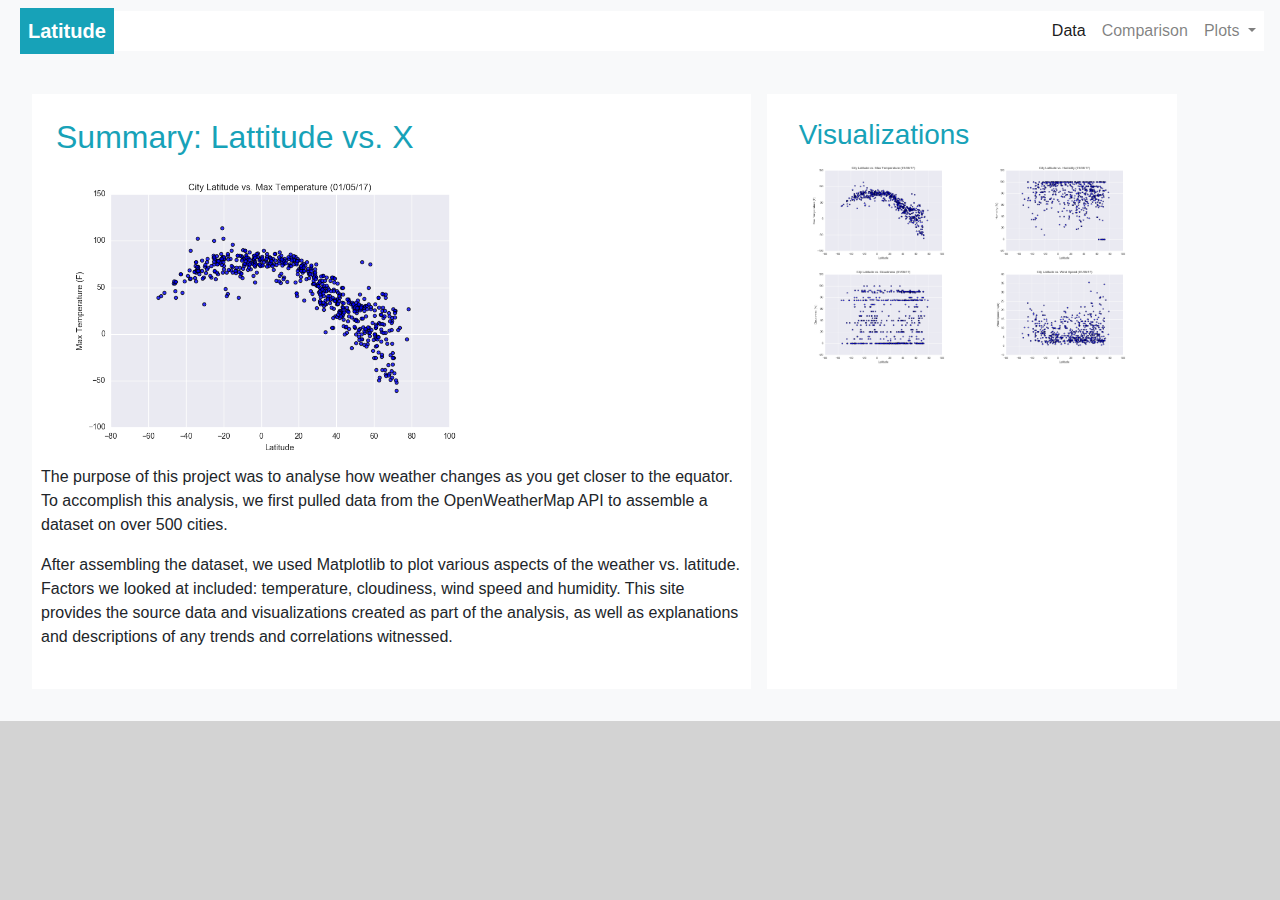
<file: index.html>
<!DOCTYPE html>
<html lang="en">
<head>
    <meta charset="UTF-8">
    <meta name="viewport" content="width=device-width, initial-scale=1.0">
    <meta http-equiv="X-UA-Compatible" content="ie=edge">
    <title>Latitude Visuals</title>
    <link rel="stylesheet" href="https://stackpath.bootstrapcdn.com/bootstrap/4.3.1/css/bootstrap.min.css" integrity="sha384-ggOyR0iXCbMQv3Xipma34MD+dH/1fQ784/j6cY/iJTQUOhcWr7x9JvoRxT2MZw1T" crossorigin="anonymous">
    <link rel="stylesheet" href="style.css">

    <script src="https://code.jquery.com/jquery-3.3.1.slim.min.js" integrity="sha384-q8i/X+965DzO0rT7abK41JStQIAqVgRVzpbzo5smXKp4YfRvH+8abtTE1Pi6jizo" crossorigin="anonymous"></script>
    <script src="https://cdnjs.cloudflare.com/ajax/libs/popper.js/1.14.7/umd/popper.min.js" integrity="sha384-UO2eT0CpHqdSJQ6hJty5KVphtPhzWj9WO1clHTMGa3JDZwrnQq4sF86dIHNDz0W1" crossorigin="anonymous"></script>
    <script src="https://stackpath.bootstrapcdn.com/bootstrap/4.3.1/js/bootstrap.min.js" integrity="sha384-JjSmVgyd0p3pXB1rRibZUAYoIIy6OrQ6VrjIEaFf/nJGzIxFDsf4x0xIM+B07jRM" crossorigin="anonymous"></script>
</head>
<body>
    <nav class="navbar navbar-expand-lg navbar-light bg-light">
        <a class="navbar-brand bg-info text-white ml-1 font-weight-bold p-2" href="index.html">Latitude</a>
        <button class="navbar-toggler" type="button" data-toggle="collapse" data-target="#navbarSupportedContent" aria-controls="navbarSupportedContent" aria-expanded="false" aria-label="Toggle navigation">
          <span class="navbar-toggler-icon"></span>
        </button>
    
        <div class="collapse navbar-collapse" id="navbarSupportedContent">
          <ul class="navbar-nav ml-auto">
            <li class="nav-item active ">
              <a class="nav-link" href="data.html">Data <span class="sr-only">(current)</span></a>
            </li>
            <li class="nav-item">
              <a class="nav-link" href="comparative.html">Comparison</a>
            </li>
            <li class="nav-item dropdown">
              <a class="nav-link dropdown-toggle" href="#" id="navbarDropdown" role="button" data-toggle="dropdown" aria-haspopup="true" aria-expanded="false">
                Plots
              </a>
              <div class="dropdown-menu" aria-labelledby="navbarDropdown">
                <a class="dropdown-item" href="cloudiness.html">cloudiness</a>
                <a class="dropdown-item" href="humidity.html">humidity</a>
                <a class="dropdown-item" href="wind_speed.html">wind Speed</a>
                <a class="dropdown-item" href="temperature.html">temperature</a>
              </div>
            </li>
          </ul>
        </div>
      </nav>
      <div class="container-fluid">
        <div class="row p-4 bg-light">
          <div class="col-sm-12 col-md-7 m-2 p-4">
            <h2 class="text-info">Summary: Lattitude vs. X</h2>
            <div class="row">
              <span class="col-sm-12 col-md-8">
                <a href="temperature.html"><img class="img-fluid width:10% height:10% float-left"
                    src="Resources/assets/images/Fig1.png" alt="Responsive image"></a>
              </span>
              
              <p>The purpose of this project was to analyse how weather changes as you get closer to the equator. To
                accomplish this analysis, we first pulled data from the OpenWeatherMap API to assemble a dataset on over
                500 cities.</p>
              <p>After assembling the dataset, we used Matplotlib to plot various aspects of the weather vs. latitude.
                Factors we looked at included: temperature, cloudiness, wind speed and humidity. This site provides the
                source data and visualizations created as part of the analysis, as well as explanations and descriptions
                of any trends and correlations witnessed.</p>
              
            </div>
          </div>
          <div class="col-sm-12 col-md-4 m-2 p-4">
            <h3 class="text-info ml-2">Visualizations</h3>
            <div class="container">
              <div class="row">
                
                <div class="col-12 col-sm-6 col-md-6">
                  <a href="temperature.html"><img class="img-fluid width:10% height:20%" src="Resources/assets/images/Fig1.png"
                      alt="Responsive image"></a>
                </div>
                <div class="col-12 col-sm-6 col-md-6">
                  <a href="humidity.html"><img class="img-fluid width:10% height:20%" src="Resources/assets/images/Fig2.png"
                      alt="Responsive image"></a>
                </div>
                <div class="col-12 col-sm-6 col-md-6">
                  <a href="cloudiness.html"><img class="img-fluid width:10% height:20%" src="Resources/assets/images/Fig3.png"
                      alt="Responsive image"></a>
                </div>
                <div class="col-12 col-sm-6 col-md-6">
                  <a href="wind_speed.html"><img class="img-fluid width:10% height:20%" src="Resources/assets/images/Fig4.png"
                      alt="Responsive image"></a>
                </div>
              </div>
            </div>
          </div>
        </div>
      </div>
</body>
</html>
</file>
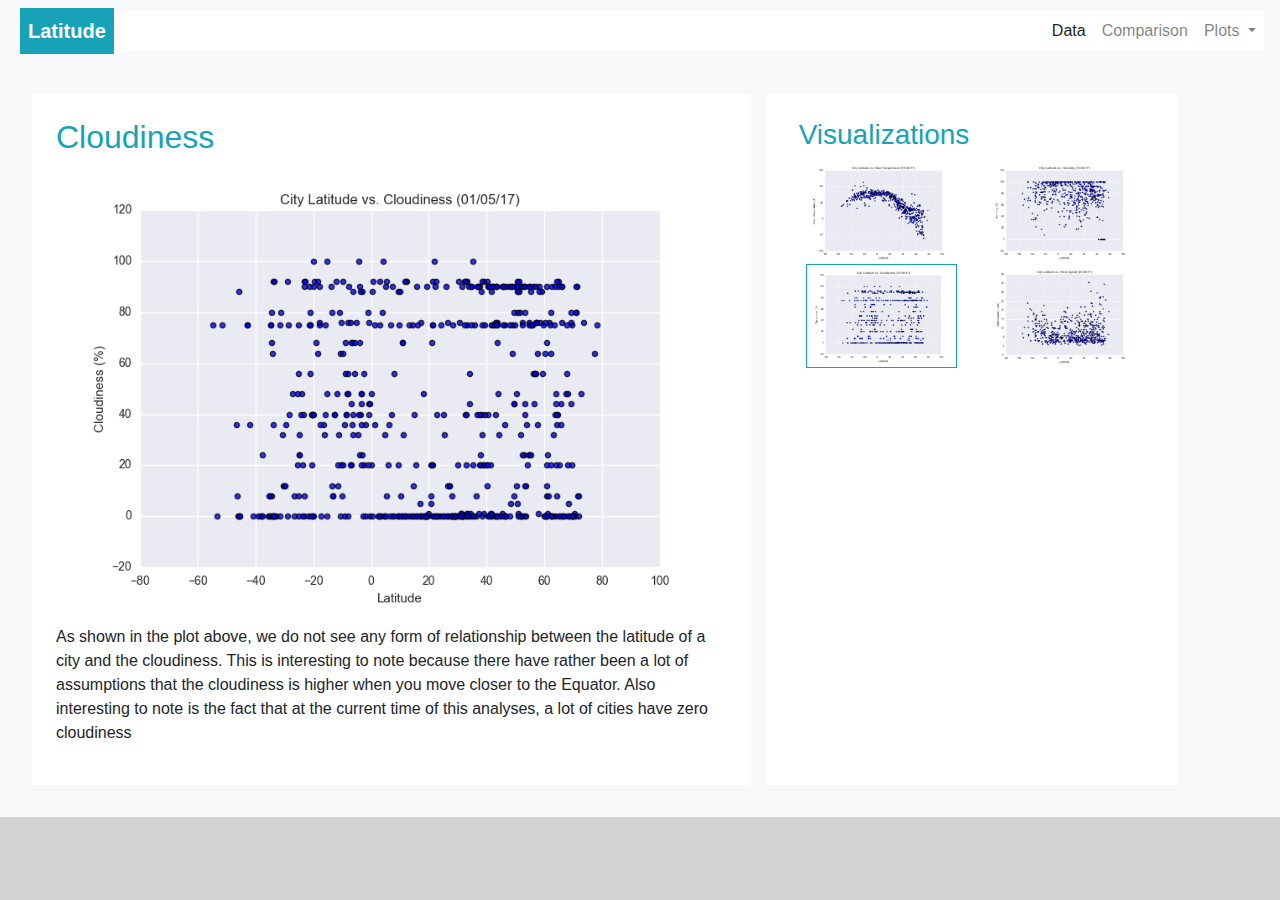
<file: cloudiness.html>
<!DOCTYPE html>
<html lang="en">
<head>
    <meta charset="UTF-8">
    <meta name="viewport" content="width=device-width, initial-scale=1.0">
    <meta http-equiv="X-UA-Compatible" content="ie=edge">
    <title>Latitude Visuals</title>
    <link rel="stylesheet" href="https://stackpath.bootstrapcdn.com/bootstrap/4.3.1/css/bootstrap.min.css" integrity="sha384-ggOyR0iXCbMQv3Xipma34MD+dH/1fQ784/j6cY/iJTQUOhcWr7x9JvoRxT2MZw1T" crossorigin="anonymous">
    <link rel="stylesheet" href="style.css">

    <script src="https://code.jquery.com/jquery-3.3.1.slim.min.js" integrity="sha384-q8i/X+965DzO0rT7abK41JStQIAqVgRVzpbzo5smXKp4YfRvH+8abtTE1Pi6jizo" crossorigin="anonymous"></script>
    <script src="https://cdnjs.cloudflare.com/ajax/libs/popper.js/1.14.7/umd/popper.min.js" integrity="sha384-UO2eT0CpHqdSJQ6hJty5KVphtPhzWj9WO1clHTMGa3JDZwrnQq4sF86dIHNDz0W1" crossorigin="anonymous"></script>
    <script src="https://stackpath.bootstrapcdn.com/bootstrap/4.3.1/js/bootstrap.min.js" integrity="sha384-JjSmVgyd0p3pXB1rRibZUAYoIIy6OrQ6VrjIEaFf/nJGzIxFDsf4x0xIM+B07jRM" crossorigin="anonymous"></script>
</head>
<body>
    <nav class="navbar navbar-expand-lg navbar-light bg-light">
        <a class="navbar-brand bg-info text-white ml-1 font-weight-bold p-2" href="index.html">Latitude</a>
        <button class="navbar-toggler" type="button" data-toggle="collapse" data-target="#navbarSupportedContent" aria-controls="navbarSupportedContent" aria-expanded="false" aria-label="Toggle navigation">
          <span class="navbar-toggler-icon"></span>
        </button>
    
        <div class="collapse navbar-collapse" id="navbarSupportedContent">
          <ul class="navbar-nav ml-auto">
            <li class="nav-item active ">
              <a class="nav-link" href="data.html">Data <span class="sr-only">(current)</span></a>
            </li>
            <li class="nav-item">
              <a class="nav-link" href="comparative.html">Comparison</a>
            </li>
            <li class="nav-item dropdown">
              <a class="nav-link dropdown-toggle" href="#" id="navbarDropdown" role="button" data-toggle="dropdown" aria-haspopup="true" aria-expanded="false">
                Plots
              </a>
              <div class="dropdown-menu" aria-labelledby="navbarDropdown">
                <a class="dropdown-item" href="cloudiness.html">cloudiness</a>
                <a class="dropdown-item" href="humidity.html">humidity</a>
                <a class="dropdown-item" href="wind_speed.html">wind Speed</a>
                <a class="dropdown-item" href="temperature.html">temperature</a>
              </div>
            </li>
          </ul>
        </div>
      </nav>
      <div class="container-fluid">
        <div class="row p-4 bg-light">
          <div class="col-sm-12 col-md-7 m-2 p-4">
            <h2 class="text-info">Cloudiness</h2>
            <div class="row">
              <div class="col-sm-12 col-md-12">
                <a href="cloudiness.html"><img class="img-fluid width:10% height:10% float-left"
                    src="Resources/assets/images/Fig3.png" alt="Responsive image"></a>
              </div>
              <div class="col-sm-12 col-md-12">
                <p>As shown in the plot above, we do not see any form of relationship between the latitude of 
                    a city and the cloudiness. This is interesting to note because there have rather been a lot of 
                    assumptions that the cloudiness is higher when you move closer to the Equator. Also interesting to
                    note is the fact that at the current time of this analyses, a lot of cities have zero cloudiness
                </p>
              </div>
            </div>
          </div>
          <div class="col-sm-12 col-md-4 m-2 p-4">
            <h3 class="text-info ml-2">Visualizations</h3>
            <div class="container">
              <div class="row">
                <div class="col-12 col-sm-6 col-md-6">
                  <a href="temperature.html"><img class="img-fluid width:10% height:20%" src="Resources/assets/images/Fig1.png"
                      alt="Responsive image"></a>
                </div>
                <div class="col-12 col-sm-6 col-md-6">
                  <a href="humidity.html"><img class="img-fluid width:10% height:20%" src="Resources/assets/images/Fig2.png"
                      alt="Responsive image"></a>
                </div>
                <div class="col-12 col-sm-6 col-md-6">
                  <a href="cloudiness.html"><img class="img-fluid width:10% height:20% border border-info" src="Resources/assets/images/Fig3.png"
                      alt="Responsive image"></a>
                </div>
                <div class="col-12 col-sm-6 col-md-6">
                  <a href="wind_speed.html"><img class="img-fluid width:10% height:20%" src="Resources/assets/images/Fig4.png"
                      alt="Responsive image"></a>
                </div>
              </div>
            </div>
          </div>
        </div>
      </div>
</body>
</html>
</file>
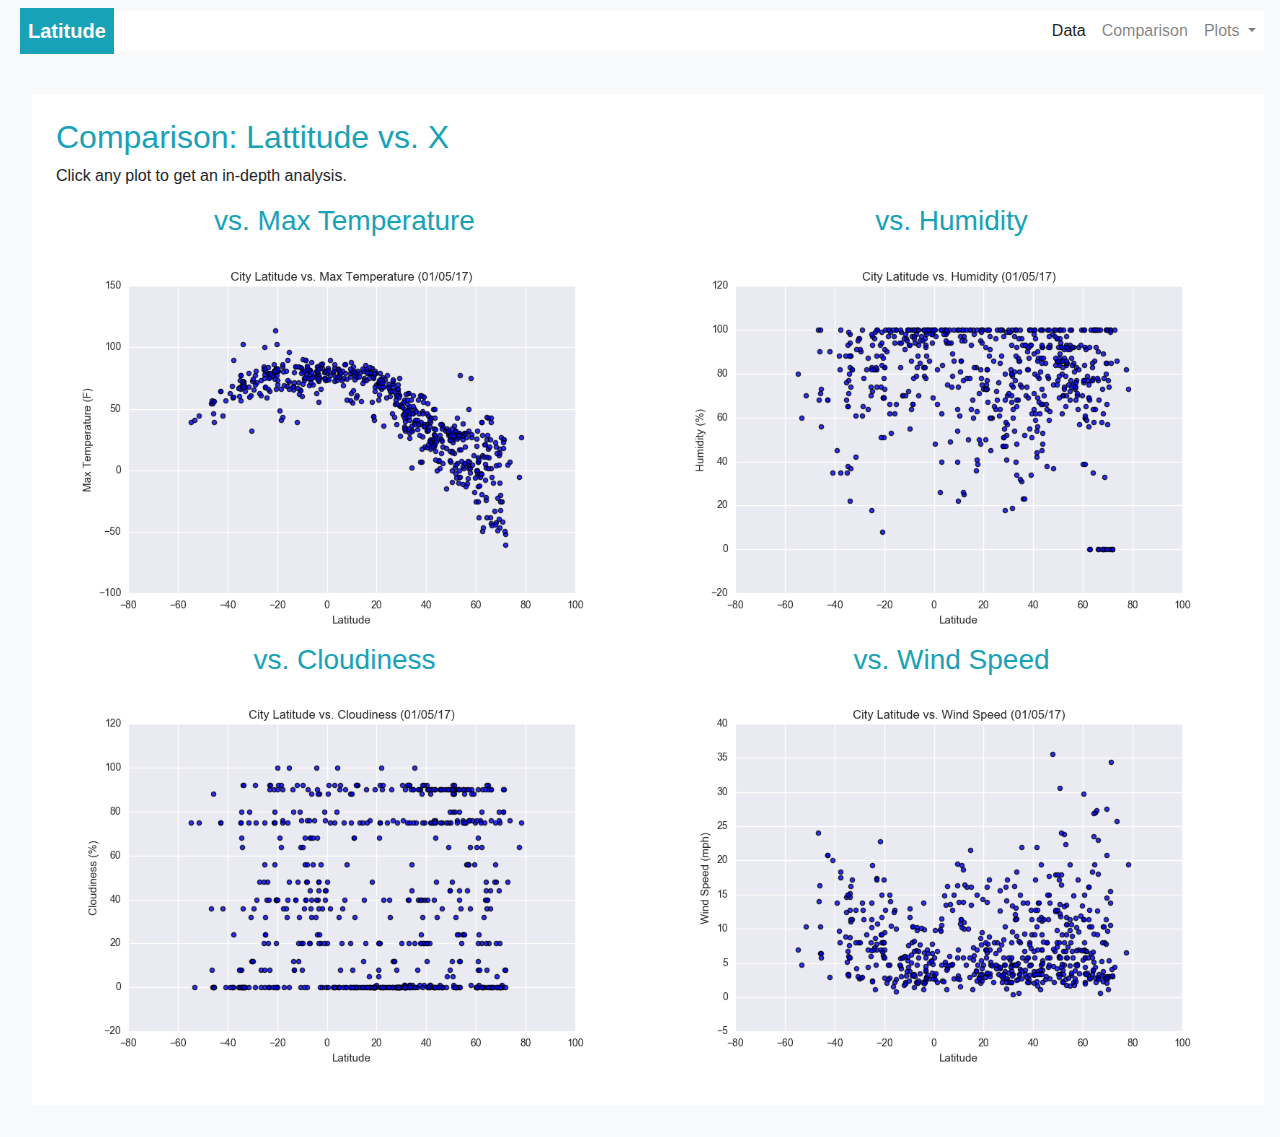
<file: comparative.html>
<!DOCTYPE html>
<html lang="en">
<head>
    <meta charset="UTF-8">
    <meta name="viewport" content="width=device-width, initial-scale=1.0">
    <meta http-equiv="X-UA-Compatible" content="ie=edge">
    <title>Latitude Visuals</title>
    <link rel="stylesheet" href="https://stackpath.bootstrapcdn.com/bootstrap/4.3.1/css/bootstrap.min.css" integrity="sha384-ggOyR0iXCbMQv3Xipma34MD+dH/1fQ784/j6cY/iJTQUOhcWr7x9JvoRxT2MZw1T" crossorigin="anonymous">
    <link rel="stylesheet" href="style.css">

    <script src="https://code.jquery.com/jquery-3.3.1.slim.min.js" integrity="sha384-q8i/X+965DzO0rT7abK41JStQIAqVgRVzpbzo5smXKp4YfRvH+8abtTE1Pi6jizo" crossorigin="anonymous"></script>
    <script src="https://cdnjs.cloudflare.com/ajax/libs/popper.js/1.14.7/umd/popper.min.js" integrity="sha384-UO2eT0CpHqdSJQ6hJty5KVphtPhzWj9WO1clHTMGa3JDZwrnQq4sF86dIHNDz0W1" crossorigin="anonymous"></script>
    <script src="https://stackpath.bootstrapcdn.com/bootstrap/4.3.1/js/bootstrap.min.js" integrity="sha384-JjSmVgyd0p3pXB1rRibZUAYoIIy6OrQ6VrjIEaFf/nJGzIxFDsf4x0xIM+B07jRM" crossorigin="anonymous"></script>
</head>
<body>
    <nav class="navbar navbar-expand-lg navbar-light bg-light">
        <a class="navbar-brand bg-info text-white ml-1 font-weight-bold p-2" href="index.html">Latitude</a>
        <button class="navbar-toggler" type="button" data-toggle="collapse" data-target="#navbarSupportedContent" aria-controls="navbarSupportedContent" aria-expanded="false" aria-label="Toggle navigation">
          <span class="navbar-toggler-icon"></span>
        </button>
    
        <div class="collapse navbar-collapse" id="navbarSupportedContent">
          <ul class="navbar-nav ml-auto">
            <li class="nav-item active ">
              <a class="nav-link" href="data.html">Data <span class="sr-only">(current)</span></a>
            </li>
            <li class="nav-item">
              <a class="nav-link" href="comparative.html">Comparison</a>
            </li>
            <li class="nav-item dropdown">
              <a class="nav-link dropdown-toggle" href="#" id="navbarDropdown" role="button" data-toggle="dropdown" aria-haspopup="true" aria-expanded="false">
                Plots
              </a>
              <div class="dropdown-menu" aria-labelledby="navbarDropdown">
                <a class="dropdown-item" href="cloudiness.html">cloudiness</a>
                <a class="dropdown-item" href="humidity.html">humidity</a>
                <a class="dropdown-item" href="wind_speed.html">wind Speed</a>
                <a class="dropdown-item" href="temperature.html">temperature</a>
              </div>
            </li>
          </ul>
        </div>
      </nav>
      <body class="bg-light">

        <div class="container-fluid">
          <div class="row p-4 bg-light" >
            <div class="col-sm-12 col-md-12 m-2 p-4">
              <h2 class="text-info">Comparison: Lattitude vs. X</h2>
              <p>Click any plot to get an in-depth analysis.</p>
               <div class="row">
                  <div class="col-12 col-sm-12 col-md-6">
                      <h3 class="text-info text-center">vs. Max Temperature</h3>
                    <a href="temperature.html"><img class="img-fluid width:10% height:20%" src="Resources/assets/images/Fig1.png"
                        alt="Responsive image"></a>
                  </div>
                  <div class="col-12 col-sm-12 col-md-6">
                          <h3 class="text-info text-center">vs. Humidity</h3>
                    <a href="humidity.html"><img class="img-fluid width:10% height:20%" src="Resources/assets/images/Fig2.png"
                        alt="Responsive image"></a>
                  </div>
                  <div class="col-12 col-sm-12 col-md-6">
                          <h3 class="text-info text-center">vs. Cloudiness</h3>
                    <a href="cloudiness.html"><img class="img-fluid width:10% height:20%" src="Resources/assets/images/Fig3.png"
                        alt="Responsive image"></a>
                  </div>
                  <div class="col-12 col-sm-12 col-md-6">
                          <h3 class="text-info text-center">vs. Wind Speed</h3>
                    <a href="wind_speed.html"><img class="img-fluid width:10% height:20%" src="Resources/assets/images/Fig4.png"
                        alt="Responsive image"></a>
                  </div>
                </div>
              </div>
            </div>
          </div>
        </div>
      
      </body>
      
</body>
</html>
</file>
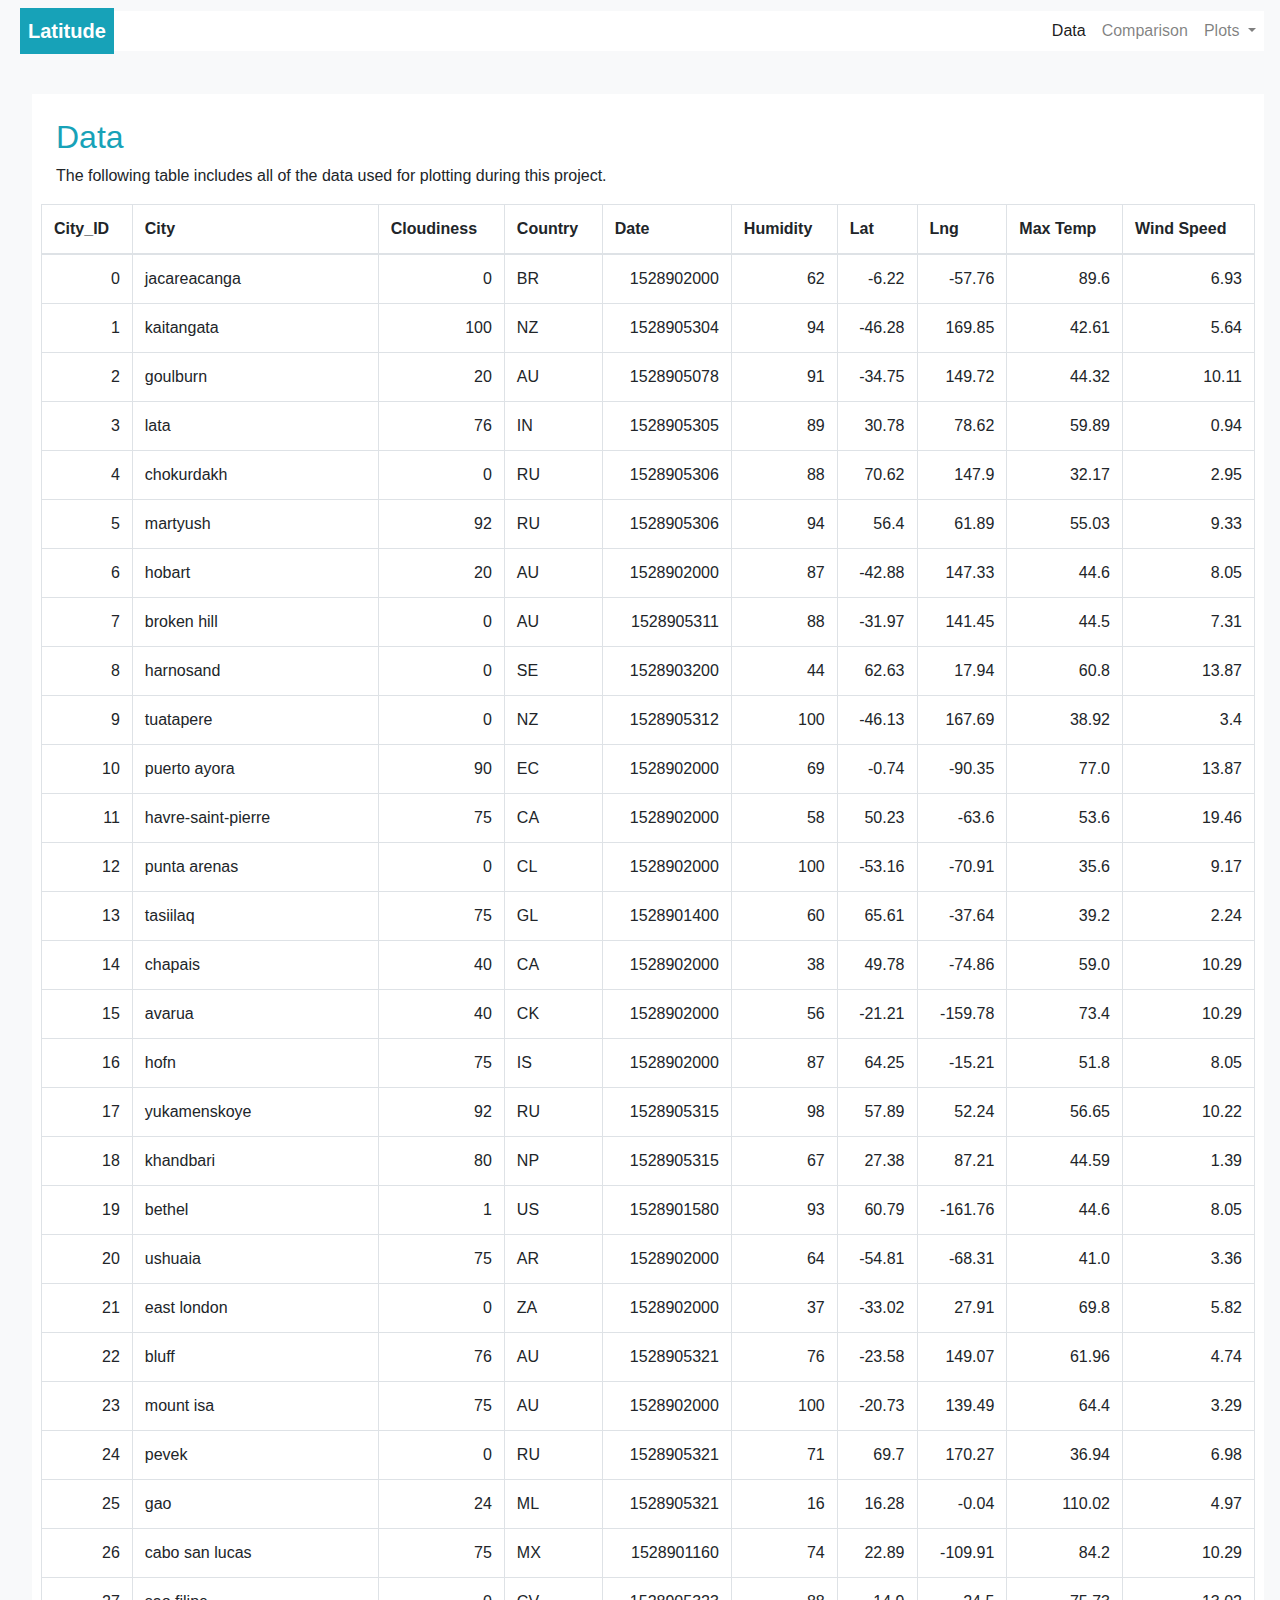
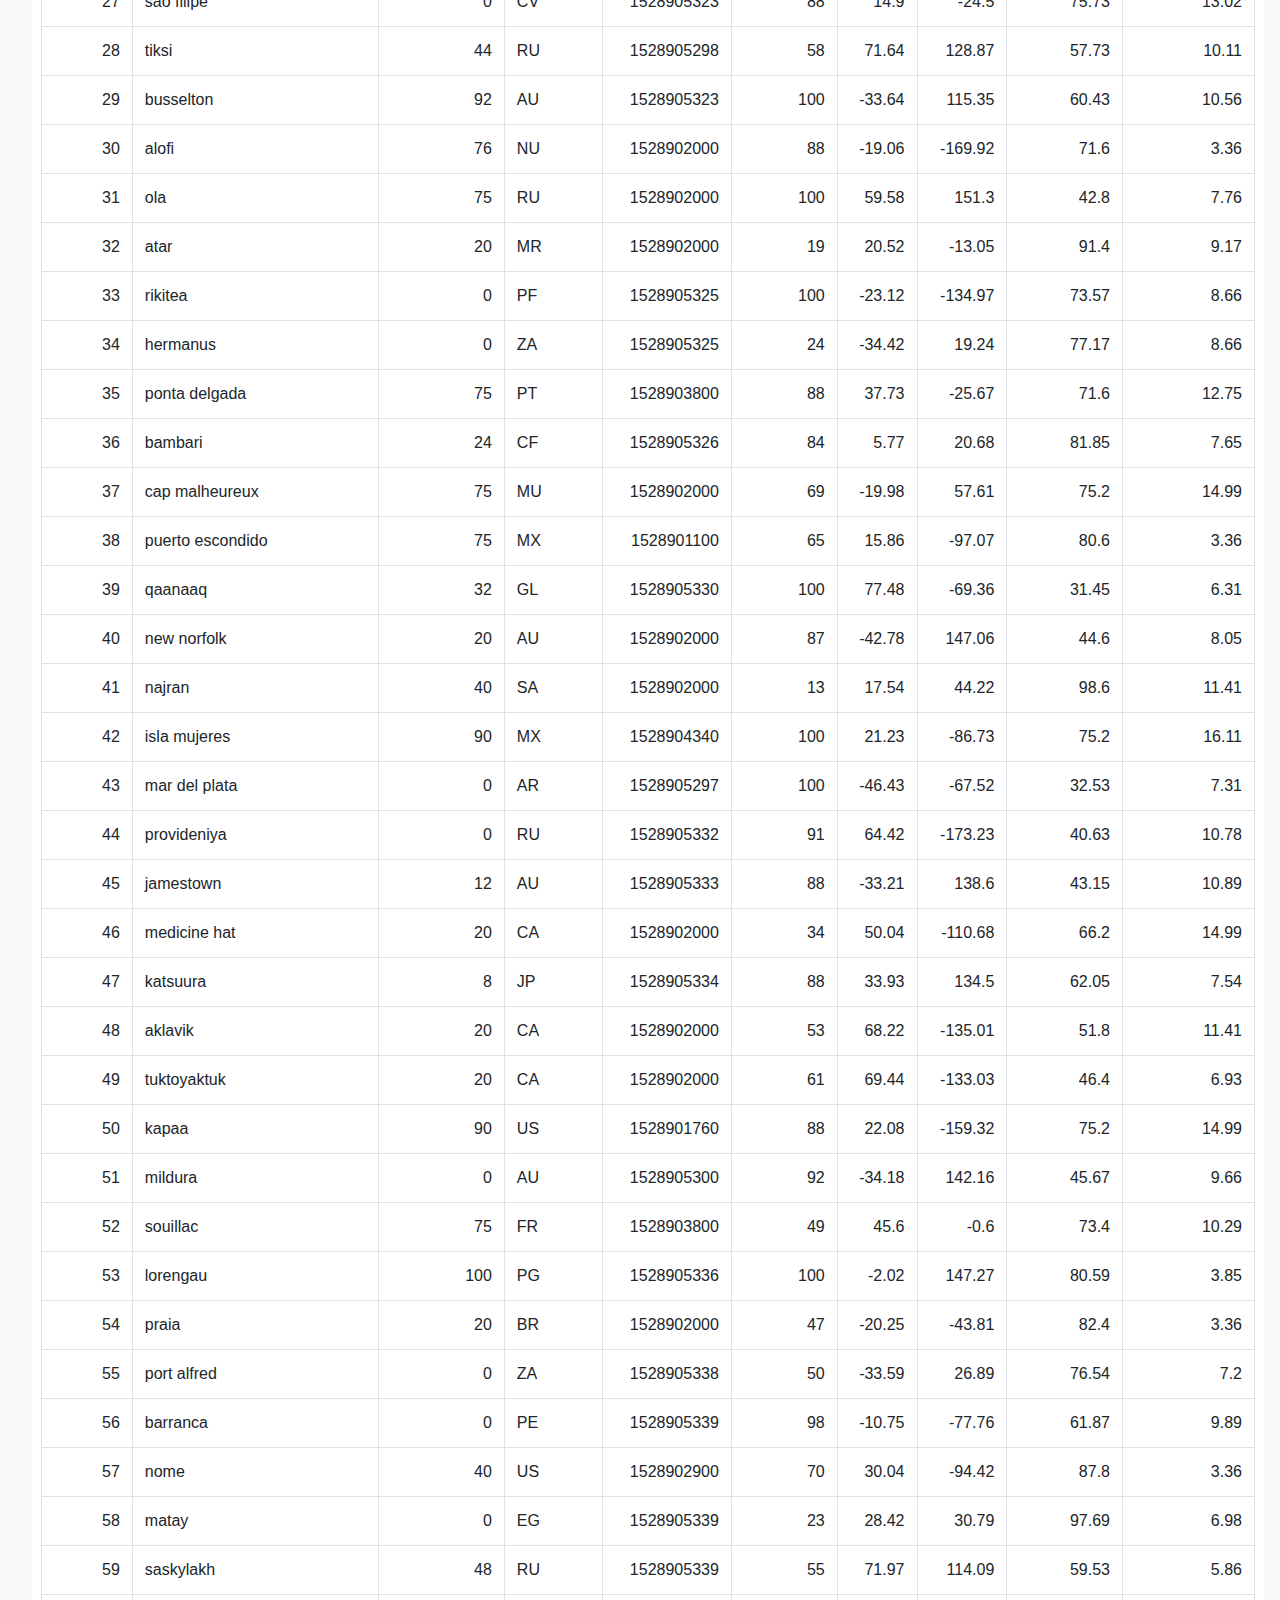
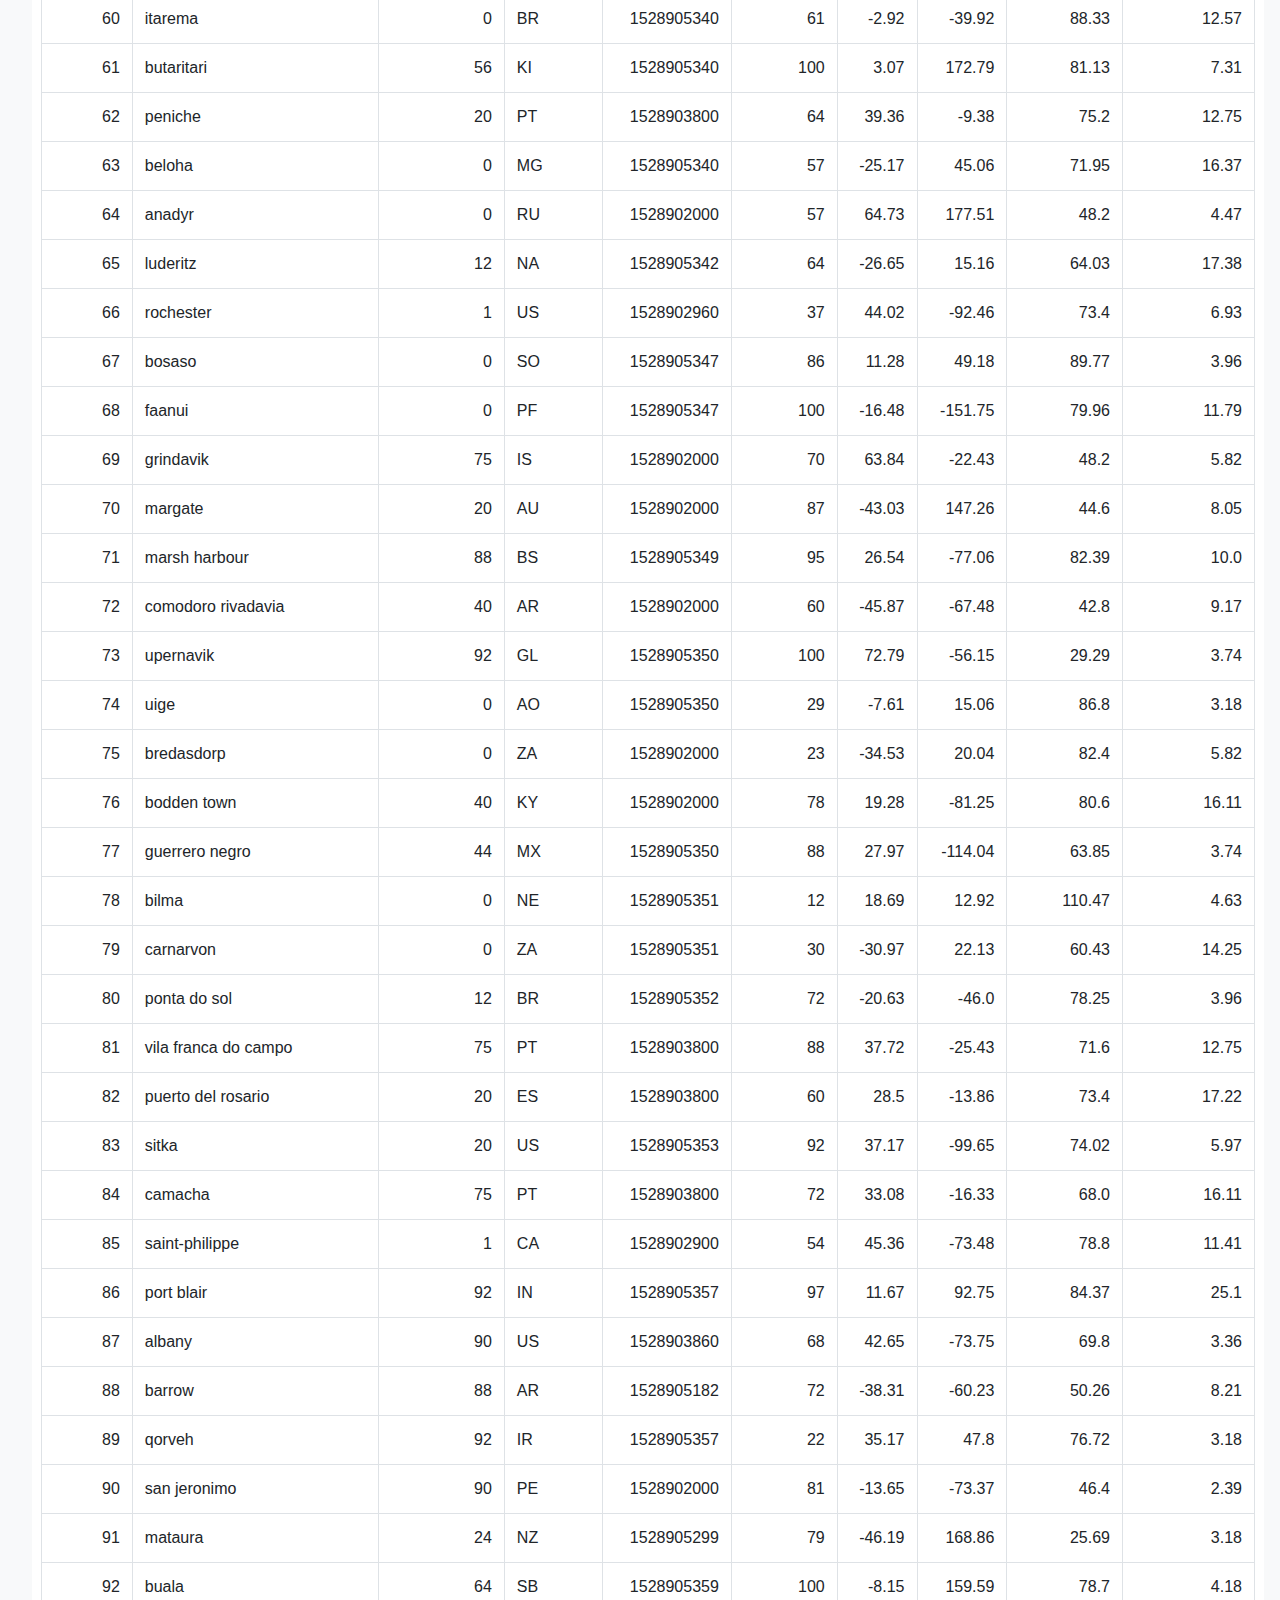
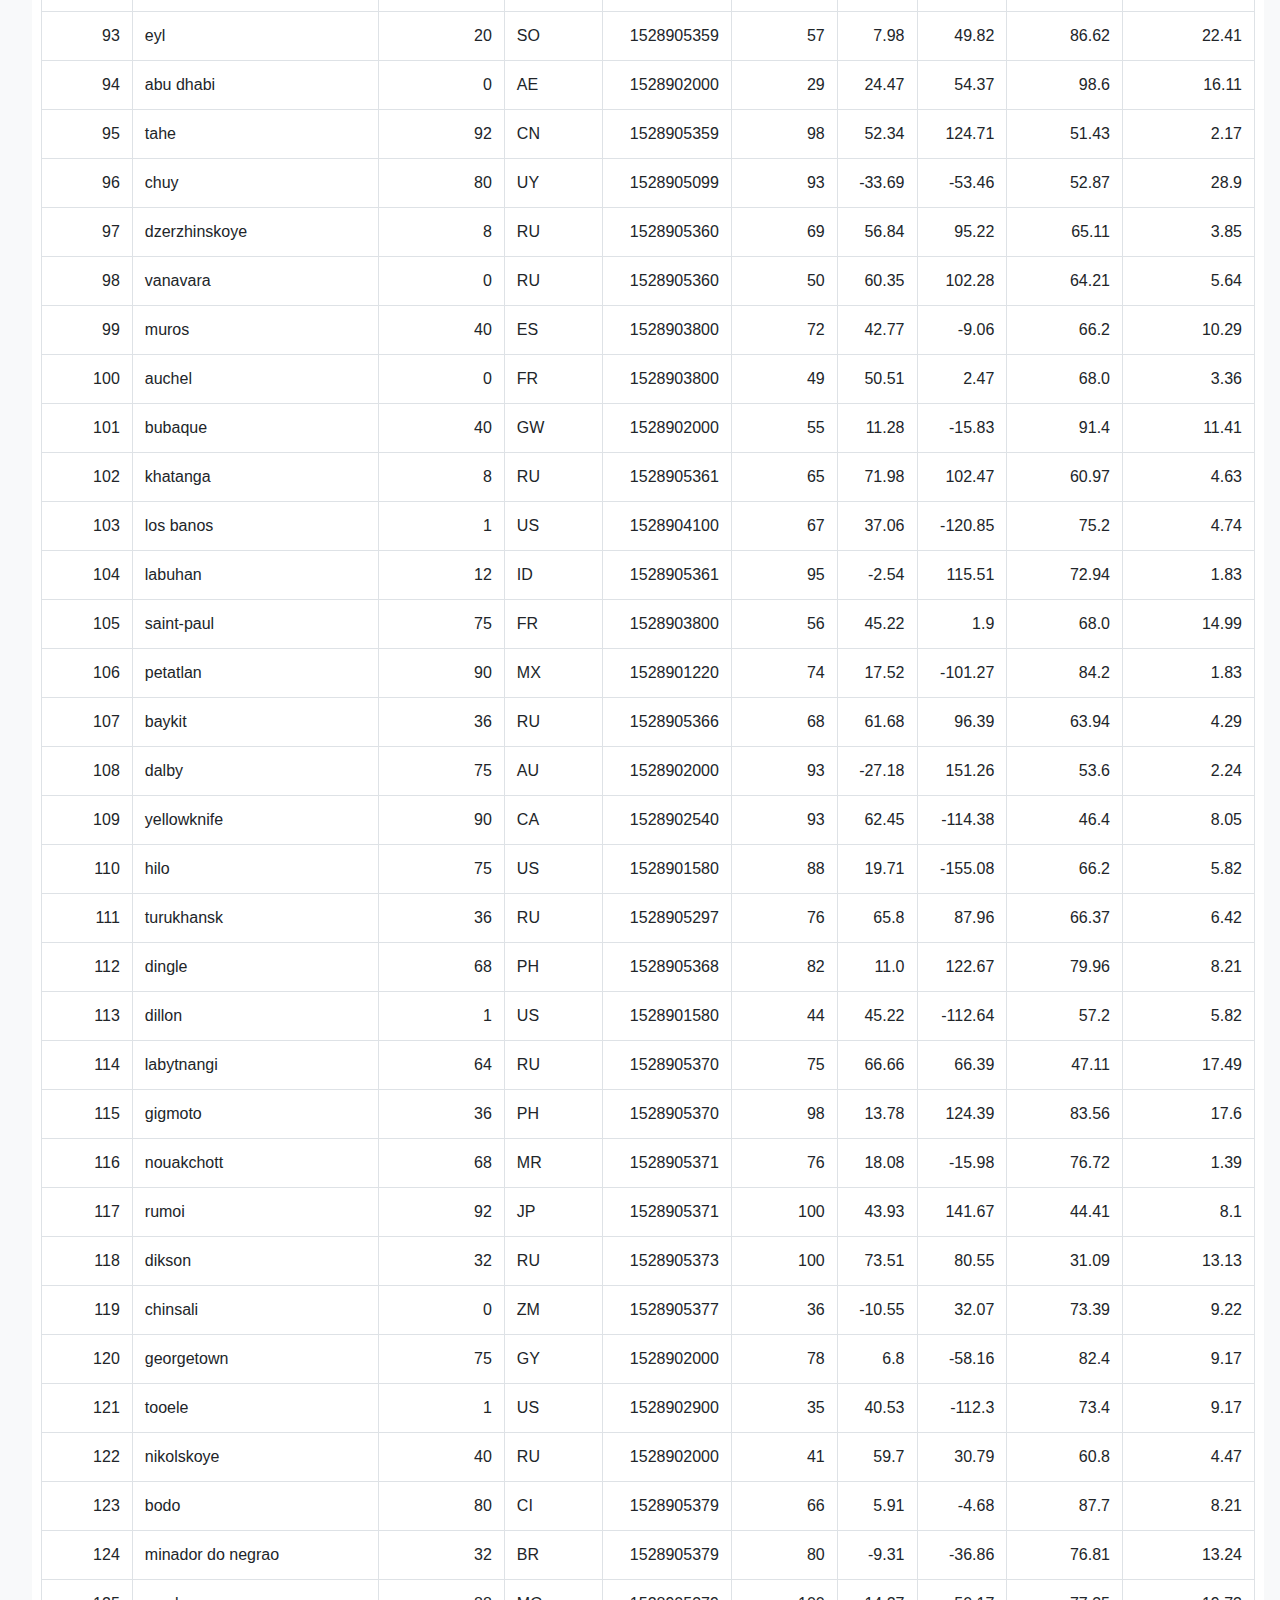
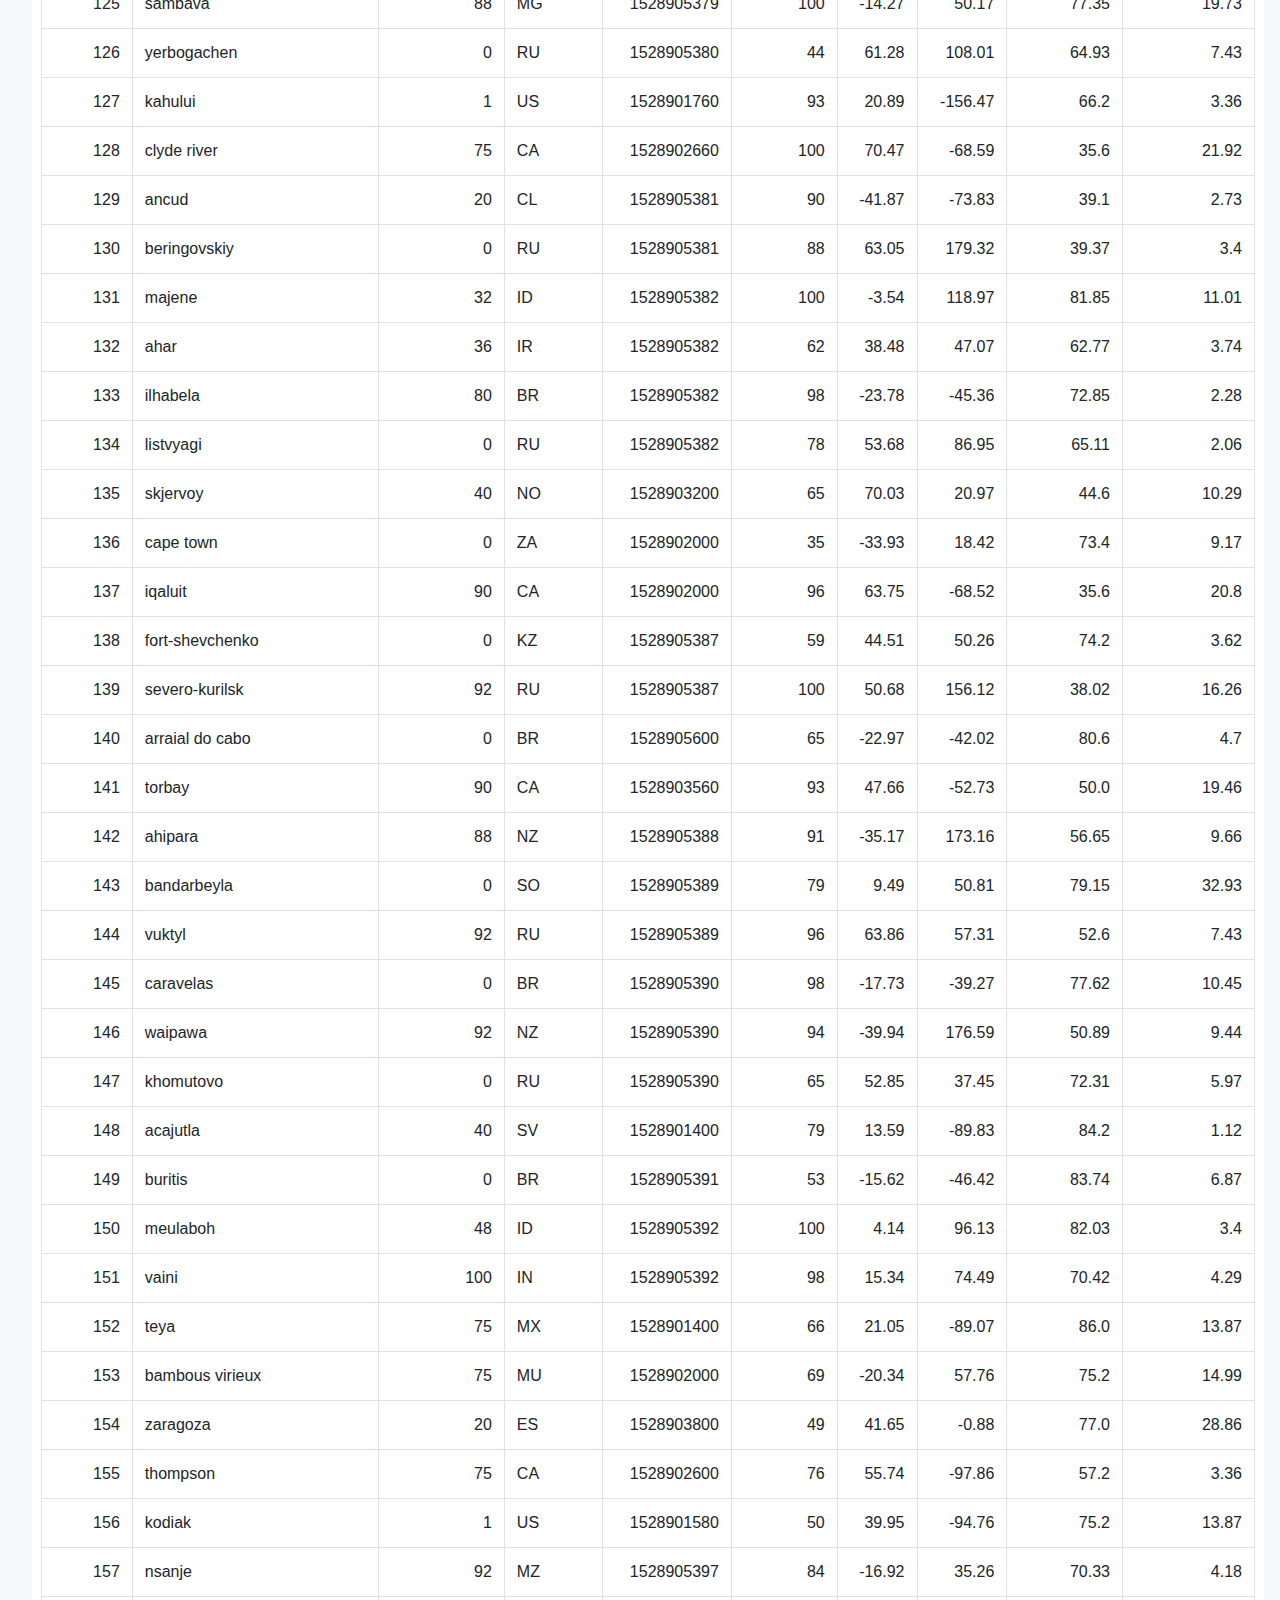
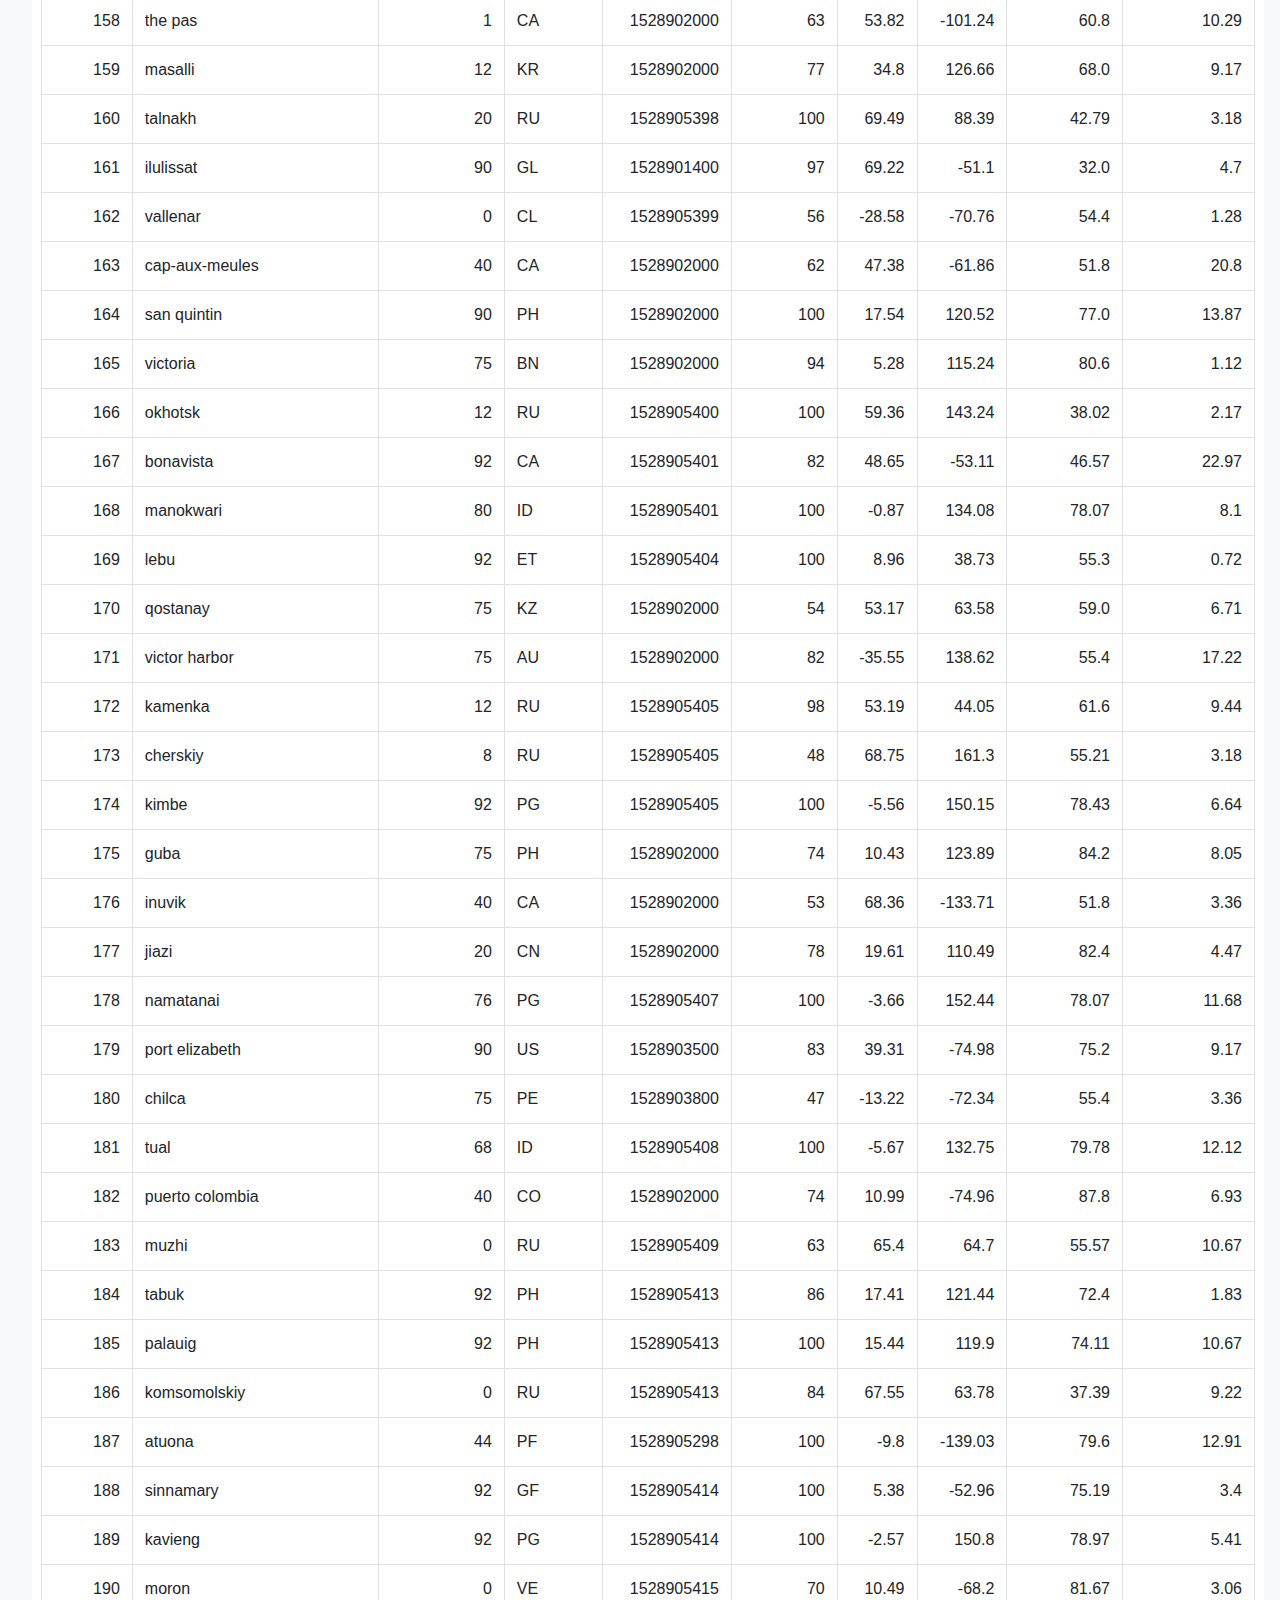
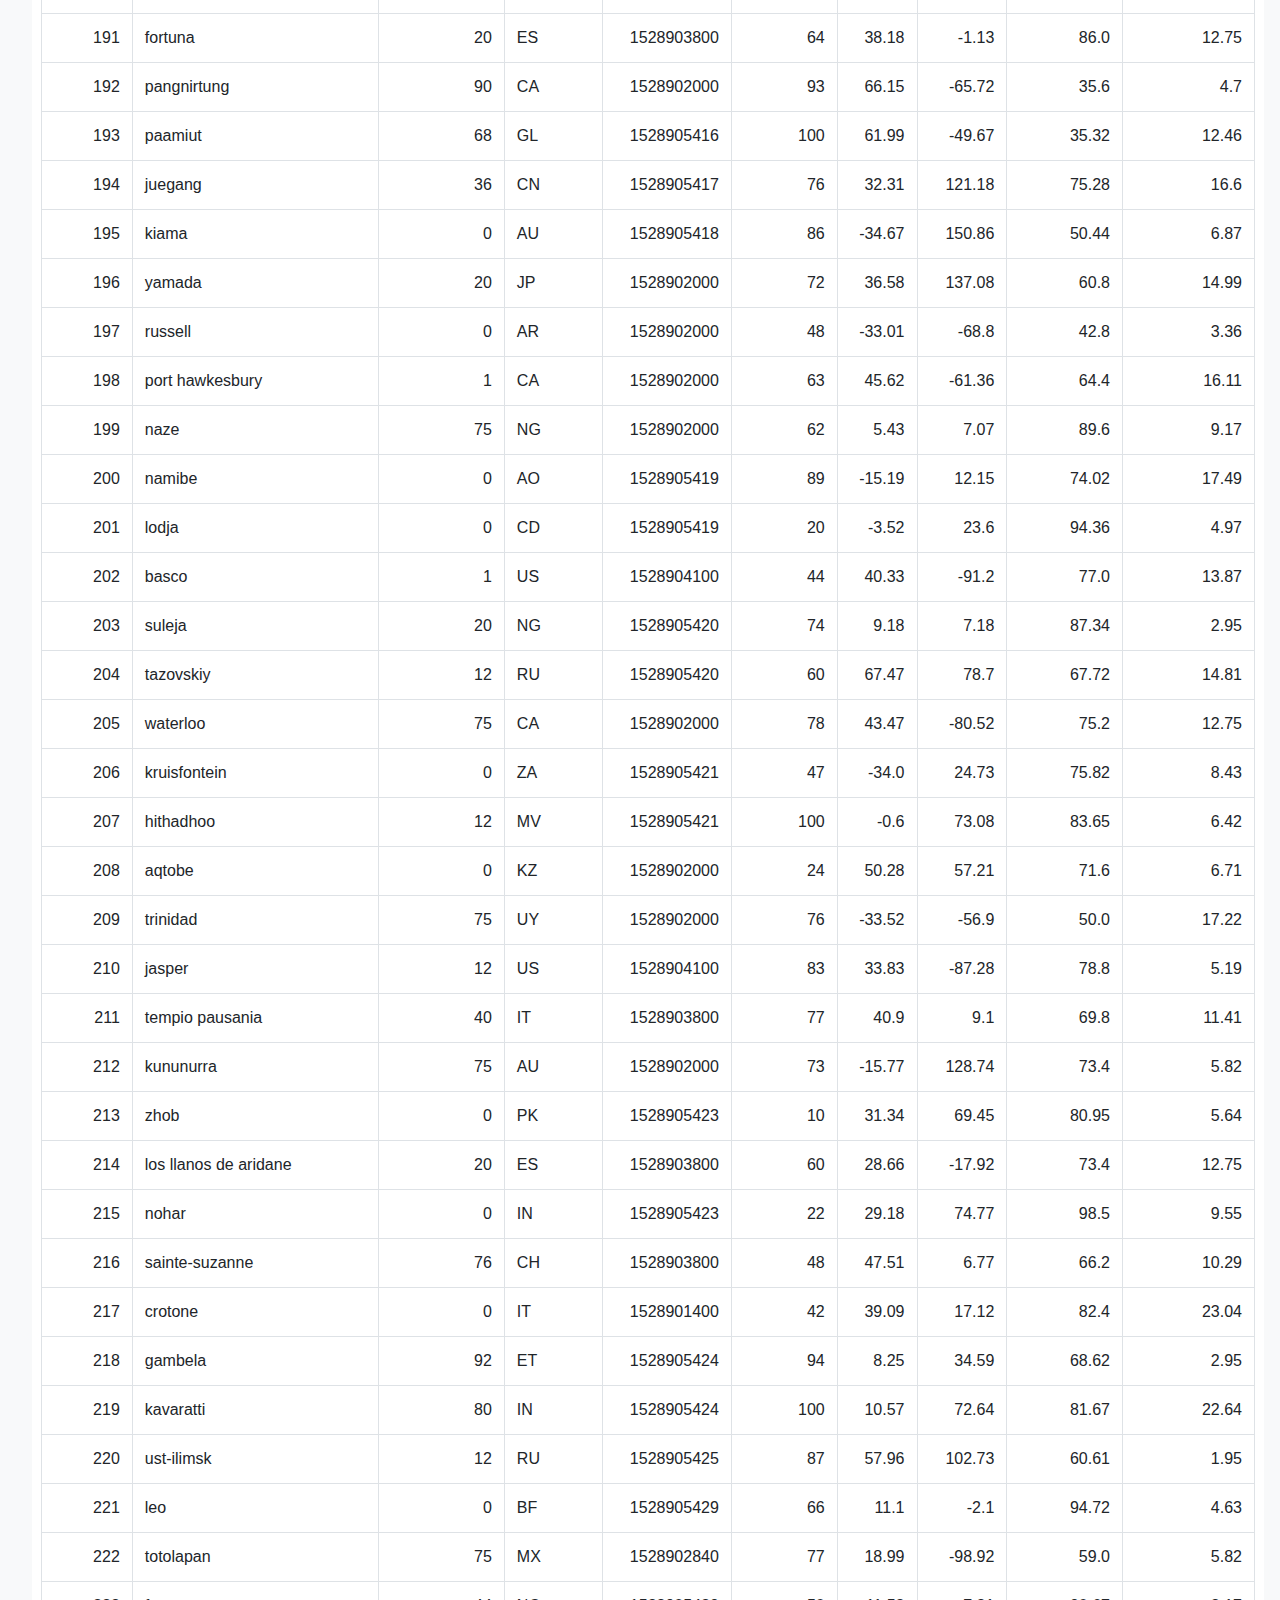
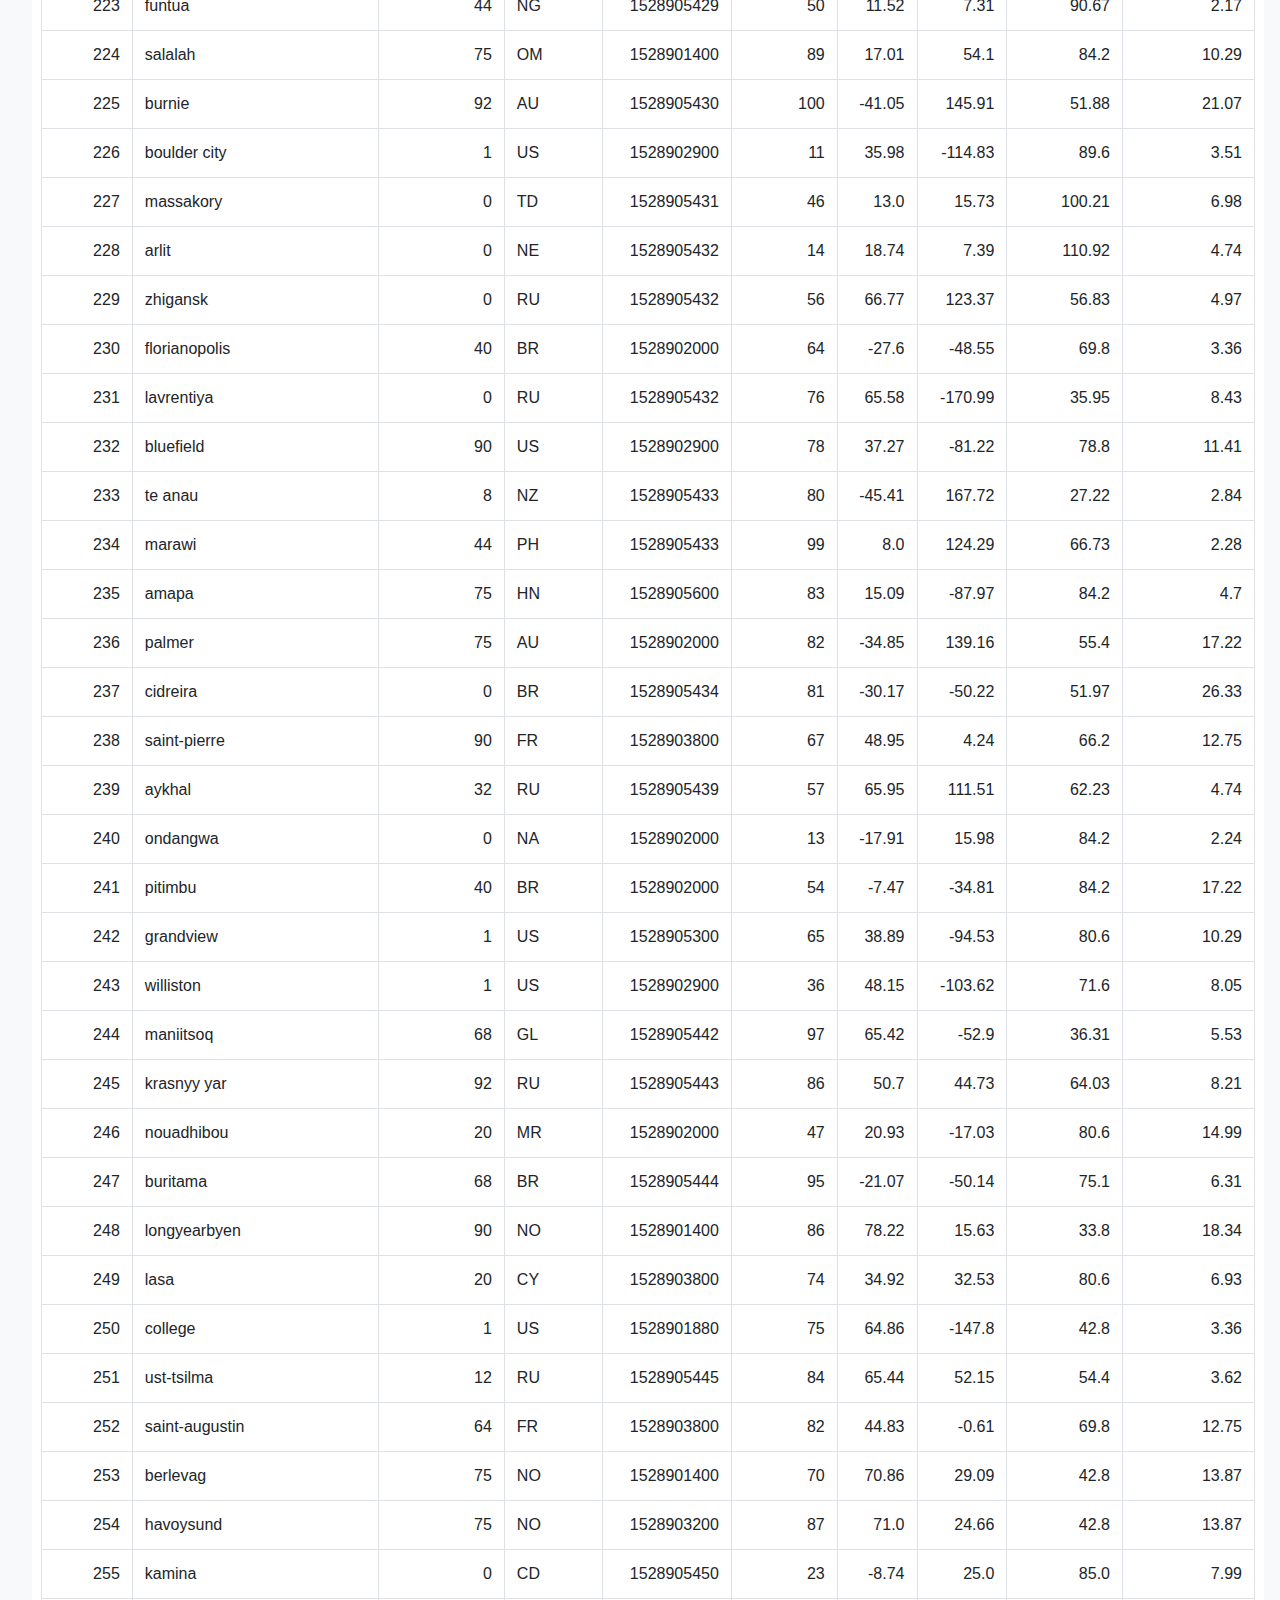
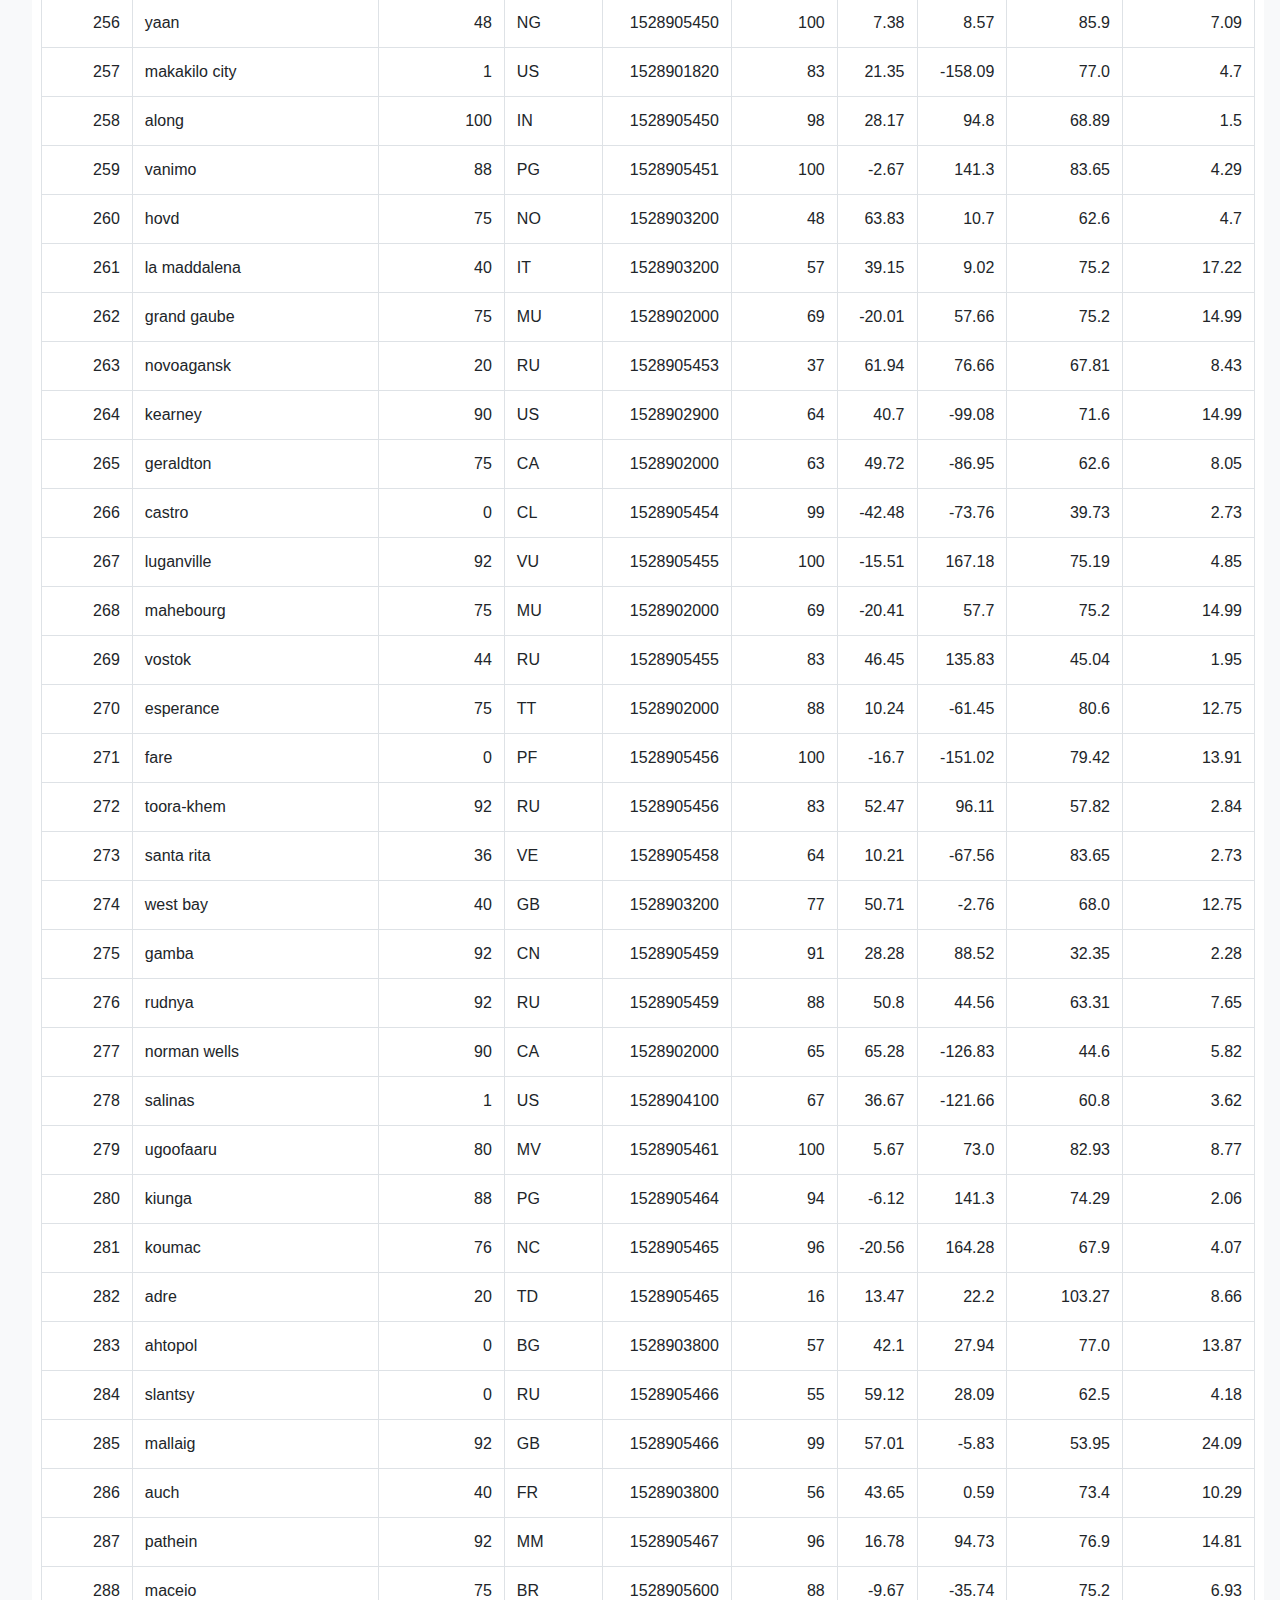
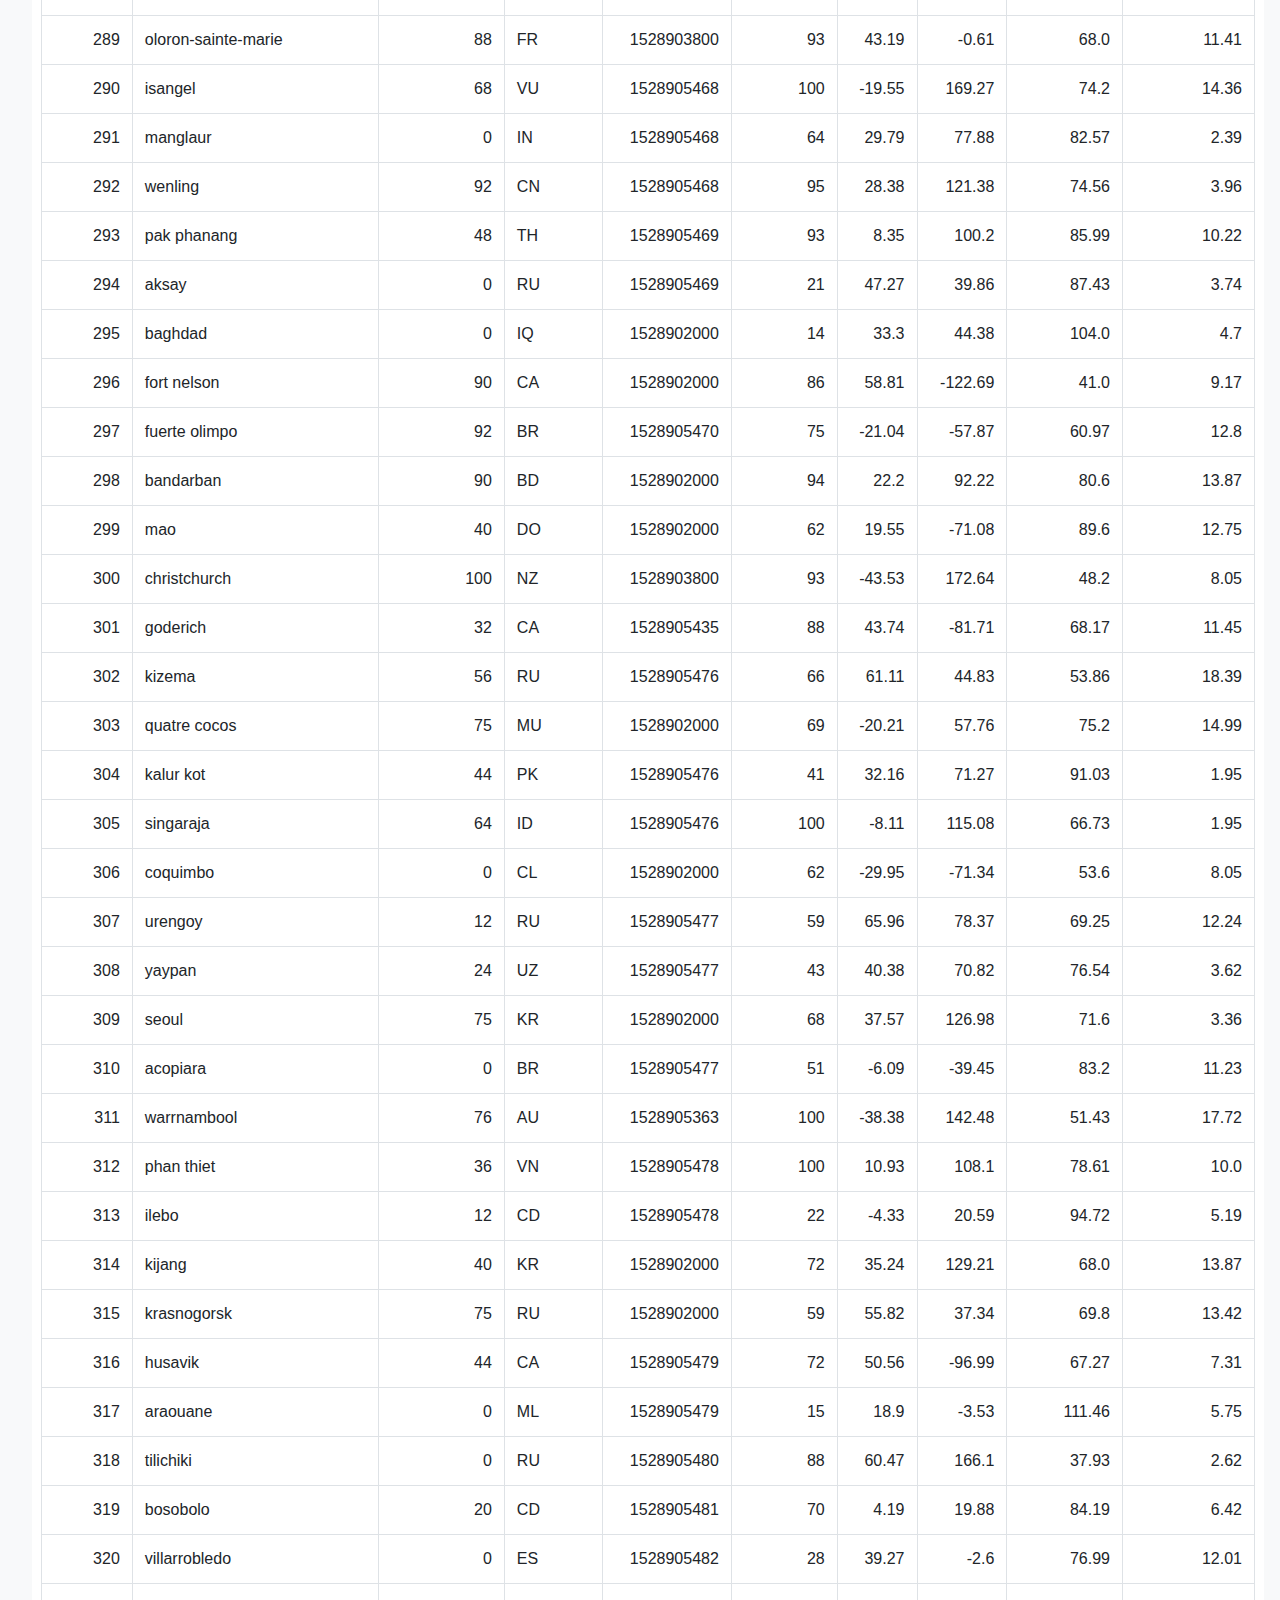
<file: data.html>
<!DOCTYPE html>
<html lang="en">
<head>
    <meta charset="UTF-8">
    <meta name="viewport" content="width=device-width, initial-scale=1.0">
    <meta http-equiv="X-UA-Compatible" content="ie=edge">
    <title>Latitude Visuals</title>
    <link rel="stylesheet" href="https://stackpath.bootstrapcdn.com/bootstrap/4.3.1/css/bootstrap.min.css" integrity="sha384-ggOyR0iXCbMQv3Xipma34MD+dH/1fQ784/j6cY/iJTQUOhcWr7x9JvoRxT2MZw1T" crossorigin="anonymous">
    <link rel="stylesheet" href="style.css">

    <script src="https://code.jquery.com/jquery-3.3.1.slim.min.js" integrity="sha384-q8i/X+965DzO0rT7abK41JStQIAqVgRVzpbzo5smXKp4YfRvH+8abtTE1Pi6jizo" crossorigin="anonymous"></script>
    <script src="https://cdnjs.cloudflare.com/ajax/libs/popper.js/1.14.7/umd/popper.min.js" integrity="sha384-UO2eT0CpHqdSJQ6hJty5KVphtPhzWj9WO1clHTMGa3JDZwrnQq4sF86dIHNDz0W1" crossorigin="anonymous"></script>
    <script src="https://stackpath.bootstrapcdn.com/bootstrap/4.3.1/js/bootstrap.min.js" integrity="sha384-JjSmVgyd0p3pXB1rRibZUAYoIIy6OrQ6VrjIEaFf/nJGzIxFDsf4x0xIM+B07jRM" crossorigin="anonymous"></script>
</head>
<body>
    <nav class="navbar navbar-expand-lg navbar-light bg-light">
        <a class="navbar-brand bg-info text-white ml-1 font-weight-bold p-2" href="index.html">Latitude</a>
        <button class="navbar-toggler" type="button" data-toggle="collapse" data-target="#navbarSupportedContent" aria-controls="navbarSupportedContent" aria-expanded="false" aria-label="Toggle navigation">
          <span class="navbar-toggler-icon"></span>
        </button>
    
        <div class="collapse navbar-collapse" id="navbarSupportedContent">
          <ul class="navbar-nav ml-auto">
            <li class="nav-item active ">
              <a class="nav-link" href="data.html">Data <span class="sr-only">(current)</span></a>
            </li>
            <li class="nav-item">
              <a class="nav-link" href="comparative.html">Comparison</a>
            </li>
            <li class="nav-item dropdown">
              <a class="nav-link dropdown-toggle" href="#" id="navbarDropdown" role="button" data-toggle="dropdown" aria-haspopup="true" aria-expanded="false">
                Plots
              </a>
              <div class="dropdown-menu" aria-labelledby="navbarDropdown">
                <a class="dropdown-item" href="cloudiness.html">cloudiness</a>
                <a class="dropdown-item" href="humidity.html">humidity</a>
                <a class="dropdown-item" href="wind_speed.html">wind Speed</a>
                <a class="dropdown-item" href="temperature.html">temperature</a>
              </div>
            </li>
          </ul>
        </div>
      </nav>
      <div class="container-fluid">
        <div class="row p-4 bg-light">
            <div class="col-sm-12 col-md-12 m-2 p-4">
                <h2 class="text-info">Data</h2>
                <p>The following table includes all of the data used for plotting during this project.</p>
                <div class="row">
                    <table class="table table-bordered table-hover table-condensed">
                        <thead>
                            <tr>
                                <th title="Field #1">City_ID</th>
                                <th title="Field #2">City</th>
                                <th title="Field #3">Cloudiness</th>
                                <th title="Field #4">Country</th>
                                <th title="Field #5">Date</th>
                                <th title="Field #6">Humidity</th>
                                <th title="Field #7">Lat</th>
                                <th title="Field #8">Lng</th>
                                <th title="Field #9">Max Temp</th>
                                <th title="Field #10">Wind Speed</th>
                            </tr>
                        </thead>
                        <tbody>
                            <tr>
                                <td align="right">0</td>
                                <td>jacareacanga</td>
                                <td align="right">0</td>
                                <td>BR</td>
                                <td align="right">1528902000</td>
                                <td align="right">62</td>
                                <td align="right">-6.22</td>
                                <td align="right">-57.76</td>
                                <td align="right">89.6</td>
                                <td align="right">6.93</td>
                            </tr>
                            <tr>
                                <td align="right">1</td>
                                <td>kaitangata</td>
                                <td align="right">100</td>
                                <td>NZ</td>
                                <td align="right">1528905304</td>
                                <td align="right">94</td>
                                <td align="right">-46.28</td>
                                <td align="right">169.85</td>
                                <td align="right">42.61</td>
                                <td align="right">5.64</td>
                            </tr>
                            <tr>
                                <td align="right">2</td>
                                <td>goulburn</td>
                                <td align="right">20</td>
                                <td>AU</td>
                                <td align="right">1528905078</td>
                                <td align="right">91</td>
                                <td align="right">-34.75</td>
                                <td align="right">149.72</td>
                                <td align="right">44.32</td>
                                <td align="right">10.11</td>
                            </tr>
                            <tr>
                                <td align="right">3</td>
                                <td>lata</td>
                                <td align="right">76</td>
                                <td>IN</td>
                                <td align="right">1528905305</td>
                                <td align="right">89</td>
                                <td align="right">30.78</td>
                                <td align="right">78.62</td>
                                <td align="right">59.89</td>
                                <td align="right">0.94</td>
                            </tr>
                            <tr>
                                <td align="right">4</td>
                                <td>chokurdakh</td>
                                <td align="right">0</td>
                                <td>RU</td>
                                <td align="right">1528905306</td>
                                <td align="right">88</td>
                                <td align="right">70.62</td>
                                <td align="right">147.9</td>
                                <td align="right">32.17</td>
                                <td align="right">2.95</td>
                            </tr>
                            <tr>
                                <td align="right">5</td>
                                <td>martyush</td>
                                <td align="right">92</td>
                                <td>RU</td>
                                <td align="right">1528905306</td>
                                <td align="right">94</td>
                                <td align="right">56.4</td>
                                <td align="right">61.89</td>
                                <td align="right">55.03</td>
                                <td align="right">9.33</td>
                            </tr>
                            <tr>
                                <td align="right">6</td>
                                <td>hobart</td>
                                <td align="right">20</td>
                                <td>AU</td>
                                <td align="right">1528902000</td>
                                <td align="right">87</td>
                                <td align="right">-42.88</td>
                                <td align="right">147.33</td>
                                <td align="right">44.6</td>
                                <td align="right">8.05</td>
                            </tr>
                            <tr>
                                <td align="right">7</td>
                                <td>broken hill</td>
                                <td align="right">0</td>
                                <td>AU</td>
                                <td align="right">1528905311</td>
                                <td align="right">88</td>
                                <td align="right">-31.97</td>
                                <td align="right">141.45</td>
                                <td align="right">44.5</td>
                                <td align="right">7.31</td>
                            </tr>
                            <tr>
                                <td align="right">8</td>
                                <td>harnosand</td>
                                <td align="right">0</td>
                                <td>SE</td>
                                <td align="right">1528903200</td>
                                <td align="right">44</td>
                                <td align="right">62.63</td>
                                <td align="right">17.94</td>
                                <td align="right">60.8</td>
                                <td align="right">13.87</td>
                            </tr>
                            <tr>
                                <td align="right">9</td>
                                <td>tuatapere</td>
                                <td align="right">0</td>
                                <td>NZ</td>
                                <td align="right">1528905312</td>
                                <td align="right">100</td>
                                <td align="right">-46.13</td>
                                <td align="right">167.69</td>
                                <td align="right">38.92</td>
                                <td align="right">3.4</td>
                            </tr>
                            <tr>
                                <td align="right">10</td>
                                <td>puerto ayora</td>
                                <td align="right">90</td>
                                <td>EC</td>
                                <td align="right">1528902000</td>
                                <td align="right">69</td>
                                <td align="right">-0.74</td>
                                <td align="right">-90.35</td>
                                <td align="right">77.0</td>
                                <td align="right">13.87</td>
                            </tr>
                            <tr>
                                <td align="right">11</td>
                                <td>havre-saint-pierre</td>
                                <td align="right">75</td>
                                <td>CA</td>
                                <td align="right">1528902000</td>
                                <td align="right">58</td>
                                <td align="right">50.23</td>
                                <td align="right">-63.6</td>
                                <td align="right">53.6</td>
                                <td align="right">19.46</td>
                            </tr>
                            <tr>
                                <td align="right">12</td>
                                <td>punta arenas</td>
                                <td align="right">0</td>
                                <td>CL</td>
                                <td align="right">1528902000</td>
                                <td align="right">100</td>
                                <td align="right">-53.16</td>
                                <td align="right">-70.91</td>
                                <td align="right">35.6</td>
                                <td align="right">9.17</td>
                            </tr>
                            <tr>
                                <td align="right">13</td>
                                <td>tasiilaq</td>
                                <td align="right">75</td>
                                <td>GL</td>
                                <td align="right">1528901400</td>
                                <td align="right">60</td>
                                <td align="right">65.61</td>
                                <td align="right">-37.64</td>
                                <td align="right">39.2</td>
                                <td align="right">2.24</td>
                            </tr>
                            <tr>
                                <td align="right">14</td>
                                <td>chapais</td>
                                <td align="right">40</td>
                                <td>CA</td>
                                <td align="right">1528902000</td>
                                <td align="right">38</td>
                                <td align="right">49.78</td>
                                <td align="right">-74.86</td>
                                <td align="right">59.0</td>
                                <td align="right">10.29</td>
                            </tr>
                            <tr>
                                <td align="right">15</td>
                                <td>avarua</td>
                                <td align="right">40</td>
                                <td>CK</td>
                                <td align="right">1528902000</td>
                                <td align="right">56</td>
                                <td align="right">-21.21</td>
                                <td align="right">-159.78</td>
                                <td align="right">73.4</td>
                                <td align="right">10.29</td>
                            </tr>
                            <tr>
                                <td align="right">16</td>
                                <td>hofn</td>
                                <td align="right">75</td>
                                <td>IS</td>
                                <td align="right">1528902000</td>
                                <td align="right">87</td>
                                <td align="right">64.25</td>
                                <td align="right">-15.21</td>
                                <td align="right">51.8</td>
                                <td align="right">8.05</td>
                            </tr>
                            <tr>
                                <td align="right">17</td>
                                <td>yukamenskoye</td>
                                <td align="right">92</td>
                                <td>RU</td>
                                <td align="right">1528905315</td>
                                <td align="right">98</td>
                                <td align="right">57.89</td>
                                <td align="right">52.24</td>
                                <td align="right">56.65</td>
                                <td align="right">10.22</td>
                            </tr>
                            <tr>
                                <td align="right">18</td>
                                <td>khandbari</td>
                                <td align="right">80</td>
                                <td>NP</td>
                                <td align="right">1528905315</td>
                                <td align="right">67</td>
                                <td align="right">27.38</td>
                                <td align="right">87.21</td>
                                <td align="right">44.59</td>
                                <td align="right">1.39</td>
                            </tr>
                            <tr>
                                <td align="right">19</td>
                                <td>bethel</td>
                                <td align="right">1</td>
                                <td>US</td>
                                <td align="right">1528901580</td>
                                <td align="right">93</td>
                                <td align="right">60.79</td>
                                <td align="right">-161.76</td>
                                <td align="right">44.6</td>
                                <td align="right">8.05</td>
                            </tr>
                            <tr>
                                <td align="right">20</td>
                                <td>ushuaia</td>
                                <td align="right">75</td>
                                <td>AR</td>
                                <td align="right">1528902000</td>
                                <td align="right">64</td>
                                <td align="right">-54.81</td>
                                <td align="right">-68.31</td>
                                <td align="right">41.0</td>
                                <td align="right">3.36</td>
                            </tr>
                            <tr>
                                <td align="right">21</td>
                                <td>east london</td>
                                <td align="right">0</td>
                                <td>ZA</td>
                                <td align="right">1528902000</td>
                                <td align="right">37</td>
                                <td align="right">-33.02</td>
                                <td align="right">27.91</td>
                                <td align="right">69.8</td>
                                <td align="right">5.82</td>
                            </tr>
                            <tr>
                                <td align="right">22</td>
                                <td>bluff</td>
                                <td align="right">76</td>
                                <td>AU</td>
                                <td align="right">1528905321</td>
                                <td align="right">76</td>
                                <td align="right">-23.58</td>
                                <td align="right">149.07</td>
                                <td align="right">61.96</td>
                                <td align="right">4.74</td>
                            </tr>
                            <tr>
                                <td align="right">23</td>
                                <td>mount isa</td>
                                <td align="right">75</td>
                                <td>AU</td>
                                <td align="right">1528902000</td>
                                <td align="right">100</td>
                                <td align="right">-20.73</td>
                                <td align="right">139.49</td>
                                <td align="right">64.4</td>
                                <td align="right">3.29</td>
                            </tr>
                            <tr>
                                <td align="right">24</td>
                                <td>pevek</td>
                                <td align="right">0</td>
                                <td>RU</td>
                                <td align="right">1528905321</td>
                                <td align="right">71</td>
                                <td align="right">69.7</td>
                                <td align="right">170.27</td>
                                <td align="right">36.94</td>
                                <td align="right">6.98</td>
                            </tr>
                            <tr>
                                <td align="right">25</td>
                                <td>gao</td>
                                <td align="right">24</td>
                                <td>ML</td>
                                <td align="right">1528905321</td>
                                <td align="right">16</td>
                                <td align="right">16.28</td>
                                <td align="right">-0.04</td>
                                <td align="right">110.02</td>
                                <td align="right">4.97</td>
                            </tr>
                            <tr>
                                <td align="right">26</td>
                                <td>cabo san lucas</td>
                                <td align="right">75</td>
                                <td>MX</td>
                                <td align="right">1528901160</td>
                                <td align="right">74</td>
                                <td align="right">22.89</td>
                                <td align="right">-109.91</td>
                                <td align="right">84.2</td>
                                <td align="right">10.29</td>
                            </tr>
                            <tr>
                                <td align="right">27</td>
                                <td>sao filipe</td>
                                <td align="right">0</td>
                                <td>CV</td>
                                <td align="right">1528905323</td>
                                <td align="right">88</td>
                                <td align="right">14.9</td>
                                <td align="right">-24.5</td>
                                <td align="right">75.73</td>
                                <td align="right">13.02</td>
                            </tr>
                            <tr>
                                <td align="right">28</td>
                                <td>tiksi</td>
                                <td align="right">44</td>
                                <td>RU</td>
                                <td align="right">1528905298</td>
                                <td align="right">58</td>
                                <td align="right">71.64</td>
                                <td align="right">128.87</td>
                                <td align="right">57.73</td>
                                <td align="right">10.11</td>
                            </tr>
                            <tr>
                                <td align="right">29</td>
                                <td>busselton</td>
                                <td align="right">92</td>
                                <td>AU</td>
                                <td align="right">1528905323</td>
                                <td align="right">100</td>
                                <td align="right">-33.64</td>
                                <td align="right">115.35</td>
                                <td align="right">60.43</td>
                                <td align="right">10.56</td>
                            </tr>
                            <tr>
                                <td align="right">30</td>
                                <td>alofi</td>
                                <td align="right">76</td>
                                <td>NU</td>
                                <td align="right">1528902000</td>
                                <td align="right">88</td>
                                <td align="right">-19.06</td>
                                <td align="right">-169.92</td>
                                <td align="right">71.6</td>
                                <td align="right">3.36</td>
                            </tr>
                            <tr>
                                <td align="right">31</td>
                                <td>ola</td>
                                <td align="right">75</td>
                                <td>RU</td>
                                <td align="right">1528902000</td>
                                <td align="right">100</td>
                                <td align="right">59.58</td>
                                <td align="right">151.3</td>
                                <td align="right">42.8</td>
                                <td align="right">7.76</td>
                            </tr>
                            <tr>
                                <td align="right">32</td>
                                <td>atar</td>
                                <td align="right">20</td>
                                <td>MR</td>
                                <td align="right">1528902000</td>
                                <td align="right">19</td>
                                <td align="right">20.52</td>
                                <td align="right">-13.05</td>
                                <td align="right">91.4</td>
                                <td align="right">9.17</td>
                            </tr>
                            <tr>
                                <td align="right">33</td>
                                <td>rikitea</td>
                                <td align="right">0</td>
                                <td>PF</td>
                                <td align="right">1528905325</td>
                                <td align="right">100</td>
                                <td align="right">-23.12</td>
                                <td align="right">-134.97</td>
                                <td align="right">73.57</td>
                                <td align="right">8.66</td>
                            </tr>
                            <tr>
                                <td align="right">34</td>
                                <td>hermanus</td>
                                <td align="right">0</td>
                                <td>ZA</td>
                                <td align="right">1528905325</td>
                                <td align="right">24</td>
                                <td align="right">-34.42</td>
                                <td align="right">19.24</td>
                                <td align="right">77.17</td>
                                <td align="right">8.66</td>
                            </tr>
                            <tr>
                                <td align="right">35</td>
                                <td>ponta delgada</td>
                                <td align="right">75</td>
                                <td>PT</td>
                                <td align="right">1528903800</td>
                                <td align="right">88</td>
                                <td align="right">37.73</td>
                                <td align="right">-25.67</td>
                                <td align="right">71.6</td>
                                <td align="right">12.75</td>
                            </tr>
                            <tr>
                                <td align="right">36</td>
                                <td>bambari</td>
                                <td align="right">24</td>
                                <td>CF</td>
                                <td align="right">1528905326</td>
                                <td align="right">84</td>
                                <td align="right">5.77</td>
                                <td align="right">20.68</td>
                                <td align="right">81.85</td>
                                <td align="right">7.65</td>
                            </tr>
                            <tr>
                                <td align="right">37</td>
                                <td>cap malheureux</td>
                                <td align="right">75</td>
                                <td>MU</td>
                                <td align="right">1528902000</td>
                                <td align="right">69</td>
                                <td align="right">-19.98</td>
                                <td align="right">57.61</td>
                                <td align="right">75.2</td>
                                <td align="right">14.99</td>
                            </tr>
                            <tr>
                                <td align="right">38</td>
                                <td>puerto escondido</td>
                                <td align="right">75</td>
                                <td>MX</td>
                                <td align="right">1528901100</td>
                                <td align="right">65</td>
                                <td align="right">15.86</td>
                                <td align="right">-97.07</td>
                                <td align="right">80.6</td>
                                <td align="right">3.36</td>
                            </tr>
                            <tr>
                                <td align="right">39</td>
                                <td>qaanaaq</td>
                                <td align="right">32</td>
                                <td>GL</td>
                                <td align="right">1528905330</td>
                                <td align="right">100</td>
                                <td align="right">77.48</td>
                                <td align="right">-69.36</td>
                                <td align="right">31.45</td>
                                <td align="right">6.31</td>
                            </tr>
                            <tr>
                                <td align="right">40</td>
                                <td>new norfolk</td>
                                <td align="right">20</td>
                                <td>AU</td>
                                <td align="right">1528902000</td>
                                <td align="right">87</td>
                                <td align="right">-42.78</td>
                                <td align="right">147.06</td>
                                <td align="right">44.6</td>
                                <td align="right">8.05</td>
                            </tr>
                            <tr>
                                <td align="right">41</td>
                                <td>najran</td>
                                <td align="right">40</td>
                                <td>SA</td>
                                <td align="right">1528902000</td>
                                <td align="right">13</td>
                                <td align="right">17.54</td>
                                <td align="right">44.22</td>
                                <td align="right">98.6</td>
                                <td align="right">11.41</td>
                            </tr>
                            <tr>
                                <td align="right">42</td>
                                <td>isla mujeres</td>
                                <td align="right">90</td>
                                <td>MX</td>
                                <td align="right">1528904340</td>
                                <td align="right">100</td>
                                <td align="right">21.23</td>
                                <td align="right">-86.73</td>
                                <td align="right">75.2</td>
                                <td align="right">16.11</td>
                            </tr>
                            <tr>
                                <td align="right">43</td>
                                <td>mar del plata</td>
                                <td align="right">0</td>
                                <td>AR</td>
                                <td align="right">1528905297</td>
                                <td align="right">100</td>
                                <td align="right">-46.43</td>
                                <td align="right">-67.52</td>
                                <td align="right">32.53</td>
                                <td align="right">7.31</td>
                            </tr>
                            <tr>
                                <td align="right">44</td>
                                <td>provideniya</td>
                                <td align="right">0</td>
                                <td>RU</td>
                                <td align="right">1528905332</td>
                                <td align="right">91</td>
                                <td align="right">64.42</td>
                                <td align="right">-173.23</td>
                                <td align="right">40.63</td>
                                <td align="right">10.78</td>
                            </tr>
                            <tr>
                                <td align="right">45</td>
                                <td>jamestown</td>
                                <td align="right">12</td>
                                <td>AU</td>
                                <td align="right">1528905333</td>
                                <td align="right">88</td>
                                <td align="right">-33.21</td>
                                <td align="right">138.6</td>
                                <td align="right">43.15</td>
                                <td align="right">10.89</td>
                            </tr>
                            <tr>
                                <td align="right">46</td>
                                <td>medicine hat</td>
                                <td align="right">20</td>
                                <td>CA</td>
                                <td align="right">1528902000</td>
                                <td align="right">34</td>
                                <td align="right">50.04</td>
                                <td align="right">-110.68</td>
                                <td align="right">66.2</td>
                                <td align="right">14.99</td>
                            </tr>
                            <tr>
                                <td align="right">47</td>
                                <td>katsuura</td>
                                <td align="right">8</td>
                                <td>JP</td>
                                <td align="right">1528905334</td>
                                <td align="right">88</td>
                                <td align="right">33.93</td>
                                <td align="right">134.5</td>
                                <td align="right">62.05</td>
                                <td align="right">7.54</td>
                            </tr>
                            <tr>
                                <td align="right">48</td>
                                <td>aklavik</td>
                                <td align="right">20</td>
                                <td>CA</td>
                                <td align="right">1528902000</td>
                                <td align="right">53</td>
                                <td align="right">68.22</td>
                                <td align="right">-135.01</td>
                                <td align="right">51.8</td>
                                <td align="right">11.41</td>
                            </tr>
                            <tr>
                                <td align="right">49</td>
                                <td>tuktoyaktuk</td>
                                <td align="right">20</td>
                                <td>CA</td>
                                <td align="right">1528902000</td>
                                <td align="right">61</td>
                                <td align="right">69.44</td>
                                <td align="right">-133.03</td>
                                <td align="right">46.4</td>
                                <td align="right">6.93</td>
                            </tr>
                            <tr>
                                <td align="right">50</td>
                                <td>kapaa</td>
                                <td align="right">90</td>
                                <td>US</td>
                                <td align="right">1528901760</td>
                                <td align="right">88</td>
                                <td align="right">22.08</td>
                                <td align="right">-159.32</td>
                                <td align="right">75.2</td>
                                <td align="right">14.99</td>
                            </tr>
                            <tr>
                                <td align="right">51</td>
                                <td>mildura</td>
                                <td align="right">0</td>
                                <td>AU</td>
                                <td align="right">1528905300</td>
                                <td align="right">92</td>
                                <td align="right">-34.18</td>
                                <td align="right">142.16</td>
                                <td align="right">45.67</td>
                                <td align="right">9.66</td>
                            </tr>
                            <tr>
                                <td align="right">52</td>
                                <td>souillac</td>
                                <td align="right">75</td>
                                <td>FR</td>
                                <td align="right">1528903800</td>
                                <td align="right">49</td>
                                <td align="right">45.6</td>
                                <td align="right">-0.6</td>
                                <td align="right">73.4</td>
                                <td align="right">10.29</td>
                            </tr>
                            <tr>
                                <td align="right">53</td>
                                <td>lorengau</td>
                                <td align="right">100</td>
                                <td>PG</td>
                                <td align="right">1528905336</td>
                                <td align="right">100</td>
                                <td align="right">-2.02</td>
                                <td align="right">147.27</td>
                                <td align="right">80.59</td>
                                <td align="right">3.85</td>
                            </tr>
                            <tr>
                                <td align="right">54</td>
                                <td>praia</td>
                                <td align="right">20</td>
                                <td>BR</td>
                                <td align="right">1528902000</td>
                                <td align="right">47</td>
                                <td align="right">-20.25</td>
                                <td align="right">-43.81</td>
                                <td align="right">82.4</td>
                                <td align="right">3.36</td>
                            </tr>
                            <tr>
                                <td align="right">55</td>
                                <td>port alfred</td>
                                <td align="right">0</td>
                                <td>ZA</td>
                                <td align="right">1528905338</td>
                                <td align="right">50</td>
                                <td align="right">-33.59</td>
                                <td align="right">26.89</td>
                                <td align="right">76.54</td>
                                <td align="right">7.2</td>
                            </tr>
                            <tr>
                                <td align="right">56</td>
                                <td>barranca</td>
                                <td align="right">0</td>
                                <td>PE</td>
                                <td align="right">1528905339</td>
                                <td align="right">98</td>
                                <td align="right">-10.75</td>
                                <td align="right">-77.76</td>
                                <td align="right">61.87</td>
                                <td align="right">9.89</td>
                            </tr>
                            <tr>
                                <td align="right">57</td>
                                <td>nome</td>
                                <td align="right">40</td>
                                <td>US</td>
                                <td align="right">1528902900</td>
                                <td align="right">70</td>
                                <td align="right">30.04</td>
                                <td align="right">-94.42</td>
                                <td align="right">87.8</td>
                                <td align="right">3.36</td>
                            </tr>
                            <tr>
                                <td align="right">58</td>
                                <td>matay</td>
                                <td align="right">0</td>
                                <td>EG</td>
                                <td align="right">1528905339</td>
                                <td align="right">23</td>
                                <td align="right">28.42</td>
                                <td align="right">30.79</td>
                                <td align="right">97.69</td>
                                <td align="right">6.98</td>
                            </tr>
                            <tr>
                                <td align="right">59</td>
                                <td>saskylakh</td>
                                <td align="right">48</td>
                                <td>RU</td>
                                <td align="right">1528905339</td>
                                <td align="right">55</td>
                                <td align="right">71.97</td>
                                <td align="right">114.09</td>
                                <td align="right">59.53</td>
                                <td align="right">5.86</td>
                            </tr>
                            <tr>
                                <td align="right">60</td>
                                <td>itarema</td>
                                <td align="right">0</td>
                                <td>BR</td>
                                <td align="right">1528905340</td>
                                <td align="right">61</td>
                                <td align="right">-2.92</td>
                                <td align="right">-39.92</td>
                                <td align="right">88.33</td>
                                <td align="right">12.57</td>
                            </tr>
                            <tr>
                                <td align="right">61</td>
                                <td>butaritari</td>
                                <td align="right">56</td>
                                <td>KI</td>
                                <td align="right">1528905340</td>
                                <td align="right">100</td>
                                <td align="right">3.07</td>
                                <td align="right">172.79</td>
                                <td align="right">81.13</td>
                                <td align="right">7.31</td>
                            </tr>
                            <tr>
                                <td align="right">62</td>
                                <td>peniche</td>
                                <td align="right">20</td>
                                <td>PT</td>
                                <td align="right">1528903800</td>
                                <td align="right">64</td>
                                <td align="right">39.36</td>
                                <td align="right">-9.38</td>
                                <td align="right">75.2</td>
                                <td align="right">12.75</td>
                            </tr>
                            <tr>
                                <td align="right">63</td>
                                <td>beloha</td>
                                <td align="right">0</td>
                                <td>MG</td>
                                <td align="right">1528905340</td>
                                <td align="right">57</td>
                                <td align="right">-25.17</td>
                                <td align="right">45.06</td>
                                <td align="right">71.95</td>
                                <td align="right">16.37</td>
                            </tr>
                            <tr>
                                <td align="right">64</td>
                                <td>anadyr</td>
                                <td align="right">0</td>
                                <td>RU</td>
                                <td align="right">1528902000</td>
                                <td align="right">57</td>
                                <td align="right">64.73</td>
                                <td align="right">177.51</td>
                                <td align="right">48.2</td>
                                <td align="right">4.47</td>
                            </tr>
                            <tr>
                                <td align="right">65</td>
                                <td>luderitz</td>
                                <td align="right">12</td>
                                <td>NA</td>
                                <td align="right">1528905342</td>
                                <td align="right">64</td>
                                <td align="right">-26.65</td>
                                <td align="right">15.16</td>
                                <td align="right">64.03</td>
                                <td align="right">17.38</td>
                            </tr>
                            <tr>
                                <td align="right">66</td>
                                <td>rochester</td>
                                <td align="right">1</td>
                                <td>US</td>
                                <td align="right">1528902960</td>
                                <td align="right">37</td>
                                <td align="right">44.02</td>
                                <td align="right">-92.46</td>
                                <td align="right">73.4</td>
                                <td align="right">6.93</td>
                            </tr>
                            <tr>
                                <td align="right">67</td>
                                <td>bosaso</td>
                                <td align="right">0</td>
                                <td>SO</td>
                                <td align="right">1528905347</td>
                                <td align="right">86</td>
                                <td align="right">11.28</td>
                                <td align="right">49.18</td>
                                <td align="right">89.77</td>
                                <td align="right">3.96</td>
                            </tr>
                            <tr>
                                <td align="right">68</td>
                                <td>faanui</td>
                                <td align="right">0</td>
                                <td>PF</td>
                                <td align="right">1528905347</td>
                                <td align="right">100</td>
                                <td align="right">-16.48</td>
                                <td align="right">-151.75</td>
                                <td align="right">79.96</td>
                                <td align="right">11.79</td>
                            </tr>
                            <tr>
                                <td align="right">69</td>
                                <td>grindavik</td>
                                <td align="right">75</td>
                                <td>IS</td>
                                <td align="right">1528902000</td>
                                <td align="right">70</td>
                                <td align="right">63.84</td>
                                <td align="right">-22.43</td>
                                <td align="right">48.2</td>
                                <td align="right">5.82</td>
                            </tr>
                            <tr>
                                <td align="right">70</td>
                                <td>margate</td>
                                <td align="right">20</td>
                                <td>AU</td>
                                <td align="right">1528902000</td>
                                <td align="right">87</td>
                                <td align="right">-43.03</td>
                                <td align="right">147.26</td>
                                <td align="right">44.6</td>
                                <td align="right">8.05</td>
                            </tr>
                            <tr>
                                <td align="right">71</td>
                                <td>marsh harbour</td>
                                <td align="right">88</td>
                                <td>BS</td>
                                <td align="right">1528905349</td>
                                <td align="right">95</td>
                                <td align="right">26.54</td>
                                <td align="right">-77.06</td>
                                <td align="right">82.39</td>
                                <td align="right">10.0</td>
                            </tr>
                            <tr>
                                <td align="right">72</td>
                                <td>comodoro rivadavia</td>
                                <td align="right">40</td>
                                <td>AR</td>
                                <td align="right">1528902000</td>
                                <td align="right">60</td>
                                <td align="right">-45.87</td>
                                <td align="right">-67.48</td>
                                <td align="right">42.8</td>
                                <td align="right">9.17</td>
                            </tr>
                            <tr>
                                <td align="right">73</td>
                                <td>upernavik</td>
                                <td align="right">92</td>
                                <td>GL</td>
                                <td align="right">1528905350</td>
                                <td align="right">100</td>
                                <td align="right">72.79</td>
                                <td align="right">-56.15</td>
                                <td align="right">29.29</td>
                                <td align="right">3.74</td>
                            </tr>
                            <tr>
                                <td align="right">74</td>
                                <td>uige</td>
                                <td align="right">0</td>
                                <td>AO</td>
                                <td align="right">1528905350</td>
                                <td align="right">29</td>
                                <td align="right">-7.61</td>
                                <td align="right">15.06</td>
                                <td align="right">86.8</td>
                                <td align="right">3.18</td>
                            </tr>
                            <tr>
                                <td align="right">75</td>
                                <td>bredasdorp</td>
                                <td align="right">0</td>
                                <td>ZA</td>
                                <td align="right">1528902000</td>
                                <td align="right">23</td>
                                <td align="right">-34.53</td>
                                <td align="right">20.04</td>
                                <td align="right">82.4</td>
                                <td align="right">5.82</td>
                            </tr>
                            <tr>
                                <td align="right">76</td>
                                <td>bodden town</td>
                                <td align="right">40</td>
                                <td>KY</td>
                                <td align="right">1528902000</td>
                                <td align="right">78</td>
                                <td align="right">19.28</td>
                                <td align="right">-81.25</td>
                                <td align="right">80.6</td>
                                <td align="right">16.11</td>
                            </tr>
                            <tr>
                                <td align="right">77</td>
                                <td>guerrero negro</td>
                                <td align="right">44</td>
                                <td>MX</td>
                                <td align="right">1528905350</td>
                                <td align="right">88</td>
                                <td align="right">27.97</td>
                                <td align="right">-114.04</td>
                                <td align="right">63.85</td>
                                <td align="right">3.74</td>
                            </tr>
                            <tr>
                                <td align="right">78</td>
                                <td>bilma</td>
                                <td align="right">0</td>
                                <td>NE</td>
                                <td align="right">1528905351</td>
                                <td align="right">12</td>
                                <td align="right">18.69</td>
                                <td align="right">12.92</td>
                                <td align="right">110.47</td>
                                <td align="right">4.63</td>
                            </tr>
                            <tr>
                                <td align="right">79</td>
                                <td>carnarvon</td>
                                <td align="right">0</td>
                                <td>ZA</td>
                                <td align="right">1528905351</td>
                                <td align="right">30</td>
                                <td align="right">-30.97</td>
                                <td align="right">22.13</td>
                                <td align="right">60.43</td>
                                <td align="right">14.25</td>
                            </tr>
                            <tr>
                                <td align="right">80</td>
                                <td>ponta do sol</td>
                                <td align="right">12</td>
                                <td>BR</td>
                                <td align="right">1528905352</td>
                                <td align="right">72</td>
                                <td align="right">-20.63</td>
                                <td align="right">-46.0</td>
                                <td align="right">78.25</td>
                                <td align="right">3.96</td>
                            </tr>
                            <tr>
                                <td align="right">81</td>
                                <td>vila franca do campo</td>
                                <td align="right">75</td>
                                <td>PT</td>
                                <td align="right">1528903800</td>
                                <td align="right">88</td>
                                <td align="right">37.72</td>
                                <td align="right">-25.43</td>
                                <td align="right">71.6</td>
                                <td align="right">12.75</td>
                            </tr>
                            <tr>
                                <td align="right">82</td>
                                <td>puerto del rosario</td>
                                <td align="right">20</td>
                                <td>ES</td>
                                <td align="right">1528903800</td>
                                <td align="right">60</td>
                                <td align="right">28.5</td>
                                <td align="right">-13.86</td>
                                <td align="right">73.4</td>
                                <td align="right">17.22</td>
                            </tr>
                            <tr>
                                <td align="right">83</td>
                                <td>sitka</td>
                                <td align="right">20</td>
                                <td>US</td>
                                <td align="right">1528905353</td>
                                <td align="right">92</td>
                                <td align="right">37.17</td>
                                <td align="right">-99.65</td>
                                <td align="right">74.02</td>
                                <td align="right">5.97</td>
                            </tr>
                            <tr>
                                <td align="right">84</td>
                                <td>camacha</td>
                                <td align="right">75</td>
                                <td>PT</td>
                                <td align="right">1528903800</td>
                                <td align="right">72</td>
                                <td align="right">33.08</td>
                                <td align="right">-16.33</td>
                                <td align="right">68.0</td>
                                <td align="right">16.11</td>
                            </tr>
                            <tr>
                                <td align="right">85</td>
                                <td>saint-philippe</td>
                                <td align="right">1</td>
                                <td>CA</td>
                                <td align="right">1528902900</td>
                                <td align="right">54</td>
                                <td align="right">45.36</td>
                                <td align="right">-73.48</td>
                                <td align="right">78.8</td>
                                <td align="right">11.41</td>
                            </tr>
                            <tr>
                                <td align="right">86</td>
                                <td>port blair</td>
                                <td align="right">92</td>
                                <td>IN</td>
                                <td align="right">1528905357</td>
                                <td align="right">97</td>
                                <td align="right">11.67</td>
                                <td align="right">92.75</td>
                                <td align="right">84.37</td>
                                <td align="right">25.1</td>
                            </tr>
                            <tr>
                                <td align="right">87</td>
                                <td>albany</td>
                                <td align="right">90</td>
                                <td>US</td>
                                <td align="right">1528903860</td>
                                <td align="right">68</td>
                                <td align="right">42.65</td>
                                <td align="right">-73.75</td>
                                <td align="right">69.8</td>
                                <td align="right">3.36</td>
                            </tr>
                            <tr>
                                <td align="right">88</td>
                                <td>barrow</td>
                                <td align="right">88</td>
                                <td>AR</td>
                                <td align="right">1528905182</td>
                                <td align="right">72</td>
                                <td align="right">-38.31</td>
                                <td align="right">-60.23</td>
                                <td align="right">50.26</td>
                                <td align="right">8.21</td>
                            </tr>
                            <tr>
                                <td align="right">89</td>
                                <td>qorveh</td>
                                <td align="right">92</td>
                                <td>IR</td>
                                <td align="right">1528905357</td>
                                <td align="right">22</td>
                                <td align="right">35.17</td>
                                <td align="right">47.8</td>
                                <td align="right">76.72</td>
                                <td align="right">3.18</td>
                            </tr>
                            <tr>
                                <td align="right">90</td>
                                <td>san jeronimo</td>
                                <td align="right">90</td>
                                <td>PE</td>
                                <td align="right">1528902000</td>
                                <td align="right">81</td>
                                <td align="right">-13.65</td>
                                <td align="right">-73.37</td>
                                <td align="right">46.4</td>
                                <td align="right">2.39</td>
                            </tr>
                            <tr>
                                <td align="right">91</td>
                                <td>mataura</td>
                                <td align="right">24</td>
                                <td>NZ</td>
                                <td align="right">1528905299</td>
                                <td align="right">79</td>
                                <td align="right">-46.19</td>
                                <td align="right">168.86</td>
                                <td align="right">25.69</td>
                                <td align="right">3.18</td>
                            </tr>
                            <tr>
                                <td align="right">92</td>
                                <td>buala</td>
                                <td align="right">64</td>
                                <td>SB</td>
                                <td align="right">1528905359</td>
                                <td align="right">100</td>
                                <td align="right">-8.15</td>
                                <td align="right">159.59</td>
                                <td align="right">78.7</td>
                                <td align="right">4.18</td>
                            </tr>
                            <tr>
                                <td align="right">93</td>
                                <td>eyl</td>
                                <td align="right">20</td>
                                <td>SO</td>
                                <td align="right">1528905359</td>
                                <td align="right">57</td>
                                <td align="right">7.98</td>
                                <td align="right">49.82</td>
                                <td align="right">86.62</td>
                                <td align="right">22.41</td>
                            </tr>
                            <tr>
                                <td align="right">94</td>
                                <td>abu dhabi</td>
                                <td align="right">0</td>
                                <td>AE</td>
                                <td align="right">1528902000</td>
                                <td align="right">29</td>
                                <td align="right">24.47</td>
                                <td align="right">54.37</td>
                                <td align="right">98.6</td>
                                <td align="right">16.11</td>
                            </tr>
                            <tr>
                                <td align="right">95</td>
                                <td>tahe</td>
                                <td align="right">92</td>
                                <td>CN</td>
                                <td align="right">1528905359</td>
                                <td align="right">98</td>
                                <td align="right">52.34</td>
                                <td align="right">124.71</td>
                                <td align="right">51.43</td>
                                <td align="right">2.17</td>
                            </tr>
                            <tr>
                                <td align="right">96</td>
                                <td>chuy</td>
                                <td align="right">80</td>
                                <td>UY</td>
                                <td align="right">1528905099</td>
                                <td align="right">93</td>
                                <td align="right">-33.69</td>
                                <td align="right">-53.46</td>
                                <td align="right">52.87</td>
                                <td align="right">28.9</td>
                            </tr>
                            <tr>
                                <td align="right">97</td>
                                <td>dzerzhinskoye</td>
                                <td align="right">8</td>
                                <td>RU</td>
                                <td align="right">1528905360</td>
                                <td align="right">69</td>
                                <td align="right">56.84</td>
                                <td align="right">95.22</td>
                                <td align="right">65.11</td>
                                <td align="right">3.85</td>
                            </tr>
                            <tr>
                                <td align="right">98</td>
                                <td>vanavara</td>
                                <td align="right">0</td>
                                <td>RU</td>
                                <td align="right">1528905360</td>
                                <td align="right">50</td>
                                <td align="right">60.35</td>
                                <td align="right">102.28</td>
                                <td align="right">64.21</td>
                                <td align="right">5.64</td>
                            </tr>
                            <tr>
                                <td align="right">99</td>
                                <td>muros</td>
                                <td align="right">40</td>
                                <td>ES</td>
                                <td align="right">1528903800</td>
                                <td align="right">72</td>
                                <td align="right">42.77</td>
                                <td align="right">-9.06</td>
                                <td align="right">66.2</td>
                                <td align="right">10.29</td>
                            </tr>
                            <tr>
                                <td align="right">100</td>
                                <td>auchel</td>
                                <td align="right">0</td>
                                <td>FR</td>
                                <td align="right">1528903800</td>
                                <td align="right">49</td>
                                <td align="right">50.51</td>
                                <td align="right">2.47</td>
                                <td align="right">68.0</td>
                                <td align="right">3.36</td>
                            </tr>
                            <tr>
                                <td align="right">101</td>
                                <td>bubaque</td>
                                <td align="right">40</td>
                                <td>GW</td>
                                <td align="right">1528902000</td>
                                <td align="right">55</td>
                                <td align="right">11.28</td>
                                <td align="right">-15.83</td>
                                <td align="right">91.4</td>
                                <td align="right">11.41</td>
                            </tr>
                            <tr>
                                <td align="right">102</td>
                                <td>khatanga</td>
                                <td align="right">8</td>
                                <td>RU</td>
                                <td align="right">1528905361</td>
                                <td align="right">65</td>
                                <td align="right">71.98</td>
                                <td align="right">102.47</td>
                                <td align="right">60.97</td>
                                <td align="right">4.63</td>
                            </tr>
                            <tr>
                                <td align="right">103</td>
                                <td>los banos</td>
                                <td align="right">1</td>
                                <td>US</td>
                                <td align="right">1528904100</td>
                                <td align="right">67</td>
                                <td align="right">37.06</td>
                                <td align="right">-120.85</td>
                                <td align="right">75.2</td>
                                <td align="right">4.74</td>
                            </tr>
                            <tr>
                                <td align="right">104</td>
                                <td>labuhan</td>
                                <td align="right">12</td>
                                <td>ID</td>
                                <td align="right">1528905361</td>
                                <td align="right">95</td>
                                <td align="right">-2.54</td>
                                <td align="right">115.51</td>
                                <td align="right">72.94</td>
                                <td align="right">1.83</td>
                            </tr>
                            <tr>
                                <td align="right">105</td>
                                <td>saint-paul</td>
                                <td align="right">75</td>
                                <td>FR</td>
                                <td align="right">1528903800</td>
                                <td align="right">56</td>
                                <td align="right">45.22</td>
                                <td align="right">1.9</td>
                                <td align="right">68.0</td>
                                <td align="right">14.99</td>
                            </tr>
                            <tr>
                                <td align="right">106</td>
                                <td>petatlan</td>
                                <td align="right">90</td>
                                <td>MX</td>
                                <td align="right">1528901220</td>
                                <td align="right">74</td>
                                <td align="right">17.52</td>
                                <td align="right">-101.27</td>
                                <td align="right">84.2</td>
                                <td align="right">1.83</td>
                            </tr>
                            <tr>
                                <td align="right">107</td>
                                <td>baykit</td>
                                <td align="right">36</td>
                                <td>RU</td>
                                <td align="right">1528905366</td>
                                <td align="right">68</td>
                                <td align="right">61.68</td>
                                <td align="right">96.39</td>
                                <td align="right">63.94</td>
                                <td align="right">4.29</td>
                            </tr>
                            <tr>
                                <td align="right">108</td>
                                <td>dalby</td>
                                <td align="right">75</td>
                                <td>AU</td>
                                <td align="right">1528902000</td>
                                <td align="right">93</td>
                                <td align="right">-27.18</td>
                                <td align="right">151.26</td>
                                <td align="right">53.6</td>
                                <td align="right">2.24</td>
                            </tr>
                            <tr>
                                <td align="right">109</td>
                                <td>yellowknife</td>
                                <td align="right">90</td>
                                <td>CA</td>
                                <td align="right">1528902540</td>
                                <td align="right">93</td>
                                <td align="right">62.45</td>
                                <td align="right">-114.38</td>
                                <td align="right">46.4</td>
                                <td align="right">8.05</td>
                            </tr>
                            <tr>
                                <td align="right">110</td>
                                <td>hilo</td>
                                <td align="right">75</td>
                                <td>US</td>
                                <td align="right">1528901580</td>
                                <td align="right">88</td>
                                <td align="right">19.71</td>
                                <td align="right">-155.08</td>
                                <td align="right">66.2</td>
                                <td align="right">5.82</td>
                            </tr>
                            <tr>
                                <td align="right">111</td>
                                <td>turukhansk</td>
                                <td align="right">36</td>
                                <td>RU</td>
                                <td align="right">1528905297</td>
                                <td align="right">76</td>
                                <td align="right">65.8</td>
                                <td align="right">87.96</td>
                                <td align="right">66.37</td>
                                <td align="right">6.42</td>
                            </tr>
                            <tr>
                                <td align="right">112</td>
                                <td>dingle</td>
                                <td align="right">68</td>
                                <td>PH</td>
                                <td align="right">1528905368</td>
                                <td align="right">82</td>
                                <td align="right">11.0</td>
                                <td align="right">122.67</td>
                                <td align="right">79.96</td>
                                <td align="right">8.21</td>
                            </tr>
                            <tr>
                                <td align="right">113</td>
                                <td>dillon</td>
                                <td align="right">1</td>
                                <td>US</td>
                                <td align="right">1528901580</td>
                                <td align="right">44</td>
                                <td align="right">45.22</td>
                                <td align="right">-112.64</td>
                                <td align="right">57.2</td>
                                <td align="right">5.82</td>
                            </tr>
                            <tr>
                                <td align="right">114</td>
                                <td>labytnangi</td>
                                <td align="right">64</td>
                                <td>RU</td>
                                <td align="right">1528905370</td>
                                <td align="right">75</td>
                                <td align="right">66.66</td>
                                <td align="right">66.39</td>
                                <td align="right">47.11</td>
                                <td align="right">17.49</td>
                            </tr>
                            <tr>
                                <td align="right">115</td>
                                <td>gigmoto</td>
                                <td align="right">36</td>
                                <td>PH</td>
                                <td align="right">1528905370</td>
                                <td align="right">98</td>
                                <td align="right">13.78</td>
                                <td align="right">124.39</td>
                                <td align="right">83.56</td>
                                <td align="right">17.6</td>
                            </tr>
                            <tr>
                                <td align="right">116</td>
                                <td>nouakchott</td>
                                <td align="right">68</td>
                                <td>MR</td>
                                <td align="right">1528905371</td>
                                <td align="right">76</td>
                                <td align="right">18.08</td>
                                <td align="right">-15.98</td>
                                <td align="right">76.72</td>
                                <td align="right">1.39</td>
                            </tr>
                            <tr>
                                <td align="right">117</td>
                                <td>rumoi</td>
                                <td align="right">92</td>
                                <td>JP</td>
                                <td align="right">1528905371</td>
                                <td align="right">100</td>
                                <td align="right">43.93</td>
                                <td align="right">141.67</td>
                                <td align="right">44.41</td>
                                <td align="right">8.1</td>
                            </tr>
                            <tr>
                                <td align="right">118</td>
                                <td>dikson</td>
                                <td align="right">32</td>
                                <td>RU</td>
                                <td align="right">1528905373</td>
                                <td align="right">100</td>
                                <td align="right">73.51</td>
                                <td align="right">80.55</td>
                                <td align="right">31.09</td>
                                <td align="right">13.13</td>
                            </tr>
                            <tr>
                                <td align="right">119</td>
                                <td>chinsali</td>
                                <td align="right">0</td>
                                <td>ZM</td>
                                <td align="right">1528905377</td>
                                <td align="right">36</td>
                                <td align="right">-10.55</td>
                                <td align="right">32.07</td>
                                <td align="right">73.39</td>
                                <td align="right">9.22</td>
                            </tr>
                            <tr>
                                <td align="right">120</td>
                                <td>georgetown</td>
                                <td align="right">75</td>
                                <td>GY</td>
                                <td align="right">1528902000</td>
                                <td align="right">78</td>
                                <td align="right">6.8</td>
                                <td align="right">-58.16</td>
                                <td align="right">82.4</td>
                                <td align="right">9.17</td>
                            </tr>
                            <tr>
                                <td align="right">121</td>
                                <td>tooele</td>
                                <td align="right">1</td>
                                <td>US</td>
                                <td align="right">1528902900</td>
                                <td align="right">35</td>
                                <td align="right">40.53</td>
                                <td align="right">-112.3</td>
                                <td align="right">73.4</td>
                                <td align="right">9.17</td>
                            </tr>
                            <tr>
                                <td align="right">122</td>
                                <td>nikolskoye</td>
                                <td align="right">40</td>
                                <td>RU</td>
                                <td align="right">1528902000</td>
                                <td align="right">41</td>
                                <td align="right">59.7</td>
                                <td align="right">30.79</td>
                                <td align="right">60.8</td>
                                <td align="right">4.47</td>
                            </tr>
                            <tr>
                                <td align="right">123</td>
                                <td>bodo</td>
                                <td align="right">80</td>
                                <td>CI</td>
                                <td align="right">1528905379</td>
                                <td align="right">66</td>
                                <td align="right">5.91</td>
                                <td align="right">-4.68</td>
                                <td align="right">87.7</td>
                                <td align="right">8.21</td>
                            </tr>
                            <tr>
                                <td align="right">124</td>
                                <td>minador do negrao</td>
                                <td align="right">32</td>
                                <td>BR</td>
                                <td align="right">1528905379</td>
                                <td align="right">80</td>
                                <td align="right">-9.31</td>
                                <td align="right">-36.86</td>
                                <td align="right">76.81</td>
                                <td align="right">13.24</td>
                            </tr>
                            <tr>
                                <td align="right">125</td>
                                <td>sambava</td>
                                <td align="right">88</td>
                                <td>MG</td>
                                <td align="right">1528905379</td>
                                <td align="right">100</td>
                                <td align="right">-14.27</td>
                                <td align="right">50.17</td>
                                <td align="right">77.35</td>
                                <td align="right">19.73</td>
                            </tr>
                            <tr>
                                <td align="right">126</td>
                                <td>yerbogachen</td>
                                <td align="right">0</td>
                                <td>RU</td>
                                <td align="right">1528905380</td>
                                <td align="right">44</td>
                                <td align="right">61.28</td>
                                <td align="right">108.01</td>
                                <td align="right">64.93</td>
                                <td align="right">7.43</td>
                            </tr>
                            <tr>
                                <td align="right">127</td>
                                <td>kahului</td>
                                <td align="right">1</td>
                                <td>US</td>
                                <td align="right">1528901760</td>
                                <td align="right">93</td>
                                <td align="right">20.89</td>
                                <td align="right">-156.47</td>
                                <td align="right">66.2</td>
                                <td align="right">3.36</td>
                            </tr>
                            <tr>
                                <td align="right">128</td>
                                <td>clyde river</td>
                                <td align="right">75</td>
                                <td>CA</td>
                                <td align="right">1528902660</td>
                                <td align="right">100</td>
                                <td align="right">70.47</td>
                                <td align="right">-68.59</td>
                                <td align="right">35.6</td>
                                <td align="right">21.92</td>
                            </tr>
                            <tr>
                                <td align="right">129</td>
                                <td>ancud</td>
                                <td align="right">20</td>
                                <td>CL</td>
                                <td align="right">1528905381</td>
                                <td align="right">90</td>
                                <td align="right">-41.87</td>
                                <td align="right">-73.83</td>
                                <td align="right">39.1</td>
                                <td align="right">2.73</td>
                            </tr>
                            <tr>
                                <td align="right">130</td>
                                <td>beringovskiy</td>
                                <td align="right">0</td>
                                <td>RU</td>
                                <td align="right">1528905381</td>
                                <td align="right">88</td>
                                <td align="right">63.05</td>
                                <td align="right">179.32</td>
                                <td align="right">39.37</td>
                                <td align="right">3.4</td>
                            </tr>
                            <tr>
                                <td align="right">131</td>
                                <td>majene</td>
                                <td align="right">32</td>
                                <td>ID</td>
                                <td align="right">1528905382</td>
                                <td align="right">100</td>
                                <td align="right">-3.54</td>
                                <td align="right">118.97</td>
                                <td align="right">81.85</td>
                                <td align="right">11.01</td>
                            </tr>
                            <tr>
                                <td align="right">132</td>
                                <td>ahar</td>
                                <td align="right">36</td>
                                <td>IR</td>
                                <td align="right">1528905382</td>
                                <td align="right">62</td>
                                <td align="right">38.48</td>
                                <td align="right">47.07</td>
                                <td align="right">62.77</td>
                                <td align="right">3.74</td>
                            </tr>
                            <tr>
                                <td align="right">133</td>
                                <td>ilhabela</td>
                                <td align="right">80</td>
                                <td>BR</td>
                                <td align="right">1528905382</td>
                                <td align="right">98</td>
                                <td align="right">-23.78</td>
                                <td align="right">-45.36</td>
                                <td align="right">72.85</td>
                                <td align="right">2.28</td>
                            </tr>
                            <tr>
                                <td align="right">134</td>
                                <td>listvyagi</td>
                                <td align="right">0</td>
                                <td>RU</td>
                                <td align="right">1528905382</td>
                                <td align="right">78</td>
                                <td align="right">53.68</td>
                                <td align="right">86.95</td>
                                <td align="right">65.11</td>
                                <td align="right">2.06</td>
                            </tr>
                            <tr>
                                <td align="right">135</td>
                                <td>skjervoy</td>
                                <td align="right">40</td>
                                <td>NO</td>
                                <td align="right">1528903200</td>
                                <td align="right">65</td>
                                <td align="right">70.03</td>
                                <td align="right">20.97</td>
                                <td align="right">44.6</td>
                                <td align="right">10.29</td>
                            </tr>
                            <tr>
                                <td align="right">136</td>
                                <td>cape town</td>
                                <td align="right">0</td>
                                <td>ZA</td>
                                <td align="right">1528902000</td>
                                <td align="right">35</td>
                                <td align="right">-33.93</td>
                                <td align="right">18.42</td>
                                <td align="right">73.4</td>
                                <td align="right">9.17</td>
                            </tr>
                            <tr>
                                <td align="right">137</td>
                                <td>iqaluit</td>
                                <td align="right">90</td>
                                <td>CA</td>
                                <td align="right">1528902000</td>
                                <td align="right">96</td>
                                <td align="right">63.75</td>
                                <td align="right">-68.52</td>
                                <td align="right">35.6</td>
                                <td align="right">20.8</td>
                            </tr>
                            <tr>
                                <td align="right">138</td>
                                <td>fort-shevchenko</td>
                                <td align="right">0</td>
                                <td>KZ</td>
                                <td align="right">1528905387</td>
                                <td align="right">59</td>
                                <td align="right">44.51</td>
                                <td align="right">50.26</td>
                                <td align="right">74.2</td>
                                <td align="right">3.62</td>
                            </tr>
                            <tr>
                                <td align="right">139</td>
                                <td>severo-kurilsk</td>
                                <td align="right">92</td>
                                <td>RU</td>
                                <td align="right">1528905387</td>
                                <td align="right">100</td>
                                <td align="right">50.68</td>
                                <td align="right">156.12</td>
                                <td align="right">38.02</td>
                                <td align="right">16.26</td>
                            </tr>
                            <tr>
                                <td align="right">140</td>
                                <td>arraial do cabo</td>
                                <td align="right">0</td>
                                <td>BR</td>
                                <td align="right">1528905600</td>
                                <td align="right">65</td>
                                <td align="right">-22.97</td>
                                <td align="right">-42.02</td>
                                <td align="right">80.6</td>
                                <td align="right">4.7</td>
                            </tr>
                            <tr>
                                <td align="right">141</td>
                                <td>torbay</td>
                                <td align="right">90</td>
                                <td>CA</td>
                                <td align="right">1528903560</td>
                                <td align="right">93</td>
                                <td align="right">47.66</td>
                                <td align="right">-52.73</td>
                                <td align="right">50.0</td>
                                <td align="right">19.46</td>
                            </tr>
                            <tr>
                                <td align="right">142</td>
                                <td>ahipara</td>
                                <td align="right">88</td>
                                <td>NZ</td>
                                <td align="right">1528905388</td>
                                <td align="right">91</td>
                                <td align="right">-35.17</td>
                                <td align="right">173.16</td>
                                <td align="right">56.65</td>
                                <td align="right">9.66</td>
                            </tr>
                            <tr>
                                <td align="right">143</td>
                                <td>bandarbeyla</td>
                                <td align="right">0</td>
                                <td>SO</td>
                                <td align="right">1528905389</td>
                                <td align="right">79</td>
                                <td align="right">9.49</td>
                                <td align="right">50.81</td>
                                <td align="right">79.15</td>
                                <td align="right">32.93</td>
                            </tr>
                            <tr>
                                <td align="right">144</td>
                                <td>vuktyl</td>
                                <td align="right">92</td>
                                <td>RU</td>
                                <td align="right">1528905389</td>
                                <td align="right">96</td>
                                <td align="right">63.86</td>
                                <td align="right">57.31</td>
                                <td align="right">52.6</td>
                                <td align="right">7.43</td>
                            </tr>
                            <tr>
                                <td align="right">145</td>
                                <td>caravelas</td>
                                <td align="right">0</td>
                                <td>BR</td>
                                <td align="right">1528905390</td>
                                <td align="right">98</td>
                                <td align="right">-17.73</td>
                                <td align="right">-39.27</td>
                                <td align="right">77.62</td>
                                <td align="right">10.45</td>
                            </tr>
                            <tr>
                                <td align="right">146</td>
                                <td>waipawa</td>
                                <td align="right">92</td>
                                <td>NZ</td>
                                <td align="right">1528905390</td>
                                <td align="right">94</td>
                                <td align="right">-39.94</td>
                                <td align="right">176.59</td>
                                <td align="right">50.89</td>
                                <td align="right">9.44</td>
                            </tr>
                            <tr>
                                <td align="right">147</td>
                                <td>khomutovo</td>
                                <td align="right">0</td>
                                <td>RU</td>
                                <td align="right">1528905390</td>
                                <td align="right">65</td>
                                <td align="right">52.85</td>
                                <td align="right">37.45</td>
                                <td align="right">72.31</td>
                                <td align="right">5.97</td>
                            </tr>
                            <tr>
                                <td align="right">148</td>
                                <td>acajutla</td>
                                <td align="right">40</td>
                                <td>SV</td>
                                <td align="right">1528901400</td>
                                <td align="right">79</td>
                                <td align="right">13.59</td>
                                <td align="right">-89.83</td>
                                <td align="right">84.2</td>
                                <td align="right">1.12</td>
                            </tr>
                            <tr>
                                <td align="right">149</td>
                                <td>buritis</td>
                                <td align="right">0</td>
                                <td>BR</td>
                                <td align="right">1528905391</td>
                                <td align="right">53</td>
                                <td align="right">-15.62</td>
                                <td align="right">-46.42</td>
                                <td align="right">83.74</td>
                                <td align="right">6.87</td>
                            </tr>
                            <tr>
                                <td align="right">150</td>
                                <td>meulaboh</td>
                                <td align="right">48</td>
                                <td>ID</td>
                                <td align="right">1528905392</td>
                                <td align="right">100</td>
                                <td align="right">4.14</td>
                                <td align="right">96.13</td>
                                <td align="right">82.03</td>
                                <td align="right">3.4</td>
                            </tr>
                            <tr>
                                <td align="right">151</td>
                                <td>vaini</td>
                                <td align="right">100</td>
                                <td>IN</td>
                                <td align="right">1528905392</td>
                                <td align="right">98</td>
                                <td align="right">15.34</td>
                                <td align="right">74.49</td>
                                <td align="right">70.42</td>
                                <td align="right">4.29</td>
                            </tr>
                            <tr>
                                <td align="right">152</td>
                                <td>teya</td>
                                <td align="right">75</td>
                                <td>MX</td>
                                <td align="right">1528901400</td>
                                <td align="right">66</td>
                                <td align="right">21.05</td>
                                <td align="right">-89.07</td>
                                <td align="right">86.0</td>
                                <td align="right">13.87</td>
                            </tr>
                            <tr>
                                <td align="right">153</td>
                                <td>bambous virieux</td>
                                <td align="right">75</td>
                                <td>MU</td>
                                <td align="right">1528902000</td>
                                <td align="right">69</td>
                                <td align="right">-20.34</td>
                                <td align="right">57.76</td>
                                <td align="right">75.2</td>
                                <td align="right">14.99</td>
                            </tr>
                            <tr>
                                <td align="right">154</td>
                                <td>zaragoza</td>
                                <td align="right">20</td>
                                <td>ES</td>
                                <td align="right">1528903800</td>
                                <td align="right">49</td>
                                <td align="right">41.65</td>
                                <td align="right">-0.88</td>
                                <td align="right">77.0</td>
                                <td align="right">28.86</td>
                            </tr>
                            <tr>
                                <td align="right">155</td>
                                <td>thompson</td>
                                <td align="right">75</td>
                                <td>CA</td>
                                <td align="right">1528902600</td>
                                <td align="right">76</td>
                                <td align="right">55.74</td>
                                <td align="right">-97.86</td>
                                <td align="right">57.2</td>
                                <td align="right">3.36</td>
                            </tr>
                            <tr>
                                <td align="right">156</td>
                                <td>kodiak</td>
                                <td align="right">1</td>
                                <td>US</td>
                                <td align="right">1528901580</td>
                                <td align="right">50</td>
                                <td align="right">39.95</td>
                                <td align="right">-94.76</td>
                                <td align="right">75.2</td>
                                <td align="right">13.87</td>
                            </tr>
                            <tr>
                                <td align="right">157</td>
                                <td>nsanje</td>
                                <td align="right">92</td>
                                <td>MZ</td>
                                <td align="right">1528905397</td>
                                <td align="right">84</td>
                                <td align="right">-16.92</td>
                                <td align="right">35.26</td>
                                <td align="right">70.33</td>
                                <td align="right">4.18</td>
                            </tr>
                            <tr>
                                <td align="right">158</td>
                                <td>the pas</td>
                                <td align="right">1</td>
                                <td>CA</td>
                                <td align="right">1528902000</td>
                                <td align="right">63</td>
                                <td align="right">53.82</td>
                                <td align="right">-101.24</td>
                                <td align="right">60.8</td>
                                <td align="right">10.29</td>
                            </tr>
                            <tr>
                                <td align="right">159</td>
                                <td>masalli</td>
                                <td align="right">12</td>
                                <td>KR</td>
                                <td align="right">1528902000</td>
                                <td align="right">77</td>
                                <td align="right">34.8</td>
                                <td align="right">126.66</td>
                                <td align="right">68.0</td>
                                <td align="right">9.17</td>
                            </tr>
                            <tr>
                                <td align="right">160</td>
                                <td>talnakh</td>
                                <td align="right">20</td>
                                <td>RU</td>
                                <td align="right">1528905398</td>
                                <td align="right">100</td>
                                <td align="right">69.49</td>
                                <td align="right">88.39</td>
                                <td align="right">42.79</td>
                                <td align="right">3.18</td>
                            </tr>
                            <tr>
                                <td align="right">161</td>
                                <td>ilulissat</td>
                                <td align="right">90</td>
                                <td>GL</td>
                                <td align="right">1528901400</td>
                                <td align="right">97</td>
                                <td align="right">69.22</td>
                                <td align="right">-51.1</td>
                                <td align="right">32.0</td>
                                <td align="right">4.7</td>
                            </tr>
                            <tr>
                                <td align="right">162</td>
                                <td>vallenar</td>
                                <td align="right">0</td>
                                <td>CL</td>
                                <td align="right">1528905399</td>
                                <td align="right">56</td>
                                <td align="right">-28.58</td>
                                <td align="right">-70.76</td>
                                <td align="right">54.4</td>
                                <td align="right">1.28</td>
                            </tr>
                            <tr>
                                <td align="right">163</td>
                                <td>cap-aux-meules</td>
                                <td align="right">40</td>
                                <td>CA</td>
                                <td align="right">1528902000</td>
                                <td align="right">62</td>
                                <td align="right">47.38</td>
                                <td align="right">-61.86</td>
                                <td align="right">51.8</td>
                                <td align="right">20.8</td>
                            </tr>
                            <tr>
                                <td align="right">164</td>
                                <td>san quintin</td>
                                <td align="right">90</td>
                                <td>PH</td>
                                <td align="right">1528902000</td>
                                <td align="right">100</td>
                                <td align="right">17.54</td>
                                <td align="right">120.52</td>
                                <td align="right">77.0</td>
                                <td align="right">13.87</td>
                            </tr>
                            <tr>
                                <td align="right">165</td>
                                <td>victoria</td>
                                <td align="right">75</td>
                                <td>BN</td>
                                <td align="right">1528902000</td>
                                <td align="right">94</td>
                                <td align="right">5.28</td>
                                <td align="right">115.24</td>
                                <td align="right">80.6</td>
                                <td align="right">1.12</td>
                            </tr>
                            <tr>
                                <td align="right">166</td>
                                <td>okhotsk</td>
                                <td align="right">12</td>
                                <td>RU</td>
                                <td align="right">1528905400</td>
                                <td align="right">100</td>
                                <td align="right">59.36</td>
                                <td align="right">143.24</td>
                                <td align="right">38.02</td>
                                <td align="right">2.17</td>
                            </tr>
                            <tr>
                                <td align="right">167</td>
                                <td>bonavista</td>
                                <td align="right">92</td>
                                <td>CA</td>
                                <td align="right">1528905401</td>
                                <td align="right">82</td>
                                <td align="right">48.65</td>
                                <td align="right">-53.11</td>
                                <td align="right">46.57</td>
                                <td align="right">22.97</td>
                            </tr>
                            <tr>
                                <td align="right">168</td>
                                <td>manokwari</td>
                                <td align="right">80</td>
                                <td>ID</td>
                                <td align="right">1528905401</td>
                                <td align="right">100</td>
                                <td align="right">-0.87</td>
                                <td align="right">134.08</td>
                                <td align="right">78.07</td>
                                <td align="right">8.1</td>
                            </tr>
                            <tr>
                                <td align="right">169</td>
                                <td>lebu</td>
                                <td align="right">92</td>
                                <td>ET</td>
                                <td align="right">1528905404</td>
                                <td align="right">100</td>
                                <td align="right">8.96</td>
                                <td align="right">38.73</td>
                                <td align="right">55.3</td>
                                <td align="right">0.72</td>
                            </tr>
                            <tr>
                                <td align="right">170</td>
                                <td>qostanay</td>
                                <td align="right">75</td>
                                <td>KZ</td>
                                <td align="right">1528902000</td>
                                <td align="right">54</td>
                                <td align="right">53.17</td>
                                <td align="right">63.58</td>
                                <td align="right">59.0</td>
                                <td align="right">6.71</td>
                            </tr>
                            <tr>
                                <td align="right">171</td>
                                <td>victor harbor</td>
                                <td align="right">75</td>
                                <td>AU</td>
                                <td align="right">1528902000</td>
                                <td align="right">82</td>
                                <td align="right">-35.55</td>
                                <td align="right">138.62</td>
                                <td align="right">55.4</td>
                                <td align="right">17.22</td>
                            </tr>
                            <tr>
                                <td align="right">172</td>
                                <td>kamenka</td>
                                <td align="right">12</td>
                                <td>RU</td>
                                <td align="right">1528905405</td>
                                <td align="right">98</td>
                                <td align="right">53.19</td>
                                <td align="right">44.05</td>
                                <td align="right">61.6</td>
                                <td align="right">9.44</td>
                            </tr>
                            <tr>
                                <td align="right">173</td>
                                <td>cherskiy</td>
                                <td align="right">8</td>
                                <td>RU</td>
                                <td align="right">1528905405</td>
                                <td align="right">48</td>
                                <td align="right">68.75</td>
                                <td align="right">161.3</td>
                                <td align="right">55.21</td>
                                <td align="right">3.18</td>
                            </tr>
                            <tr>
                                <td align="right">174</td>
                                <td>kimbe</td>
                                <td align="right">92</td>
                                <td>PG</td>
                                <td align="right">1528905405</td>
                                <td align="right">100</td>
                                <td align="right">-5.56</td>
                                <td align="right">150.15</td>
                                <td align="right">78.43</td>
                                <td align="right">6.64</td>
                            </tr>
                            <tr>
                                <td align="right">175</td>
                                <td>guba</td>
                                <td align="right">75</td>
                                <td>PH</td>
                                <td align="right">1528902000</td>
                                <td align="right">74</td>
                                <td align="right">10.43</td>
                                <td align="right">123.89</td>
                                <td align="right">84.2</td>
                                <td align="right">8.05</td>
                            </tr>
                            <tr>
                                <td align="right">176</td>
                                <td>inuvik</td>
                                <td align="right">40</td>
                                <td>CA</td>
                                <td align="right">1528902000</td>
                                <td align="right">53</td>
                                <td align="right">68.36</td>
                                <td align="right">-133.71</td>
                                <td align="right">51.8</td>
                                <td align="right">3.36</td>
                            </tr>
                            <tr>
                                <td align="right">177</td>
                                <td>jiazi</td>
                                <td align="right">20</td>
                                <td>CN</td>
                                <td align="right">1528902000</td>
                                <td align="right">78</td>
                                <td align="right">19.61</td>
                                <td align="right">110.49</td>
                                <td align="right">82.4</td>
                                <td align="right">4.47</td>
                            </tr>
                            <tr>
                                <td align="right">178</td>
                                <td>namatanai</td>
                                <td align="right">76</td>
                                <td>PG</td>
                                <td align="right">1528905407</td>
                                <td align="right">100</td>
                                <td align="right">-3.66</td>
                                <td align="right">152.44</td>
                                <td align="right">78.07</td>
                                <td align="right">11.68</td>
                            </tr>
                            <tr>
                                <td align="right">179</td>
                                <td>port elizabeth</td>
                                <td align="right">90</td>
                                <td>US</td>
                                <td align="right">1528903500</td>
                                <td align="right">83</td>
                                <td align="right">39.31</td>
                                <td align="right">-74.98</td>
                                <td align="right">75.2</td>
                                <td align="right">9.17</td>
                            </tr>
                            <tr>
                                <td align="right">180</td>
                                <td>chilca</td>
                                <td align="right">75</td>
                                <td>PE</td>
                                <td align="right">1528903800</td>
                                <td align="right">47</td>
                                <td align="right">-13.22</td>
                                <td align="right">-72.34</td>
                                <td align="right">55.4</td>
                                <td align="right">3.36</td>
                            </tr>
                            <tr>
                                <td align="right">181</td>
                                <td>tual</td>
                                <td align="right">68</td>
                                <td>ID</td>
                                <td align="right">1528905408</td>
                                <td align="right">100</td>
                                <td align="right">-5.67</td>
                                <td align="right">132.75</td>
                                <td align="right">79.78</td>
                                <td align="right">12.12</td>
                            </tr>
                            <tr>
                                <td align="right">182</td>
                                <td>puerto colombia</td>
                                <td align="right">40</td>
                                <td>CO</td>
                                <td align="right">1528902000</td>
                                <td align="right">74</td>
                                <td align="right">10.99</td>
                                <td align="right">-74.96</td>
                                <td align="right">87.8</td>
                                <td align="right">6.93</td>
                            </tr>
                            <tr>
                                <td align="right">183</td>
                                <td>muzhi</td>
                                <td align="right">0</td>
                                <td>RU</td>
                                <td align="right">1528905409</td>
                                <td align="right">63</td>
                                <td align="right">65.4</td>
                                <td align="right">64.7</td>
                                <td align="right">55.57</td>
                                <td align="right">10.67</td>
                            </tr>
                            <tr>
                                <td align="right">184</td>
                                <td>tabuk</td>
                                <td align="right">92</td>
                                <td>PH</td>
                                <td align="right">1528905413</td>
                                <td align="right">86</td>
                                <td align="right">17.41</td>
                                <td align="right">121.44</td>
                                <td align="right">72.4</td>
                                <td align="right">1.83</td>
                            </tr>
                            <tr>
                                <td align="right">185</td>
                                <td>palauig</td>
                                <td align="right">92</td>
                                <td>PH</td>
                                <td align="right">1528905413</td>
                                <td align="right">100</td>
                                <td align="right">15.44</td>
                                <td align="right">119.9</td>
                                <td align="right">74.11</td>
                                <td align="right">10.67</td>
                            </tr>
                            <tr>
                                <td align="right">186</td>
                                <td>komsomolskiy</td>
                                <td align="right">0</td>
                                <td>RU</td>
                                <td align="right">1528905413</td>
                                <td align="right">84</td>
                                <td align="right">67.55</td>
                                <td align="right">63.78</td>
                                <td align="right">37.39</td>
                                <td align="right">9.22</td>
                            </tr>
                            <tr>
                                <td align="right">187</td>
                                <td>atuona</td>
                                <td align="right">44</td>
                                <td>PF</td>
                                <td align="right">1528905298</td>
                                <td align="right">100</td>
                                <td align="right">-9.8</td>
                                <td align="right">-139.03</td>
                                <td align="right">79.6</td>
                                <td align="right">12.91</td>
                            </tr>
                            <tr>
                                <td align="right">188</td>
                                <td>sinnamary</td>
                                <td align="right">92</td>
                                <td>GF</td>
                                <td align="right">1528905414</td>
                                <td align="right">100</td>
                                <td align="right">5.38</td>
                                <td align="right">-52.96</td>
                                <td align="right">75.19</td>
                                <td align="right">3.4</td>
                            </tr>
                            <tr>
                                <td align="right">189</td>
                                <td>kavieng</td>
                                <td align="right">92</td>
                                <td>PG</td>
                                <td align="right">1528905414</td>
                                <td align="right">100</td>
                                <td align="right">-2.57</td>
                                <td align="right">150.8</td>
                                <td align="right">78.97</td>
                                <td align="right">5.41</td>
                            </tr>
                            <tr>
                                <td align="right">190</td>
                                <td>moron</td>
                                <td align="right">0</td>
                                <td>VE</td>
                                <td align="right">1528905415</td>
                                <td align="right">70</td>
                                <td align="right">10.49</td>
                                <td align="right">-68.2</td>
                                <td align="right">81.67</td>
                                <td align="right">3.06</td>
                            </tr>
                            <tr>
                                <td align="right">191</td>
                                <td>fortuna</td>
                                <td align="right">20</td>
                                <td>ES</td>
                                <td align="right">1528903800</td>
                                <td align="right">64</td>
                                <td align="right">38.18</td>
                                <td align="right">-1.13</td>
                                <td align="right">86.0</td>
                                <td align="right">12.75</td>
                            </tr>
                            <tr>
                                <td align="right">192</td>
                                <td>pangnirtung</td>
                                <td align="right">90</td>
                                <td>CA</td>
                                <td align="right">1528902000</td>
                                <td align="right">93</td>
                                <td align="right">66.15</td>
                                <td align="right">-65.72</td>
                                <td align="right">35.6</td>
                                <td align="right">4.7</td>
                            </tr>
                            <tr>
                                <td align="right">193</td>
                                <td>paamiut</td>
                                <td align="right">68</td>
                                <td>GL</td>
                                <td align="right">1528905416</td>
                                <td align="right">100</td>
                                <td align="right">61.99</td>
                                <td align="right">-49.67</td>
                                <td align="right">35.32</td>
                                <td align="right">12.46</td>
                            </tr>
                            <tr>
                                <td align="right">194</td>
                                <td>juegang</td>
                                <td align="right">36</td>
                                <td>CN</td>
                                <td align="right">1528905417</td>
                                <td align="right">76</td>
                                <td align="right">32.31</td>
                                <td align="right">121.18</td>
                                <td align="right">75.28</td>
                                <td align="right">16.6</td>
                            </tr>
                            <tr>
                                <td align="right">195</td>
                                <td>kiama</td>
                                <td align="right">0</td>
                                <td>AU</td>
                                <td align="right">1528905418</td>
                                <td align="right">86</td>
                                <td align="right">-34.67</td>
                                <td align="right">150.86</td>
                                <td align="right">50.44</td>
                                <td align="right">6.87</td>
                            </tr>
                            <tr>
                                <td align="right">196</td>
                                <td>yamada</td>
                                <td align="right">20</td>
                                <td>JP</td>
                                <td align="right">1528902000</td>
                                <td align="right">72</td>
                                <td align="right">36.58</td>
                                <td align="right">137.08</td>
                                <td align="right">60.8</td>
                                <td align="right">14.99</td>
                            </tr>
                            <tr>
                                <td align="right">197</td>
                                <td>russell</td>
                                <td align="right">0</td>
                                <td>AR</td>
                                <td align="right">1528902000</td>
                                <td align="right">48</td>
                                <td align="right">-33.01</td>
                                <td align="right">-68.8</td>
                                <td align="right">42.8</td>
                                <td align="right">3.36</td>
                            </tr>
                            <tr>
                                <td align="right">198</td>
                                <td>port hawkesbury</td>
                                <td align="right">1</td>
                                <td>CA</td>
                                <td align="right">1528902000</td>
                                <td align="right">63</td>
                                <td align="right">45.62</td>
                                <td align="right">-61.36</td>
                                <td align="right">64.4</td>
                                <td align="right">16.11</td>
                            </tr>
                            <tr>
                                <td align="right">199</td>
                                <td>naze</td>
                                <td align="right">75</td>
                                <td>NG</td>
                                <td align="right">1528902000</td>
                                <td align="right">62</td>
                                <td align="right">5.43</td>
                                <td align="right">7.07</td>
                                <td align="right">89.6</td>
                                <td align="right">9.17</td>
                            </tr>
                            <tr>
                                <td align="right">200</td>
                                <td>namibe</td>
                                <td align="right">0</td>
                                <td>AO</td>
                                <td align="right">1528905419</td>
                                <td align="right">89</td>
                                <td align="right">-15.19</td>
                                <td align="right">12.15</td>
                                <td align="right">74.02</td>
                                <td align="right">17.49</td>
                            </tr>
                            <tr>
                                <td align="right">201</td>
                                <td>lodja</td>
                                <td align="right">0</td>
                                <td>CD</td>
                                <td align="right">1528905419</td>
                                <td align="right">20</td>
                                <td align="right">-3.52</td>
                                <td align="right">23.6</td>
                                <td align="right">94.36</td>
                                <td align="right">4.97</td>
                            </tr>
                            <tr>
                                <td align="right">202</td>
                                <td>basco</td>
                                <td align="right">1</td>
                                <td>US</td>
                                <td align="right">1528904100</td>
                                <td align="right">44</td>
                                <td align="right">40.33</td>
                                <td align="right">-91.2</td>
                                <td align="right">77.0</td>
                                <td align="right">13.87</td>
                            </tr>
                            <tr>
                                <td align="right">203</td>
                                <td>suleja</td>
                                <td align="right">20</td>
                                <td>NG</td>
                                <td align="right">1528905420</td>
                                <td align="right">74</td>
                                <td align="right">9.18</td>
                                <td align="right">7.18</td>
                                <td align="right">87.34</td>
                                <td align="right">2.95</td>
                            </tr>
                            <tr>
                                <td align="right">204</td>
                                <td>tazovskiy</td>
                                <td align="right">12</td>
                                <td>RU</td>
                                <td align="right">1528905420</td>
                                <td align="right">60</td>
                                <td align="right">67.47</td>
                                <td align="right">78.7</td>
                                <td align="right">67.72</td>
                                <td align="right">14.81</td>
                            </tr>
                            <tr>
                                <td align="right">205</td>
                                <td>waterloo</td>
                                <td align="right">75</td>
                                <td>CA</td>
                                <td align="right">1528902000</td>
                                <td align="right">78</td>
                                <td align="right">43.47</td>
                                <td align="right">-80.52</td>
                                <td align="right">75.2</td>
                                <td align="right">12.75</td>
                            </tr>
                            <tr>
                                <td align="right">206</td>
                                <td>kruisfontein</td>
                                <td align="right">0</td>
                                <td>ZA</td>
                                <td align="right">1528905421</td>
                                <td align="right">47</td>
                                <td align="right">-34.0</td>
                                <td align="right">24.73</td>
                                <td align="right">75.82</td>
                                <td align="right">8.43</td>
                            </tr>
                            <tr>
                                <td align="right">207</td>
                                <td>hithadhoo</td>
                                <td align="right">12</td>
                                <td>MV</td>
                                <td align="right">1528905421</td>
                                <td align="right">100</td>
                                <td align="right">-0.6</td>
                                <td align="right">73.08</td>
                                <td align="right">83.65</td>
                                <td align="right">6.42</td>
                            </tr>
                            <tr>
                                <td align="right">208</td>
                                <td>aqtobe</td>
                                <td align="right">0</td>
                                <td>KZ</td>
                                <td align="right">1528902000</td>
                                <td align="right">24</td>
                                <td align="right">50.28</td>
                                <td align="right">57.21</td>
                                <td align="right">71.6</td>
                                <td align="right">6.71</td>
                            </tr>
                            <tr>
                                <td align="right">209</td>
                                <td>trinidad</td>
                                <td align="right">75</td>
                                <td>UY</td>
                                <td align="right">1528902000</td>
                                <td align="right">76</td>
                                <td align="right">-33.52</td>
                                <td align="right">-56.9</td>
                                <td align="right">50.0</td>
                                <td align="right">17.22</td>
                            </tr>
                            <tr>
                                <td align="right">210</td>
                                <td>jasper</td>
                                <td align="right">12</td>
                                <td>US</td>
                                <td align="right">1528904100</td>
                                <td align="right">83</td>
                                <td align="right">33.83</td>
                                <td align="right">-87.28</td>
                                <td align="right">78.8</td>
                                <td align="right">5.19</td>
                            </tr>
                            <tr>
                                <td align="right">211</td>
                                <td>tempio pausania</td>
                                <td align="right">40</td>
                                <td>IT</td>
                                <td align="right">1528903800</td>
                                <td align="right">77</td>
                                <td align="right">40.9</td>
                                <td align="right">9.1</td>
                                <td align="right">69.8</td>
                                <td align="right">11.41</td>
                            </tr>
                            <tr>
                                <td align="right">212</td>
                                <td>kununurra</td>
                                <td align="right">75</td>
                                <td>AU</td>
                                <td align="right">1528902000</td>
                                <td align="right">73</td>
                                <td align="right">-15.77</td>
                                <td align="right">128.74</td>
                                <td align="right">73.4</td>
                                <td align="right">5.82</td>
                            </tr>
                            <tr>
                                <td align="right">213</td>
                                <td>zhob</td>
                                <td align="right">0</td>
                                <td>PK</td>
                                <td align="right">1528905423</td>
                                <td align="right">10</td>
                                <td align="right">31.34</td>
                                <td align="right">69.45</td>
                                <td align="right">80.95</td>
                                <td align="right">5.64</td>
                            </tr>
                            <tr>
                                <td align="right">214</td>
                                <td>los llanos de aridane</td>
                                <td align="right">20</td>
                                <td>ES</td>
                                <td align="right">1528903800</td>
                                <td align="right">60</td>
                                <td align="right">28.66</td>
                                <td align="right">-17.92</td>
                                <td align="right">73.4</td>
                                <td align="right">12.75</td>
                            </tr>
                            <tr>
                                <td align="right">215</td>
                                <td>nohar</td>
                                <td align="right">0</td>
                                <td>IN</td>
                                <td align="right">1528905423</td>
                                <td align="right">22</td>
                                <td align="right">29.18</td>
                                <td align="right">74.77</td>
                                <td align="right">98.5</td>
                                <td align="right">9.55</td>
                            </tr>
                            <tr>
                                <td align="right">216</td>
                                <td>sainte-suzanne</td>
                                <td align="right">76</td>
                                <td>CH</td>
                                <td align="right">1528903800</td>
                                <td align="right">48</td>
                                <td align="right">47.51</td>
                                <td align="right">6.77</td>
                                <td align="right">66.2</td>
                                <td align="right">10.29</td>
                            </tr>
                            <tr>
                                <td align="right">217</td>
                                <td>crotone</td>
                                <td align="right">0</td>
                                <td>IT</td>
                                <td align="right">1528901400</td>
                                <td align="right">42</td>
                                <td align="right">39.09</td>
                                <td align="right">17.12</td>
                                <td align="right">82.4</td>
                                <td align="right">23.04</td>
                            </tr>
                            <tr>
                                <td align="right">218</td>
                                <td>gambela</td>
                                <td align="right">92</td>
                                <td>ET</td>
                                <td align="right">1528905424</td>
                                <td align="right">94</td>
                                <td align="right">8.25</td>
                                <td align="right">34.59</td>
                                <td align="right">68.62</td>
                                <td align="right">2.95</td>
                            </tr>
                            <tr>
                                <td align="right">219</td>
                                <td>kavaratti</td>
                                <td align="right">80</td>
                                <td>IN</td>
                                <td align="right">1528905424</td>
                                <td align="right">100</td>
                                <td align="right">10.57</td>
                                <td align="right">72.64</td>
                                <td align="right">81.67</td>
                                <td align="right">22.64</td>
                            </tr>
                            <tr>
                                <td align="right">220</td>
                                <td>ust-ilimsk</td>
                                <td align="right">12</td>
                                <td>RU</td>
                                <td align="right">1528905425</td>
                                <td align="right">87</td>
                                <td align="right">57.96</td>
                                <td align="right">102.73</td>
                                <td align="right">60.61</td>
                                <td align="right">1.95</td>
                            </tr>
                            <tr>
                                <td align="right">221</td>
                                <td>leo</td>
                                <td align="right">0</td>
                                <td>BF</td>
                                <td align="right">1528905429</td>
                                <td align="right">66</td>
                                <td align="right">11.1</td>
                                <td align="right">-2.1</td>
                                <td align="right">94.72</td>
                                <td align="right">4.63</td>
                            </tr>
                            <tr>
                                <td align="right">222</td>
                                <td>totolapan</td>
                                <td align="right">75</td>
                                <td>MX</td>
                                <td align="right">1528902840</td>
                                <td align="right">77</td>
                                <td align="right">18.99</td>
                                <td align="right">-98.92</td>
                                <td align="right">59.0</td>
                                <td align="right">5.82</td>
                            </tr>
                            <tr>
                                <td align="right">223</td>
                                <td>funtua</td>
                                <td align="right">44</td>
                                <td>NG</td>
                                <td align="right">1528905429</td>
                                <td align="right">50</td>
                                <td align="right">11.52</td>
                                <td align="right">7.31</td>
                                <td align="right">90.67</td>
                                <td align="right">2.17</td>
                            </tr>
                            <tr>
                                <td align="right">224</td>
                                <td>salalah</td>
                                <td align="right">75</td>
                                <td>OM</td>
                                <td align="right">1528901400</td>
                                <td align="right">89</td>
                                <td align="right">17.01</td>
                                <td align="right">54.1</td>
                                <td align="right">84.2</td>
                                <td align="right">10.29</td>
                            </tr>
                            <tr>
                                <td align="right">225</td>
                                <td>burnie</td>
                                <td align="right">92</td>
                                <td>AU</td>
                                <td align="right">1528905430</td>
                                <td align="right">100</td>
                                <td align="right">-41.05</td>
                                <td align="right">145.91</td>
                                <td align="right">51.88</td>
                                <td align="right">21.07</td>
                            </tr>
                            <tr>
                                <td align="right">226</td>
                                <td>boulder city</td>
                                <td align="right">1</td>
                                <td>US</td>
                                <td align="right">1528902900</td>
                                <td align="right">11</td>
                                <td align="right">35.98</td>
                                <td align="right">-114.83</td>
                                <td align="right">89.6</td>
                                <td align="right">3.51</td>
                            </tr>
                            <tr>
                                <td align="right">227</td>
                                <td>massakory</td>
                                <td align="right">0</td>
                                <td>TD</td>
                                <td align="right">1528905431</td>
                                <td align="right">46</td>
                                <td align="right">13.0</td>
                                <td align="right">15.73</td>
                                <td align="right">100.21</td>
                                <td align="right">6.98</td>
                            </tr>
                            <tr>
                                <td align="right">228</td>
                                <td>arlit</td>
                                <td align="right">0</td>
                                <td>NE</td>
                                <td align="right">1528905432</td>
                                <td align="right">14</td>
                                <td align="right">18.74</td>
                                <td align="right">7.39</td>
                                <td align="right">110.92</td>
                                <td align="right">4.74</td>
                            </tr>
                            <tr>
                                <td align="right">229</td>
                                <td>zhigansk</td>
                                <td align="right">0</td>
                                <td>RU</td>
                                <td align="right">1528905432</td>
                                <td align="right">56</td>
                                <td align="right">66.77</td>
                                <td align="right">123.37</td>
                                <td align="right">56.83</td>
                                <td align="right">4.97</td>
                            </tr>
                            <tr>
                                <td align="right">230</td>
                                <td>florianopolis</td>
                                <td align="right">40</td>
                                <td>BR</td>
                                <td align="right">1528902000</td>
                                <td align="right">64</td>
                                <td align="right">-27.6</td>
                                <td align="right">-48.55</td>
                                <td align="right">69.8</td>
                                <td align="right">3.36</td>
                            </tr>
                            <tr>
                                <td align="right">231</td>
                                <td>lavrentiya</td>
                                <td align="right">0</td>
                                <td>RU</td>
                                <td align="right">1528905432</td>
                                <td align="right">76</td>
                                <td align="right">65.58</td>
                                <td align="right">-170.99</td>
                                <td align="right">35.95</td>
                                <td align="right">8.43</td>
                            </tr>
                            <tr>
                                <td align="right">232</td>
                                <td>bluefield</td>
                                <td align="right">90</td>
                                <td>US</td>
                                <td align="right">1528902900</td>
                                <td align="right">78</td>
                                <td align="right">37.27</td>
                                <td align="right">-81.22</td>
                                <td align="right">78.8</td>
                                <td align="right">11.41</td>
                            </tr>
                            <tr>
                                <td align="right">233</td>
                                <td>te anau</td>
                                <td align="right">8</td>
                                <td>NZ</td>
                                <td align="right">1528905433</td>
                                <td align="right">80</td>
                                <td align="right">-45.41</td>
                                <td align="right">167.72</td>
                                <td align="right">27.22</td>
                                <td align="right">2.84</td>
                            </tr>
                            <tr>
                                <td align="right">234</td>
                                <td>marawi</td>
                                <td align="right">44</td>
                                <td>PH</td>
                                <td align="right">1528905433</td>
                                <td align="right">99</td>
                                <td align="right">8.0</td>
                                <td align="right">124.29</td>
                                <td align="right">66.73</td>
                                <td align="right">2.28</td>
                            </tr>
                            <tr>
                                <td align="right">235</td>
                                <td>amapa</td>
                                <td align="right">75</td>
                                <td>HN</td>
                                <td align="right">1528905600</td>
                                <td align="right">83</td>
                                <td align="right">15.09</td>
                                <td align="right">-87.97</td>
                                <td align="right">84.2</td>
                                <td align="right">4.7</td>
                            </tr>
                            <tr>
                                <td align="right">236</td>
                                <td>palmer</td>
                                <td align="right">75</td>
                                <td>AU</td>
                                <td align="right">1528902000</td>
                                <td align="right">82</td>
                                <td align="right">-34.85</td>
                                <td align="right">139.16</td>
                                <td align="right">55.4</td>
                                <td align="right">17.22</td>
                            </tr>
                            <tr>
                                <td align="right">237</td>
                                <td>cidreira</td>
                                <td align="right">0</td>
                                <td>BR</td>
                                <td align="right">1528905434</td>
                                <td align="right">81</td>
                                <td align="right">-30.17</td>
                                <td align="right">-50.22</td>
                                <td align="right">51.97</td>
                                <td align="right">26.33</td>
                            </tr>
                            <tr>
                                <td align="right">238</td>
                                <td>saint-pierre</td>
                                <td align="right">90</td>
                                <td>FR</td>
                                <td align="right">1528903800</td>
                                <td align="right">67</td>
                                <td align="right">48.95</td>
                                <td align="right">4.24</td>
                                <td align="right">66.2</td>
                                <td align="right">12.75</td>
                            </tr>
                            <tr>
                                <td align="right">239</td>
                                <td>aykhal</td>
                                <td align="right">32</td>
                                <td>RU</td>
                                <td align="right">1528905439</td>
                                <td align="right">57</td>
                                <td align="right">65.95</td>
                                <td align="right">111.51</td>
                                <td align="right">62.23</td>
                                <td align="right">4.74</td>
                            </tr>
                            <tr>
                                <td align="right">240</td>
                                <td>ondangwa</td>
                                <td align="right">0</td>
                                <td>NA</td>
                                <td align="right">1528902000</td>
                                <td align="right">13</td>
                                <td align="right">-17.91</td>
                                <td align="right">15.98</td>
                                <td align="right">84.2</td>
                                <td align="right">2.24</td>
                            </tr>
                            <tr>
                                <td align="right">241</td>
                                <td>pitimbu</td>
                                <td align="right">40</td>
                                <td>BR</td>
                                <td align="right">1528902000</td>
                                <td align="right">54</td>
                                <td align="right">-7.47</td>
                                <td align="right">-34.81</td>
                                <td align="right">84.2</td>
                                <td align="right">17.22</td>
                            </tr>
                            <tr>
                                <td align="right">242</td>
                                <td>grandview</td>
                                <td align="right">1</td>
                                <td>US</td>
                                <td align="right">1528905300</td>
                                <td align="right">65</td>
                                <td align="right">38.89</td>
                                <td align="right">-94.53</td>
                                <td align="right">80.6</td>
                                <td align="right">10.29</td>
                            </tr>
                            <tr>
                                <td align="right">243</td>
                                <td>williston</td>
                                <td align="right">1</td>
                                <td>US</td>
                                <td align="right">1528902900</td>
                                <td align="right">36</td>
                                <td align="right">48.15</td>
                                <td align="right">-103.62</td>
                                <td align="right">71.6</td>
                                <td align="right">8.05</td>
                            </tr>
                            <tr>
                                <td align="right">244</td>
                                <td>maniitsoq</td>
                                <td align="right">68</td>
                                <td>GL</td>
                                <td align="right">1528905442</td>
                                <td align="right">97</td>
                                <td align="right">65.42</td>
                                <td align="right">-52.9</td>
                                <td align="right">36.31</td>
                                <td align="right">5.53</td>
                            </tr>
                            <tr>
                                <td align="right">245</td>
                                <td>krasnyy yar</td>
                                <td align="right">92</td>
                                <td>RU</td>
                                <td align="right">1528905443</td>
                                <td align="right">86</td>
                                <td align="right">50.7</td>
                                <td align="right">44.73</td>
                                <td align="right">64.03</td>
                                <td align="right">8.21</td>
                            </tr>
                            <tr>
                                <td align="right">246</td>
                                <td>nouadhibou</td>
                                <td align="right">20</td>
                                <td>MR</td>
                                <td align="right">1528902000</td>
                                <td align="right">47</td>
                                <td align="right">20.93</td>
                                <td align="right">-17.03</td>
                                <td align="right">80.6</td>
                                <td align="right">14.99</td>
                            </tr>
                            <tr>
                                <td align="right">247</td>
                                <td>buritama</td>
                                <td align="right">68</td>
                                <td>BR</td>
                                <td align="right">1528905444</td>
                                <td align="right">95</td>
                                <td align="right">-21.07</td>
                                <td align="right">-50.14</td>
                                <td align="right">75.1</td>
                                <td align="right">6.31</td>
                            </tr>
                            <tr>
                                <td align="right">248</td>
                                <td>longyearbyen</td>
                                <td align="right">90</td>
                                <td>NO</td>
                                <td align="right">1528901400</td>
                                <td align="right">86</td>
                                <td align="right">78.22</td>
                                <td align="right">15.63</td>
                                <td align="right">33.8</td>
                                <td align="right">18.34</td>
                            </tr>
                            <tr>
                                <td align="right">249</td>
                                <td>lasa</td>
                                <td align="right">20</td>
                                <td>CY</td>
                                <td align="right">1528903800</td>
                                <td align="right">74</td>
                                <td align="right">34.92</td>
                                <td align="right">32.53</td>
                                <td align="right">80.6</td>
                                <td align="right">6.93</td>
                            </tr>
                            <tr>
                                <td align="right">250</td>
                                <td>college</td>
                                <td align="right">1</td>
                                <td>US</td>
                                <td align="right">1528901880</td>
                                <td align="right">75</td>
                                <td align="right">64.86</td>
                                <td align="right">-147.8</td>
                                <td align="right">42.8</td>
                                <td align="right">3.36</td>
                            </tr>
                            <tr>
                                <td align="right">251</td>
                                <td>ust-tsilma</td>
                                <td align="right">12</td>
                                <td>RU</td>
                                <td align="right">1528905445</td>
                                <td align="right">84</td>
                                <td align="right">65.44</td>
                                <td align="right">52.15</td>
                                <td align="right">54.4</td>
                                <td align="right">3.62</td>
                            </tr>
                            <tr>
                                <td align="right">252</td>
                                <td>saint-augustin</td>
                                <td align="right">64</td>
                                <td>FR</td>
                                <td align="right">1528903800</td>
                                <td align="right">82</td>
                                <td align="right">44.83</td>
                                <td align="right">-0.61</td>
                                <td align="right">69.8</td>
                                <td align="right">12.75</td>
                            </tr>
                            <tr>
                                <td align="right">253</td>
                                <td>berlevag</td>
                                <td align="right">75</td>
                                <td>NO</td>
                                <td align="right">1528901400</td>
                                <td align="right">70</td>
                                <td align="right">70.86</td>
                                <td align="right">29.09</td>
                                <td align="right">42.8</td>
                                <td align="right">13.87</td>
                            </tr>
                            <tr>
                                <td align="right">254</td>
                                <td>havoysund</td>
                                <td align="right">75</td>
                                <td>NO</td>
                                <td align="right">1528903200</td>
                                <td align="right">87</td>
                                <td align="right">71.0</td>
                                <td align="right">24.66</td>
                                <td align="right">42.8</td>
                                <td align="right">13.87</td>
                            </tr>
                            <tr>
                                <td align="right">255</td>
                                <td>kamina</td>
                                <td align="right">0</td>
                                <td>CD</td>
                                <td align="right">1528905450</td>
                                <td align="right">23</td>
                                <td align="right">-8.74</td>
                                <td align="right">25.0</td>
                                <td align="right">85.0</td>
                                <td align="right">7.99</td>
                            </tr>
                            <tr>
                                <td align="right">256</td>
                                <td>yaan</td>
                                <td align="right">48</td>
                                <td>NG</td>
                                <td align="right">1528905450</td>
                                <td align="right">100</td>
                                <td align="right">7.38</td>
                                <td align="right">8.57</td>
                                <td align="right">85.9</td>
                                <td align="right">7.09</td>
                            </tr>
                            <tr>
                                <td align="right">257</td>
                                <td>makakilo city</td>
                                <td align="right">1</td>
                                <td>US</td>
                                <td align="right">1528901820</td>
                                <td align="right">83</td>
                                <td align="right">21.35</td>
                                <td align="right">-158.09</td>
                                <td align="right">77.0</td>
                                <td align="right">4.7</td>
                            </tr>
                            <tr>
                                <td align="right">258</td>
                                <td>along</td>
                                <td align="right">100</td>
                                <td>IN</td>
                                <td align="right">1528905450</td>
                                <td align="right">98</td>
                                <td align="right">28.17</td>
                                <td align="right">94.8</td>
                                <td align="right">68.89</td>
                                <td align="right">1.5</td>
                            </tr>
                            <tr>
                                <td align="right">259</td>
                                <td>vanimo</td>
                                <td align="right">88</td>
                                <td>PG</td>
                                <td align="right">1528905451</td>
                                <td align="right">100</td>
                                <td align="right">-2.67</td>
                                <td align="right">141.3</td>
                                <td align="right">83.65</td>
                                <td align="right">4.29</td>
                            </tr>
                            <tr>
                                <td align="right">260</td>
                                <td>hovd</td>
                                <td align="right">75</td>
                                <td>NO</td>
                                <td align="right">1528903200</td>
                                <td align="right">48</td>
                                <td align="right">63.83</td>
                                <td align="right">10.7</td>
                                <td align="right">62.6</td>
                                <td align="right">4.7</td>
                            </tr>
                            <tr>
                                <td align="right">261</td>
                                <td>la maddalena</td>
                                <td align="right">40</td>
                                <td>IT</td>
                                <td align="right">1528903200</td>
                                <td align="right">57</td>
                                <td align="right">39.15</td>
                                <td align="right">9.02</td>
                                <td align="right">75.2</td>
                                <td align="right">17.22</td>
                            </tr>
                            <tr>
                                <td align="right">262</td>
                                <td>grand gaube</td>
                                <td align="right">75</td>
                                <td>MU</td>
                                <td align="right">1528902000</td>
                                <td align="right">69</td>
                                <td align="right">-20.01</td>
                                <td align="right">57.66</td>
                                <td align="right">75.2</td>
                                <td align="right">14.99</td>
                            </tr>
                            <tr>
                                <td align="right">263</td>
                                <td>novoagansk</td>
                                <td align="right">20</td>
                                <td>RU</td>
                                <td align="right">1528905453</td>
                                <td align="right">37</td>
                                <td align="right">61.94</td>
                                <td align="right">76.66</td>
                                <td align="right">67.81</td>
                                <td align="right">8.43</td>
                            </tr>
                            <tr>
                                <td align="right">264</td>
                                <td>kearney</td>
                                <td align="right">90</td>
                                <td>US</td>
                                <td align="right">1528902900</td>
                                <td align="right">64</td>
                                <td align="right">40.7</td>
                                <td align="right">-99.08</td>
                                <td align="right">71.6</td>
                                <td align="right">14.99</td>
                            </tr>
                            <tr>
                                <td align="right">265</td>
                                <td>geraldton</td>
                                <td align="right">75</td>
                                <td>CA</td>
                                <td align="right">1528902000</td>
                                <td align="right">63</td>
                                <td align="right">49.72</td>
                                <td align="right">-86.95</td>
                                <td align="right">62.6</td>
                                <td align="right">8.05</td>
                            </tr>
                            <tr>
                                <td align="right">266</td>
                                <td>castro</td>
                                <td align="right">0</td>
                                <td>CL</td>
                                <td align="right">1528905454</td>
                                <td align="right">99</td>
                                <td align="right">-42.48</td>
                                <td align="right">-73.76</td>
                                <td align="right">39.73</td>
                                <td align="right">2.73</td>
                            </tr>
                            <tr>
                                <td align="right">267</td>
                                <td>luganville</td>
                                <td align="right">92</td>
                                <td>VU</td>
                                <td align="right">1528905455</td>
                                <td align="right">100</td>
                                <td align="right">-15.51</td>
                                <td align="right">167.18</td>
                                <td align="right">75.19</td>
                                <td align="right">4.85</td>
                            </tr>
                            <tr>
                                <td align="right">268</td>
                                <td>mahebourg</td>
                                <td align="right">75</td>
                                <td>MU</td>
                                <td align="right">1528902000</td>
                                <td align="right">69</td>
                                <td align="right">-20.41</td>
                                <td align="right">57.7</td>
                                <td align="right">75.2</td>
                                <td align="right">14.99</td>
                            </tr>
                            <tr>
                                <td align="right">269</td>
                                <td>vostok</td>
                                <td align="right">44</td>
                                <td>RU</td>
                                <td align="right">1528905455</td>
                                <td align="right">83</td>
                                <td align="right">46.45</td>
                                <td align="right">135.83</td>
                                <td align="right">45.04</td>
                                <td align="right">1.95</td>
                            </tr>
                            <tr>
                                <td align="right">270</td>
                                <td>esperance</td>
                                <td align="right">75</td>
                                <td>TT</td>
                                <td align="right">1528902000</td>
                                <td align="right">88</td>
                                <td align="right">10.24</td>
                                <td align="right">-61.45</td>
                                <td align="right">80.6</td>
                                <td align="right">12.75</td>
                            </tr>
                            <tr>
                                <td align="right">271</td>
                                <td>fare</td>
                                <td align="right">0</td>
                                <td>PF</td>
                                <td align="right">1528905456</td>
                                <td align="right">100</td>
                                <td align="right">-16.7</td>
                                <td align="right">-151.02</td>
                                <td align="right">79.42</td>
                                <td align="right">13.91</td>
                            </tr>
                            <tr>
                                <td align="right">272</td>
                                <td>toora-khem</td>
                                <td align="right">92</td>
                                <td>RU</td>
                                <td align="right">1528905456</td>
                                <td align="right">83</td>
                                <td align="right">52.47</td>
                                <td align="right">96.11</td>
                                <td align="right">57.82</td>
                                <td align="right">2.84</td>
                            </tr>
                            <tr>
                                <td align="right">273</td>
                                <td>santa rita</td>
                                <td align="right">36</td>
                                <td>VE</td>
                                <td align="right">1528905458</td>
                                <td align="right">64</td>
                                <td align="right">10.21</td>
                                <td align="right">-67.56</td>
                                <td align="right">83.65</td>
                                <td align="right">2.73</td>
                            </tr>
                            <tr>
                                <td align="right">274</td>
                                <td>west bay</td>
                                <td align="right">40</td>
                                <td>GB</td>
                                <td align="right">1528903200</td>
                                <td align="right">77</td>
                                <td align="right">50.71</td>
                                <td align="right">-2.76</td>
                                <td align="right">68.0</td>
                                <td align="right">12.75</td>
                            </tr>
                            <tr>
                                <td align="right">275</td>
                                <td>gamba</td>
                                <td align="right">92</td>
                                <td>CN</td>
                                <td align="right">1528905459</td>
                                <td align="right">91</td>
                                <td align="right">28.28</td>
                                <td align="right">88.52</td>
                                <td align="right">32.35</td>
                                <td align="right">2.28</td>
                            </tr>
                            <tr>
                                <td align="right">276</td>
                                <td>rudnya</td>
                                <td align="right">92</td>
                                <td>RU</td>
                                <td align="right">1528905459</td>
                                <td align="right">88</td>
                                <td align="right">50.8</td>
                                <td align="right">44.56</td>
                                <td align="right">63.31</td>
                                <td align="right">7.65</td>
                            </tr>
                            <tr>
                                <td align="right">277</td>
                                <td>norman wells</td>
                                <td align="right">90</td>
                                <td>CA</td>
                                <td align="right">1528902000</td>
                                <td align="right">65</td>
                                <td align="right">65.28</td>
                                <td align="right">-126.83</td>
                                <td align="right">44.6</td>
                                <td align="right">5.82</td>
                            </tr>
                            <tr>
                                <td align="right">278</td>
                                <td>salinas</td>
                                <td align="right">1</td>
                                <td>US</td>
                                <td align="right">1528904100</td>
                                <td align="right">67</td>
                                <td align="right">36.67</td>
                                <td align="right">-121.66</td>
                                <td align="right">60.8</td>
                                <td align="right">3.62</td>
                            </tr>
                            <tr>
                                <td align="right">279</td>
                                <td>ugoofaaru</td>
                                <td align="right">80</td>
                                <td>MV</td>
                                <td align="right">1528905461</td>
                                <td align="right">100</td>
                                <td align="right">5.67</td>
                                <td align="right">73.0</td>
                                <td align="right">82.93</td>
                                <td align="right">8.77</td>
                            </tr>
                            <tr>
                                <td align="right">280</td>
                                <td>kiunga</td>
                                <td align="right">88</td>
                                <td>PG</td>
                                <td align="right">1528905464</td>
                                <td align="right">94</td>
                                <td align="right">-6.12</td>
                                <td align="right">141.3</td>
                                <td align="right">74.29</td>
                                <td align="right">2.06</td>
                            </tr>
                            <tr>
                                <td align="right">281</td>
                                <td>koumac</td>
                                <td align="right">76</td>
                                <td>NC</td>
                                <td align="right">1528905465</td>
                                <td align="right">96</td>
                                <td align="right">-20.56</td>
                                <td align="right">164.28</td>
                                <td align="right">67.9</td>
                                <td align="right">4.07</td>
                            </tr>
                            <tr>
                                <td align="right">282</td>
                                <td>adre</td>
                                <td align="right">20</td>
                                <td>TD</td>
                                <td align="right">1528905465</td>
                                <td align="right">16</td>
                                <td align="right">13.47</td>
                                <td align="right">22.2</td>
                                <td align="right">103.27</td>
                                <td align="right">8.66</td>
                            </tr>
                            <tr>
                                <td align="right">283</td>
                                <td>ahtopol</td>
                                <td align="right">0</td>
                                <td>BG</td>
                                <td align="right">1528903800</td>
                                <td align="right">57</td>
                                <td align="right">42.1</td>
                                <td align="right">27.94</td>
                                <td align="right">77.0</td>
                                <td align="right">13.87</td>
                            </tr>
                            <tr>
                                <td align="right">284</td>
                                <td>slantsy</td>
                                <td align="right">0</td>
                                <td>RU</td>
                                <td align="right">1528905466</td>
                                <td align="right">55</td>
                                <td align="right">59.12</td>
                                <td align="right">28.09</td>
                                <td align="right">62.5</td>
                                <td align="right">4.18</td>
                            </tr>
                            <tr>
                                <td align="right">285</td>
                                <td>mallaig</td>
                                <td align="right">92</td>
                                <td>GB</td>
                                <td align="right">1528905466</td>
                                <td align="right">99</td>
                                <td align="right">57.01</td>
                                <td align="right">-5.83</td>
                                <td align="right">53.95</td>
                                <td align="right">24.09</td>
                            </tr>
                            <tr>
                                <td align="right">286</td>
                                <td>auch</td>
                                <td align="right">40</td>
                                <td>FR</td>
                                <td align="right">1528903800</td>
                                <td align="right">56</td>
                                <td align="right">43.65</td>
                                <td align="right">0.59</td>
                                <td align="right">73.4</td>
                                <td align="right">10.29</td>
                            </tr>
                            <tr>
                                <td align="right">287</td>
                                <td>pathein</td>
                                <td align="right">92</td>
                                <td>MM</td>
                                <td align="right">1528905467</td>
                                <td align="right">96</td>
                                <td align="right">16.78</td>
                                <td align="right">94.73</td>
                                <td align="right">76.9</td>
                                <td align="right">14.81</td>
                            </tr>
                            <tr>
                                <td align="right">288</td>
                                <td>maceio</td>
                                <td align="right">75</td>
                                <td>BR</td>
                                <td align="right">1528905600</td>
                                <td align="right">88</td>
                                <td align="right">-9.67</td>
                                <td align="right">-35.74</td>
                                <td align="right">75.2</td>
                                <td align="right">6.93</td>
                            </tr>
                            <tr>
                                <td align="right">289</td>
                                <td>oloron-sainte-marie</td>
                                <td align="right">88</td>
                                <td>FR</td>
                                <td align="right">1528903800</td>
                                <td align="right">93</td>
                                <td align="right">43.19</td>
                                <td align="right">-0.61</td>
                                <td align="right">68.0</td>
                                <td align="right">11.41</td>
                            </tr>
                            <tr>
                                <td align="right">290</td>
                                <td>isangel</td>
                                <td align="right">68</td>
                                <td>VU</td>
                                <td align="right">1528905468</td>
                                <td align="right">100</td>
                                <td align="right">-19.55</td>
                                <td align="right">169.27</td>
                                <td align="right">74.2</td>
                                <td align="right">14.36</td>
                            </tr>
                            <tr>
                                <td align="right">291</td>
                                <td>manglaur</td>
                                <td align="right">0</td>
                                <td>IN</td>
                                <td align="right">1528905468</td>
                                <td align="right">64</td>
                                <td align="right">29.79</td>
                                <td align="right">77.88</td>
                                <td align="right">82.57</td>
                                <td align="right">2.39</td>
                            </tr>
                            <tr>
                                <td align="right">292</td>
                                <td>wenling</td>
                                <td align="right">92</td>
                                <td>CN</td>
                                <td align="right">1528905468</td>
                                <td align="right">95</td>
                                <td align="right">28.38</td>
                                <td align="right">121.38</td>
                                <td align="right">74.56</td>
                                <td align="right">3.96</td>
                            </tr>
                            <tr>
                                <td align="right">293</td>
                                <td>pak phanang</td>
                                <td align="right">48</td>
                                <td>TH</td>
                                <td align="right">1528905469</td>
                                <td align="right">93</td>
                                <td align="right">8.35</td>
                                <td align="right">100.2</td>
                                <td align="right">85.99</td>
                                <td align="right">10.22</td>
                            </tr>
                            <tr>
                                <td align="right">294</td>
                                <td>aksay</td>
                                <td align="right">0</td>
                                <td>RU</td>
                                <td align="right">1528905469</td>
                                <td align="right">21</td>
                                <td align="right">47.27</td>
                                <td align="right">39.86</td>
                                <td align="right">87.43</td>
                                <td align="right">3.74</td>
                            </tr>
                            <tr>
                                <td align="right">295</td>
                                <td>baghdad</td>
                                <td align="right">0</td>
                                <td>IQ</td>
                                <td align="right">1528902000</td>
                                <td align="right">14</td>
                                <td align="right">33.3</td>
                                <td align="right">44.38</td>
                                <td align="right">104.0</td>
                                <td align="right">4.7</td>
                            </tr>
                            <tr>
                                <td align="right">296</td>
                                <td>fort nelson</td>
                                <td align="right">90</td>
                                <td>CA</td>
                                <td align="right">1528902000</td>
                                <td align="right">86</td>
                                <td align="right">58.81</td>
                                <td align="right">-122.69</td>
                                <td align="right">41.0</td>
                                <td align="right">9.17</td>
                            </tr>
                            <tr>
                                <td align="right">297</td>
                                <td>fuerte olimpo</td>
                                <td align="right">92</td>
                                <td>BR</td>
                                <td align="right">1528905470</td>
                                <td align="right">75</td>
                                <td align="right">-21.04</td>
                                <td align="right">-57.87</td>
                                <td align="right">60.97</td>
                                <td align="right">12.8</td>
                            </tr>
                            <tr>
                                <td align="right">298</td>
                                <td>bandarban</td>
                                <td align="right">90</td>
                                <td>BD</td>
                                <td align="right">1528902000</td>
                                <td align="right">94</td>
                                <td align="right">22.2</td>
                                <td align="right">92.22</td>
                                <td align="right">80.6</td>
                                <td align="right">13.87</td>
                            </tr>
                            <tr>
                                <td align="right">299</td>
                                <td>mao</td>
                                <td align="right">40</td>
                                <td>DO</td>
                                <td align="right">1528902000</td>
                                <td align="right">62</td>
                                <td align="right">19.55</td>
                                <td align="right">-71.08</td>
                                <td align="right">89.6</td>
                                <td align="right">12.75</td>
                            </tr>
                            <tr>
                                <td align="right">300</td>
                                <td>christchurch</td>
                                <td align="right">100</td>
                                <td>NZ</td>
                                <td align="right">1528903800</td>
                                <td align="right">93</td>
                                <td align="right">-43.53</td>
                                <td align="right">172.64</td>
                                <td align="right">48.2</td>
                                <td align="right">8.05</td>
                            </tr>
                            <tr>
                                <td align="right">301</td>
                                <td>goderich</td>
                                <td align="right">32</td>
                                <td>CA</td>
                                <td align="right">1528905435</td>
                                <td align="right">88</td>
                                <td align="right">43.74</td>
                                <td align="right">-81.71</td>
                                <td align="right">68.17</td>
                                <td align="right">11.45</td>
                            </tr>
                            <tr>
                                <td align="right">302</td>
                                <td>kizema</td>
                                <td align="right">56</td>
                                <td>RU</td>
                                <td align="right">1528905476</td>
                                <td align="right">66</td>
                                <td align="right">61.11</td>
                                <td align="right">44.83</td>
                                <td align="right">53.86</td>
                                <td align="right">18.39</td>
                            </tr>
                            <tr>
                                <td align="right">303</td>
                                <td>quatre cocos</td>
                                <td align="right">75</td>
                                <td>MU</td>
                                <td align="right">1528902000</td>
                                <td align="right">69</td>
                                <td align="right">-20.21</td>
                                <td align="right">57.76</td>
                                <td align="right">75.2</td>
                                <td align="right">14.99</td>
                            </tr>
                            <tr>
                                <td align="right">304</td>
                                <td>kalur kot</td>
                                <td align="right">44</td>
                                <td>PK</td>
                                <td align="right">1528905476</td>
                                <td align="right">41</td>
                                <td align="right">32.16</td>
                                <td align="right">71.27</td>
                                <td align="right">91.03</td>
                                <td align="right">1.95</td>
                            </tr>
                            <tr>
                                <td align="right">305</td>
                                <td>singaraja</td>
                                <td align="right">64</td>
                                <td>ID</td>
                                <td align="right">1528905476</td>
                                <td align="right">100</td>
                                <td align="right">-8.11</td>
                                <td align="right">115.08</td>
                                <td align="right">66.73</td>
                                <td align="right">1.95</td>
                            </tr>
                            <tr>
                                <td align="right">306</td>
                                <td>coquimbo</td>
                                <td align="right">0</td>
                                <td>CL</td>
                                <td align="right">1528902000</td>
                                <td align="right">62</td>
                                <td align="right">-29.95</td>
                                <td align="right">-71.34</td>
                                <td align="right">53.6</td>
                                <td align="right">8.05</td>
                            </tr>
                            <tr>
                                <td align="right">307</td>
                                <td>urengoy</td>
                                <td align="right">12</td>
                                <td>RU</td>
                                <td align="right">1528905477</td>
                                <td align="right">59</td>
                                <td align="right">65.96</td>
                                <td align="right">78.37</td>
                                <td align="right">69.25</td>
                                <td align="right">12.24</td>
                            </tr>
                            <tr>
                                <td align="right">308</td>
                                <td>yaypan</td>
                                <td align="right">24</td>
                                <td>UZ</td>
                                <td align="right">1528905477</td>
                                <td align="right">43</td>
                                <td align="right">40.38</td>
                                <td align="right">70.82</td>
                                <td align="right">76.54</td>
                                <td align="right">3.62</td>
                            </tr>
                            <tr>
                                <td align="right">309</td>
                                <td>seoul</td>
                                <td align="right">75</td>
                                <td>KR</td>
                                <td align="right">1528902000</td>
                                <td align="right">68</td>
                                <td align="right">37.57</td>
                                <td align="right">126.98</td>
                                <td align="right">71.6</td>
                                <td align="right">3.36</td>
                            </tr>
                            <tr>
                                <td align="right">310</td>
                                <td>acopiara</td>
                                <td align="right">0</td>
                                <td>BR</td>
                                <td align="right">1528905477</td>
                                <td align="right">51</td>
                                <td align="right">-6.09</td>
                                <td align="right">-39.45</td>
                                <td align="right">83.2</td>
                                <td align="right">11.23</td>
                            </tr>
                            <tr>
                                <td align="right">311</td>
                                <td>warrnambool</td>
                                <td align="right">76</td>
                                <td>AU</td>
                                <td align="right">1528905363</td>
                                <td align="right">100</td>
                                <td align="right">-38.38</td>
                                <td align="right">142.48</td>
                                <td align="right">51.43</td>
                                <td align="right">17.72</td>
                            </tr>
                            <tr>
                                <td align="right">312</td>
                                <td>phan thiet</td>
                                <td align="right">36</td>
                                <td>VN</td>
                                <td align="right">1528905478</td>
                                <td align="right">100</td>
                                <td align="right">10.93</td>
                                <td align="right">108.1</td>
                                <td align="right">78.61</td>
                                <td align="right">10.0</td>
                            </tr>
                            <tr>
                                <td align="right">313</td>
                                <td>ilebo</td>
                                <td align="right">12</td>
                                <td>CD</td>
                                <td align="right">1528905478</td>
                                <td align="right">22</td>
                                <td align="right">-4.33</td>
                                <td align="right">20.59</td>
                                <td align="right">94.72</td>
                                <td align="right">5.19</td>
                            </tr>
                            <tr>
                                <td align="right">314</td>
                                <td>kijang</td>
                                <td align="right">40</td>
                                <td>KR</td>
                                <td align="right">1528902000</td>
                                <td align="right">72</td>
                                <td align="right">35.24</td>
                                <td align="right">129.21</td>
                                <td align="right">68.0</td>
                                <td align="right">13.87</td>
                            </tr>
                            <tr>
                                <td align="right">315</td>
                                <td>krasnogorsk</td>
                                <td align="right">75</td>
                                <td>RU</td>
                                <td align="right">1528902000</td>
                                <td align="right">59</td>
                                <td align="right">55.82</td>
                                <td align="right">37.34</td>
                                <td align="right">69.8</td>
                                <td align="right">13.42</td>
                            </tr>
                            <tr>
                                <td align="right">316</td>
                                <td>husavik</td>
                                <td align="right">44</td>
                                <td>CA</td>
                                <td align="right">1528905479</td>
                                <td align="right">72</td>
                                <td align="right">50.56</td>
                                <td align="right">-96.99</td>
                                <td align="right">67.27</td>
                                <td align="right">7.31</td>
                            </tr>
                            <tr>
                                <td align="right">317</td>
                                <td>araouane</td>
                                <td align="right">0</td>
                                <td>ML</td>
                                <td align="right">1528905479</td>
                                <td align="right">15</td>
                                <td align="right">18.9</td>
                                <td align="right">-3.53</td>
                                <td align="right">111.46</td>
                                <td align="right">5.75</td>
                            </tr>
                            <tr>
                                <td align="right">318</td>
                                <td>tilichiki</td>
                                <td align="right">0</td>
                                <td>RU</td>
                                <td align="right">1528905480</td>
                                <td align="right">88</td>
                                <td align="right">60.47</td>
                                <td align="right">166.1</td>
                                <td align="right">37.93</td>
                                <td align="right">2.62</td>
                            </tr>
                            <tr>
                                <td align="right">319</td>
                                <td>bosobolo</td>
                                <td align="right">20</td>
                                <td>CD</td>
                                <td align="right">1528905481</td>
                                <td align="right">70</td>
                                <td align="right">4.19</td>
                                <td align="right">19.88</td>
                                <td align="right">84.19</td>
                                <td align="right">6.42</td>
                            </tr>
                            <tr>
                                <td align="right">320</td>
                                <td>villarrobledo</td>
                                <td align="right">0</td>
                                <td>ES</td>
                                <td align="right">1528905482</td>
                                <td align="right">28</td>
                                <td align="right">39.27</td>
                                <td align="right">-2.6</td>
                                <td align="right">76.99</td>
                                <td align="right">12.01</td>
                            </tr>
                            <tr>
                                <td align="right">321</td>
                                <td>ribeira grande</td>
                                <td align="right">40</td>
                                <td>PT</td>
                                <td align="right">1528903800</td>
                                <td align="right">83</td>
                                <td align="right">38.52</td>
                                <td align="right">-28.7</td>
                                <td align="right">75.2</td>
                                <td align="right">11.41</td>
                            </tr>
                            <tr>
                                <td align="right">322</td>
                                <td>shakawe</td>
                                <td align="right">0</td>
                                <td>BW</td>
                                <td align="right">1528905485</td>
                                <td align="right">23</td>
                                <td align="right">-18.36</td>
                                <td align="right">21.84</td>
                                <td align="right">73.93</td>
                                <td align="right">5.19</td>
                            </tr>
                            <tr>
                                <td align="right">323</td>
                                <td>nemuro</td>
                                <td align="right">80</td>
                                <td>JP</td>
                                <td align="right">1528905486</td>
                                <td align="right">100</td>
                                <td align="right">43.32</td>
                                <td align="right">145.57</td>
                                <td align="right">48.64</td>
                                <td align="right">17.83</td>
                            </tr>
                            <tr>
                                <td align="right">324</td>
                                <td>miramar</td>
                                <td align="right">0</td>
                                <td>CR</td>
                                <td align="right">1528902000</td>
                                <td align="right">61</td>
                                <td align="right">10.09</td>
                                <td align="right">-84.73</td>
                                <td align="right">80.6</td>
                                <td align="right">3.36</td>
                            </tr>
                            <tr>
                                <td align="right">325</td>
                                <td>kerman</td>
                                <td align="right">20</td>
                                <td>IR</td>
                                <td align="right">1528902000</td>
                                <td align="right">5</td>
                                <td align="right">30.29</td>
                                <td align="right">57.06</td>
                                <td align="right">91.4</td>
                                <td align="right">13.87</td>
                            </tr>
                            <tr>
                                <td align="right">326</td>
                                <td>davidson</td>
                                <td align="right">40</td>
                                <td>US</td>
                                <td align="right">1528905600</td>
                                <td align="right">65</td>
                                <td align="right">35.5</td>
                                <td align="right">-80.85</td>
                                <td align="right">78.8</td>
                                <td align="right">4.7</td>
                            </tr>
                            <tr>
                                <td align="right">327</td>
                                <td>oksfjord</td>
                                <td align="right">40</td>
                                <td>NO</td>
                                <td align="right">1528903200</td>
                                <td align="right">65</td>
                                <td align="right">70.24</td>
                                <td align="right">22.35</td>
                                <td align="right">46.4</td>
                                <td align="right">10.29</td>
                            </tr>
                            <tr>
                                <td align="right">328</td>
                                <td>wattegama</td>
                                <td align="right">92</td>
                                <td>LK</td>
                                <td align="right">1528905487</td>
                                <td align="right">97</td>
                                <td align="right">7.35</td>
                                <td align="right">80.68</td>
                                <td align="right">71.41</td>
                                <td align="right">5.75</td>
                            </tr>
                            <tr>
                                <td align="right">329</td>
                                <td>inyonga</td>
                                <td align="right">0</td>
                                <td>TZ</td>
                                <td align="right">1528905487</td>
                                <td align="right">32</td>
                                <td align="right">-6.72</td>
                                <td align="right">32.06</td>
                                <td align="right">79.42</td>
                                <td align="right">3.18</td>
                            </tr>
                            <tr>
                                <td align="right">330</td>
                                <td>saint george</td>
                                <td align="right">40</td>
                                <td>GR</td>
                                <td align="right">1528903200</td>
                                <td align="right">54</td>
                                <td align="right">39.45</td>
                                <td align="right">22.34</td>
                                <td align="right">80.6</td>
                                <td align="right">8.05</td>
                            </tr>
                            <tr>
                                <td align="right">331</td>
                                <td>jabinyanah</td>
                                <td align="right">0</td>
                                <td>TN</td>
                                <td align="right">1528902000</td>
                                <td align="right">47</td>
                                <td align="right">35.03</td>
                                <td align="right">10.91</td>
                                <td align="right">80.6</td>
                                <td align="right">13.87</td>
                            </tr>
                            <tr>
                                <td align="right">332</td>
                                <td>siddipet</td>
                                <td align="right">56</td>
                                <td>IN</td>
                                <td align="right">1528905488</td>
                                <td align="right">58</td>
                                <td align="right">18.1</td>
                                <td align="right">78.85</td>
                                <td align="right">84.1</td>
                                <td align="right">11.68</td>
                            </tr>
                            <tr>
                                <td align="right">333</td>
                                <td>praia da vitoria</td>
                                <td align="right">40</td>
                                <td>PT</td>
                                <td align="right">1528902000</td>
                                <td align="right">78</td>
                                <td align="right">38.73</td>
                                <td align="right">-27.07</td>
                                <td align="right">75.2</td>
                                <td align="right">10.22</td>
                            </tr>
                            <tr>
                                <td align="right">334</td>
                                <td>duluth</td>
                                <td align="right">1</td>
                                <td>US</td>
                                <td align="right">1528904100</td>
                                <td align="right">46</td>
                                <td align="right">46.77</td>
                                <td align="right">-92.13</td>
                                <td align="right">73.4</td>
                                <td align="right">8.05</td>
                            </tr>
                            <tr>
                                <td align="right">335</td>
                                <td>oistins</td>
                                <td align="right">20</td>
                                <td>BB</td>
                                <td align="right">1528902000</td>
                                <td align="right">66</td>
                                <td align="right">13.07</td>
                                <td align="right">-59.53</td>
                                <td align="right">86.0</td>
                                <td align="right">25.28</td>
                            </tr>
                            <tr>
                                <td align="right">336</td>
                                <td>san onofre</td>
                                <td align="right">0</td>
                                <td>CO</td>
                                <td align="right">1528905495</td>
                                <td align="right">93</td>
                                <td align="right">9.74</td>
                                <td align="right">-75.52</td>
                                <td align="right">86.44</td>
                                <td align="right">5.3</td>
                            </tr>
                            <tr>
                                <td align="right">337</td>
                                <td>avera</td>
                                <td align="right">90</td>
                                <td>US</td>
                                <td align="right">1528904100</td>
                                <td align="right">83</td>
                                <td align="right">33.19</td>
                                <td align="right">-82.53</td>
                                <td align="right">78.8</td>
                                <td align="right">3.74</td>
                            </tr>
                            <tr>
                                <td align="right">338</td>
                                <td>alizai</td>
                                <td align="right">0</td>
                                <td>PK</td>
                                <td align="right">1528905496</td>
                                <td align="right">30</td>
                                <td align="right">33.94</td>
                                <td align="right">71.55</td>
                                <td align="right">89.77</td>
                                <td align="right">3.29</td>
                            </tr>
                            <tr>
                                <td align="right">339</td>
                                <td>bela</td>
                                <td align="right">36</td>
                                <td>PK</td>
                                <td align="right">1528905496</td>
                                <td align="right">29</td>
                                <td align="right">26.23</td>
                                <td align="right">66.31</td>
                                <td align="right">93.37</td>
                                <td align="right">10.33</td>
                            </tr>
                            <tr>
                                <td align="right">340</td>
                                <td>kalas</td>
                                <td align="right">0</td>
                                <td>PK</td>
                                <td align="right">1528903800</td>
                                <td align="right">25</td>
                                <td align="right">33.49</td>
                                <td align="right">72.96</td>
                                <td align="right">98.6</td>
                                <td align="right">4.97</td>
                            </tr>
                            <tr>
                                <td align="right">341</td>
                                <td>gisborne</td>
                                <td align="right">12</td>
                                <td>NZ</td>
                                <td align="right">1528905498</td>
                                <td align="right">86</td>
                                <td align="right">-38.66</td>
                                <td align="right">178.02</td>
                                <td align="right">52.6</td>
                                <td align="right">10.67</td>
                            </tr>
                            <tr>
                                <td align="right">342</td>
                                <td>yuryevets</td>
                                <td align="right">24</td>
                                <td>RU</td>
                                <td align="right">1528905498</td>
                                <td align="right">69</td>
                                <td align="right">57.32</td>
                                <td align="right">43.11</td>
                                <td align="right">60.7</td>
                                <td align="right">15.03</td>
                            </tr>
                            <tr>
                                <td align="right">343</td>
                                <td>bundaberg</td>
                                <td align="right">88</td>
                                <td>AU</td>
                                <td align="right">1528905498</td>
                                <td align="right">100</td>
                                <td align="right">-24.87</td>
                                <td align="right">152.35</td>
                                <td align="right">64.66</td>
                                <td align="right">12.01</td>
                            </tr>
                            <tr>
                                <td align="right">344</td>
                                <td>griffith</td>
                                <td align="right">80</td>
                                <td>AU</td>
                                <td align="right">1528905499</td>
                                <td align="right">90</td>
                                <td align="right">-34.29</td>
                                <td align="right">146.06</td>
                                <td align="right">50.62</td>
                                <td align="right">8.88</td>
                            </tr>
                            <tr>
                                <td align="right">345</td>
                                <td>raudeberg</td>
                                <td align="right">75</td>
                                <td>NO</td>
                                <td align="right">1528903200</td>
                                <td align="right">71</td>
                                <td align="right">61.99</td>
                                <td align="right">5.14</td>
                                <td align="right">60.8</td>
                                <td align="right">11.41</td>
                            </tr>
                            <tr>
                                <td align="right">346</td>
                                <td>rio gallegos</td>
                                <td align="right">20</td>
                                <td>AR</td>
                                <td align="right">1528902000</td>
                                <td align="right">86</td>
                                <td align="right">-51.62</td>
                                <td align="right">-69.22</td>
                                <td align="right">33.8</td>
                                <td align="right">5.82</td>
                            </tr>
                            <tr>
                                <td align="right">347</td>
                                <td>antalaha</td>
                                <td align="right">88</td>
                                <td>MG</td>
                                <td align="right">1528905500</td>
                                <td align="right">85</td>
                                <td align="right">-14.9</td>
                                <td align="right">50.28</td>
                                <td align="right">75.01</td>
                                <td align="right">14.14</td>
                            </tr>
                            <tr>
                                <td align="right">348</td>
                                <td>houma</td>
                                <td align="right">0</td>
                                <td>CN</td>
                                <td align="right">1528905500</td>
                                <td align="right">58</td>
                                <td align="right">35.63</td>
                                <td align="right">111.36</td>
                                <td align="right">62.32</td>
                                <td align="right">2.51</td>
                            </tr>
                            <tr>
                                <td align="right">349</td>
                                <td>verkhoyansk</td>
                                <td align="right">0</td>
                                <td>RU</td>
                                <td align="right">1528905500</td>
                                <td align="right">63</td>
                                <td align="right">67.55</td>
                                <td align="right">133.39</td>
                                <td align="right">56.29</td>
                                <td align="right">2.62</td>
                            </tr>
                            <tr>
                                <td align="right">350</td>
                                <td>donskoye</td>
                                <td align="right">0</td>
                                <td>RU</td>
                                <td align="right">1528902000</td>
                                <td align="right">30</td>
                                <td align="right">45.45</td>
                                <td align="right">41.98</td>
                                <td align="right">80.6</td>
                                <td align="right">6.71</td>
                            </tr>
                            <tr>
                                <td align="right">351</td>
                                <td>mogadishu</td>
                                <td align="right">64</td>
                                <td>SO</td>
                                <td align="right">1528905402</td>
                                <td align="right">100</td>
                                <td align="right">2.04</td>
                                <td align="right">45.34</td>
                                <td align="right">78.25</td>
                                <td align="right">22.08</td>
                            </tr>
                            <tr>
                                <td align="right">352</td>
                                <td>lewistown</td>
                                <td align="right">1</td>
                                <td>US</td>
                                <td align="right">1528904100</td>
                                <td align="right">53</td>
                                <td align="right">40.39</td>
                                <td align="right">-90.15</td>
                                <td align="right">78.8</td>
                                <td align="right">12.75</td>
                            </tr>
                            <tr>
                                <td align="right">353</td>
                                <td>leningradskiy</td>
                                <td align="right">0</td>
                                <td>RU</td>
                                <td align="right">1528905501</td>
                                <td align="right">88</td>
                                <td align="right">69.38</td>
                                <td align="right">178.42</td>
                                <td align="right">33.79</td>
                                <td align="right">21.74</td>
                            </tr>
                            <tr>
                                <td align="right">354</td>
                                <td>airai</td>
                                <td align="right">76</td>
                                <td>TL</td>
                                <td align="right">1528905503</td>
                                <td align="right">93</td>
                                <td align="right">-8.93</td>
                                <td align="right">125.41</td>
                                <td align="right">68.98</td>
                                <td align="right">1.72</td>
                            </tr>
                            <tr>
                                <td align="right">355</td>
                                <td>nantucket</td>
                                <td align="right">90</td>
                                <td>US</td>
                                <td align="right">1528904100</td>
                                <td align="right">77</td>
                                <td align="right">41.28</td>
                                <td align="right">-70.1</td>
                                <td align="right">69.8</td>
                                <td align="right">17.22</td>
                            </tr>
                            <tr>
                                <td align="right">356</td>
                                <td>mount gambier</td>
                                <td align="right">92</td>
                                <td>AU</td>
                                <td align="right">1528905506</td>
                                <td align="right">81</td>
                                <td align="right">-37.83</td>
                                <td align="right">140.78</td>
                                <td align="right">49.72</td>
                                <td align="right">6.87</td>
                            </tr>
                            <tr>
                                <td align="right">357</td>
                                <td>katobu</td>
                                <td align="right">24</td>
                                <td>ID</td>
                                <td align="right">1528905506</td>
                                <td align="right">100</td>
                                <td align="right">-4.94</td>
                                <td align="right">122.53</td>
                                <td align="right">77.98</td>
                                <td align="right">2.62</td>
                            </tr>
                            <tr>
                                <td align="right">358</td>
                                <td>baiyin</td>
                                <td align="right">0</td>
                                <td>CN</td>
                                <td align="right">1528902000</td>
                                <td align="right">31</td>
                                <td align="right">36.55</td>
                                <td align="right">104.13</td>
                                <td align="right">60.8</td>
                                <td align="right">4.47</td>
                            </tr>
                            <tr>
                                <td align="right">359</td>
                                <td>jumla</td>
                                <td align="right">88</td>
                                <td>NP</td>
                                <td align="right">1528905507</td>
                                <td align="right">95</td>
                                <td align="right">29.28</td>
                                <td align="right">82.18</td>
                                <td align="right">37.75</td>
                                <td align="right">2.51</td>
                            </tr>
                            <tr>
                                <td align="right">360</td>
                                <td>voh</td>
                                <td align="right">8</td>
                                <td>NC</td>
                                <td align="right">1528905507</td>
                                <td align="right">100</td>
                                <td align="right">-20.95</td>
                                <td align="right">164.69</td>
                                <td align="right">71.59</td>
                                <td align="right">14.81</td>
                            </tr>
                            <tr>
                                <td align="right">361</td>
                                <td>kamaishi</td>
                                <td align="right">0</td>
                                <td>JP</td>
                                <td align="right">1528905507</td>
                                <td align="right">78</td>
                                <td align="right">39.28</td>
                                <td align="right">141.86</td>
                                <td align="right">53.95</td>
                                <td align="right">12.8</td>
                            </tr>
                            <tr>
                                <td align="right">362</td>
                                <td>jurm</td>
                                <td align="right">56</td>
                                <td>AF</td>
                                <td align="right">1528905508</td>
                                <td align="right">100</td>
                                <td align="right">36.86</td>
                                <td align="right">70.83</td>
                                <td align="right">40.09</td>
                                <td align="right">1.61</td>
                            </tr>
                            <tr>
                                <td align="right">363</td>
                                <td>la ronge</td>
                                <td align="right">75</td>
                                <td>CA</td>
                                <td align="right">1528902000</td>
                                <td align="right">76</td>
                                <td align="right">55.1</td>
                                <td align="right">-105.3</td>
                                <td align="right">53.6</td>
                                <td align="right">8.05</td>
                            </tr>
                            <tr>
                                <td align="right">364</td>
                                <td>paragominas</td>
                                <td align="right">20</td>
                                <td>BR</td>
                                <td align="right">1528905508</td>
                                <td align="right">56</td>
                                <td align="right">-3.0</td>
                                <td align="right">-47.35</td>
                                <td align="right">91.93</td>
                                <td align="right">5.41</td>
                            </tr>
                            <tr>
                                <td align="right">365</td>
                                <td>fairbanks</td>
                                <td align="right">1</td>
                                <td>US</td>
                                <td align="right">1528901880</td>
                                <td align="right">75</td>
                                <td align="right">64.84</td>
                                <td align="right">-147.72</td>
                                <td align="right">42.8</td>
                                <td align="right">3.36</td>
                            </tr>
                            <tr>
                                <td align="right">366</td>
                                <td>poum</td>
                                <td align="right">40</td>
                                <td>MK</td>
                                <td align="right">1528903800</td>
                                <td align="right">47</td>
                                <td align="right">41.28</td>
                                <td align="right">20.71</td>
                                <td align="right">78.8</td>
                                <td align="right">8.05</td>
                            </tr>
                            <tr>
                                <td align="right">367</td>
                                <td>boyle</td>
                                <td align="right">75</td>
                                <td>IE</td>
                                <td align="right">1528902000</td>
                                <td align="right">100</td>
                                <td align="right">53.97</td>
                                <td align="right">-8.3</td>
                                <td align="right">55.4</td>
                                <td align="right">18.34</td>
                            </tr>
                            <tr>
                                <td align="right">368</td>
                                <td>klaksvik</td>
                                <td align="right">92</td>
                                <td>FO</td>
                                <td align="right">1528903200</td>
                                <td align="right">93</td>
                                <td align="right">62.23</td>
                                <td align="right">-6.59</td>
                                <td align="right">48.2</td>
                                <td align="right">19.46</td>
                            </tr>
                            <tr>
                                <td align="right">369</td>
                                <td>aleksandro-nevskiy</td>
                                <td align="right">0</td>
                                <td>RU</td>
                                <td align="right">1528905510</td>
                                <td align="right">49</td>
                                <td align="right">53.48</td>
                                <td align="right">40.21</td>
                                <td align="right">74.2</td>
                                <td align="right">9.78</td>
                            </tr>
                            <tr>
                                <td align="right">370</td>
                                <td>graham</td>
                                <td align="right">75</td>
                                <td>US</td>
                                <td align="right">1528905240</td>
                                <td align="right">78</td>
                                <td align="right">36.07</td>
                                <td align="right">-79.4</td>
                                <td align="right">75.2</td>
                                <td align="right">9.17</td>
                            </tr>
                            <tr>
                                <td align="right">371</td>
                                <td>paraiso</td>
                                <td align="right">75</td>
                                <td>MX</td>
                                <td align="right">1528901040</td>
                                <td align="right">68</td>
                                <td align="right">24.01</td>
                                <td align="right">-104.61</td>
                                <td align="right">66.2</td>
                                <td align="right">3.36</td>
                            </tr>
                            <tr>
                                <td align="right">372</td>
                                <td>nishihara</td>
                                <td align="right">75</td>
                                <td>JP</td>
                                <td align="right">1528902000</td>
                                <td align="right">68</td>
                                <td align="right">35.74</td>
                                <td align="right">139.53</td>
                                <td align="right">69.8</td>
                                <td align="right">3.36</td>
                            </tr>
                            <tr>
                                <td align="right">373</td>
                                <td>charyshskoye</td>
                                <td align="right">8</td>
                                <td>RU</td>
                                <td align="right">1528905511</td>
                                <td align="right">37</td>
                                <td align="right">51.4</td>
                                <td align="right">83.56</td>
                                <td align="right">69.7</td>
                                <td align="right">3.4</td>
                            </tr>
                            <tr>
                                <td align="right">374</td>
                                <td>struer</td>
                                <td align="right">8</td>
                                <td>DK</td>
                                <td align="right">1528903200</td>
                                <td align="right">63</td>
                                <td align="right">56.48</td>
                                <td align="right">8.6</td>
                                <td align="right">60.8</td>
                                <td align="right">17.22</td>
                            </tr>
                            <tr>
                                <td align="right">375</td>
                                <td>hualmay</td>
                                <td align="right">12</td>
                                <td>PE</td>
                                <td align="right">1528905511</td>
                                <td align="right">77</td>
                                <td align="right">-11.1</td>
                                <td align="right">-77.61</td>
                                <td align="right">65.02</td>
                                <td align="right">3.62</td>
                            </tr>
                            <tr>
                                <td align="right">376</td>
                                <td>ystad</td>
                                <td align="right">75</td>
                                <td>SE</td>
                                <td align="right">1528903200</td>
                                <td align="right">60</td>
                                <td align="right">55.43</td>
                                <td align="right">13.82</td>
                                <td align="right">68.0</td>
                                <td align="right">13.87</td>
                            </tr>
                            <tr>
                                <td align="right">377</td>
                                <td>buin</td>
                                <td align="right">0</td>
                                <td>CL</td>
                                <td align="right">1528905600</td>
                                <td align="right">65</td>
                                <td align="right">-33.73</td>
                                <td align="right">-70.74</td>
                                <td align="right">46.4</td>
                                <td align="right">3.36</td>
                            </tr>
                            <tr>
                                <td align="right">378</td>
                                <td>gamboma</td>
                                <td align="right">0</td>
                                <td>CG</td>
                                <td align="right">1528905516</td>
                                <td align="right">64</td>
                                <td align="right">-1.87</td>
                                <td align="right">15.88</td>
                                <td align="right">87.34</td>
                                <td align="right">6.53</td>
                            </tr>
                            <tr>
                                <td align="right">379</td>
                                <td>bristol</td>
                                <td align="right">75</td>
                                <td>GB</td>
                                <td align="right">1528903200</td>
                                <td align="right">77</td>
                                <td align="right">51.45</td>
                                <td align="right">-2.6</td>
                                <td align="right">68.0</td>
                                <td align="right">10.29</td>
                            </tr>
                            <tr>
                                <td align="right">380</td>
                                <td>imbituba</td>
                                <td align="right">40</td>
                                <td>BR</td>
                                <td align="right">1528902000</td>
                                <td align="right">64</td>
                                <td align="right">-28.24</td>
                                <td align="right">-48.67</td>
                                <td align="right">69.8</td>
                                <td align="right">3.36</td>
                            </tr>
                            <tr>
                                <td align="right">381</td>
                                <td>comrie</td>
                                <td align="right">40</td>
                                <td>GB</td>
                                <td align="right">1528903200</td>
                                <td align="right">72</td>
                                <td align="right">56.09</td>
                                <td align="right">-3.58</td>
                                <td align="right">60.8</td>
                                <td align="right">14.99</td>
                            </tr>
                            <tr>
                                <td align="right">382</td>
                                <td>esil</td>
                                <td align="right">0</td>
                                <td>KZ</td>
                                <td align="right">1528905517</td>
                                <td align="right">50</td>
                                <td align="right">51.96</td>
                                <td align="right">66.41</td>
                                <td align="right">60.25</td>
                                <td align="right">7.65</td>
                            </tr>
                            <tr>
                                <td align="right">383</td>
                                <td>lompoc</td>
                                <td align="right">1</td>
                                <td>US</td>
                                <td align="right">1528904100</td>
                                <td align="right">63</td>
                                <td align="right">34.64</td>
                                <td align="right">-120.46</td>
                                <td align="right">62.6</td>
                                <td align="right">2.51</td>
                            </tr>
                            <tr>
                                <td align="right">384</td>
                                <td>coihaique</td>
                                <td align="right">80</td>
                                <td>CL</td>
                                <td align="right">1528902000</td>
                                <td align="right">85</td>
                                <td align="right">-45.58</td>
                                <td align="right">-72.07</td>
                                <td align="right">33.8</td>
                                <td align="right">2.24</td>
                            </tr>
                            <tr>
                                <td align="right">385</td>
                                <td>hamilton</td>
                                <td align="right">40</td>
                                <td>BM</td>
                                <td align="right">1528901700</td>
                                <td align="right">73</td>
                                <td align="right">32.3</td>
                                <td align="right">-64.78</td>
                                <td align="right">77.0</td>
                                <td align="right">10.29</td>
                            </tr>
                            <tr>
                                <td align="right">386</td>
                                <td>hasaki</td>
                                <td align="right">75</td>
                                <td>JP</td>
                                <td align="right">1528902000</td>
                                <td align="right">93</td>
                                <td align="right">35.73</td>
                                <td align="right">140.83</td>
                                <td align="right">64.4</td>
                                <td align="right">3.36</td>
                            </tr>
                            <tr>
                                <td align="right">387</td>
                                <td>kajaani</td>
                                <td align="right">0</td>
                                <td>FI</td>
                                <td align="right">1528903200</td>
                                <td align="right">52</td>
                                <td align="right">64.22</td>
                                <td align="right">27.73</td>
                                <td align="right">53.6</td>
                                <td align="right">4.7</td>
                            </tr>
                            <tr>
                                <td align="right">388</td>
                                <td>tupik</td>
                                <td align="right">0</td>
                                <td>RU</td>
                                <td align="right">1528905520</td>
                                <td align="right">63</td>
                                <td align="right">54.43</td>
                                <td align="right">119.94</td>
                                <td align="right">51.25</td>
                                <td align="right">4.63</td>
                            </tr>
                            <tr>
                                <td align="right">389</td>
                                <td>kloulklubed</td>
                                <td align="right">90</td>
                                <td>PW</td>
                                <td align="right">1528901700</td>
                                <td align="right">83</td>
                                <td align="right">7.04</td>
                                <td align="right">134.26</td>
                                <td align="right">82.4</td>
                                <td align="right">9.17</td>
                            </tr>
                            <tr>
                                <td align="right">390</td>
                                <td>kieta</td>
                                <td align="right">32</td>
                                <td>PG</td>
                                <td align="right">1528905520</td>
                                <td align="right">100</td>
                                <td align="right">-6.22</td>
                                <td align="right">155.63</td>
                                <td align="right">76.81</td>
                                <td align="right">2.73</td>
                            </tr>
                            <tr>
                                <td align="right">391</td>
                                <td>maldonado</td>
                                <td align="right">75</td>
                                <td>UY</td>
                                <td align="right">1528902000</td>
                                <td align="right">76</td>
                                <td align="right">-34.91</td>
                                <td align="right">-54.96</td>
                                <td align="right">51.8</td>
                                <td align="right">19.46</td>
                            </tr>
                            <tr>
                                <td align="right">392</td>
                                <td>smithers</td>
                                <td align="right">75</td>
                                <td>CA</td>
                                <td align="right">1528902000</td>
                                <td align="right">81</td>
                                <td align="right">54.78</td>
                                <td align="right">-127.17</td>
                                <td align="right">48.2</td>
                                <td align="right">2.62</td>
                            </tr>
                            <tr>
                                <td align="right">393</td>
                                <td>mareeba</td>
                                <td align="right">0</td>
                                <td>AU</td>
                                <td align="right">1528902000</td>
                                <td align="right">93</td>
                                <td align="right">-16.99</td>
                                <td align="right">145.42</td>
                                <td align="right">60.8</td>
                                <td align="right">3.4</td>
                            </tr>
                            <tr>
                                <td align="right">394</td>
                                <td>kaputa</td>
                                <td align="right">0</td>
                                <td>ZM</td>
                                <td align="right">1528905521</td>
                                <td align="right">29</td>
                                <td align="right">-8.47</td>
                                <td align="right">29.66</td>
                                <td align="right">78.88</td>
                                <td align="right">3.62</td>
                            </tr>
                            <tr>
                                <td align="right">395</td>
                                <td>lira</td>
                                <td align="right">68</td>
                                <td>UG</td>
                                <td align="right">1528905521</td>
                                <td align="right">45</td>
                                <td align="right">2.25</td>
                                <td align="right">32.9</td>
                                <td align="right">82.39</td>
                                <td align="right">8.21</td>
                            </tr>
                            <tr>
                                <td align="right">396</td>
                                <td>constitucion</td>
                                <td align="right">75</td>
                                <td>MX</td>
                                <td align="right">1528901040</td>
                                <td align="right">68</td>
                                <td align="right">23.99</td>
                                <td align="right">-104.67</td>
                                <td align="right">66.2</td>
                                <td align="right">3.36</td>
                            </tr>
                            <tr>
                                <td align="right">397</td>
                                <td>ternate</td>
                                <td align="right">90</td>
                                <td>PH</td>
                                <td align="right">1528902000</td>
                                <td align="right">100</td>
                                <td align="right">14.29</td>
                                <td align="right">120.72</td>
                                <td align="right">77.0</td>
                                <td align="right">10.29</td>
                            </tr>
                            <tr>
                                <td align="right">398</td>
                                <td>haines junction</td>
                                <td align="right">68</td>
                                <td>CA</td>
                                <td align="right">1528905526</td>
                                <td align="right">52</td>
                                <td align="right">60.75</td>
                                <td align="right">-137.51</td>
                                <td align="right">42.79</td>
                                <td align="right">2.62</td>
                            </tr>
                            <tr>
                                <td align="right">399</td>
                                <td>zagora</td>
                                <td align="right">75</td>
                                <td>HR</td>
                                <td align="right">1528903800</td>
                                <td align="right">73</td>
                                <td align="right">46.19</td>
                                <td align="right">15.87</td>
                                <td align="right">71.6</td>
                                <td align="right">2.24</td>
                            </tr>
                            <tr>
                                <td align="right">400</td>
                                <td>zhongxing</td>
                                <td align="right">8</td>
                                <td>CN</td>
                                <td align="right">1528905527</td>
                                <td align="right">69</td>
                                <td align="right">32.02</td>
                                <td align="right">116.14</td>
                                <td align="right">74.29</td>
                                <td align="right">7.99</td>
                            </tr>
                            <tr>
                                <td align="right">401</td>
                                <td>snezhnogorsk</td>
                                <td align="right">75</td>
                                <td>RU</td>
                                <td align="right">1528903800</td>
                                <td align="right">70</td>
                                <td align="right">69.19</td>
                                <td align="right">33.23</td>
                                <td align="right">42.8</td>
                                <td align="right">2.24</td>
                            </tr>
                            <tr>
                                <td align="right">402</td>
                                <td>sola</td>
                                <td align="right">75</td>
                                <td>FI</td>
                                <td align="right">1528903200</td>
                                <td align="right">76</td>
                                <td align="right">62.78</td>
                                <td align="right">29.36</td>
                                <td align="right">50.0</td>
                                <td align="right">10.29</td>
                            </tr>
                            <tr>
                                <td align="right">403</td>
                                <td>sioux lookout</td>
                                <td align="right">20</td>
                                <td>CA</td>
                                <td align="right">1528902000</td>
                                <td align="right">59</td>
                                <td align="right">50.1</td>
                                <td align="right">-91.92</td>
                                <td align="right">66.2</td>
                                <td align="right">4.7</td>
                            </tr>
                            <tr>
                                <td align="right">404</td>
                                <td>sur</td>
                                <td align="right">0</td>
                                <td>OM</td>
                                <td align="right">1528905530</td>
                                <td align="right">82</td>
                                <td align="right">22.57</td>
                                <td align="right">59.53</td>
                                <td align="right">89.32</td>
                                <td align="right">4.85</td>
                            </tr>
                            <tr>
                                <td align="right">405</td>
                                <td>utete</td>
                                <td align="right">12</td>
                                <td>TZ</td>
                                <td align="right">1528905531</td>
                                <td align="right">51</td>
                                <td align="right">-7.99</td>
                                <td align="right">38.76</td>
                                <td align="right">81.76</td>
                                <td align="right">6.08</td>
                            </tr>
                            <tr>
                                <td align="right">406</td>
                                <td>saint-joseph</td>
                                <td align="right">75</td>
                                <td>FR</td>
                                <td align="right">1528903800</td>
                                <td align="right">60</td>
                                <td align="right">43.56</td>
                                <td align="right">6.97</td>
                                <td align="right">71.6</td>
                                <td align="right">4.7</td>
                            </tr>
                            <tr>
                                <td align="right">407</td>
                                <td>sadao</td>
                                <td align="right">75</td>
                                <td>TH</td>
                                <td align="right">1528902000</td>
                                <td align="right">83</td>
                                <td align="right">6.63</td>
                                <td align="right">100.42</td>
                                <td align="right">82.4</td>
                                <td align="right">2.24</td>
                            </tr>
                            <tr>
                                <td align="right">408</td>
                                <td>petropavlovsk-kamchatskiy</td>
                                <td align="right">90</td>
                                <td>RU</td>
                                <td align="right">1528902000</td>
                                <td align="right">86</td>
                                <td align="right">53.05</td>
                                <td align="right">158.65</td>
                                <td align="right">41.0</td>
                                <td align="right">2.24</td>
                            </tr>
                            <tr>
                                <td align="right">409</td>
                                <td>vestmanna</td>
                                <td align="right">92</td>
                                <td>FO</td>
                                <td align="right">1528903200</td>
                                <td align="right">93</td>
                                <td align="right">62.16</td>
                                <td align="right">-7.17</td>
                                <td align="right">48.2</td>
                                <td align="right">19.46</td>
                            </tr>
                            <tr>
                                <td align="right">410</td>
                                <td>chifeng</td>
                                <td align="right">8</td>
                                <td>CN</td>
                                <td align="right">1528905536</td>
                                <td align="right">90</td>
                                <td align="right">42.27</td>
                                <td align="right">118.96</td>
                                <td align="right">52.42</td>
                                <td align="right">0.72</td>
                            </tr>
                            <tr>
                                <td align="right">411</td>
                                <td>grants pass</td>
                                <td align="right">90</td>
                                <td>US</td>
                                <td align="right">1528901760</td>
                                <td align="right">50</td>
                                <td align="right">42.44</td>
                                <td align="right">-123.33</td>
                                <td align="right">59.0</td>
                                <td align="right">2.62</td>
                            </tr>
                            <tr>
                                <td align="right">412</td>
                                <td>lampazos de naranjo</td>
                                <td align="right">0</td>
                                <td>MX</td>
                                <td align="right">1528905536</td>
                                <td align="right">57</td>
                                <td align="right">27.02</td>
                                <td align="right">-100.51</td>
                                <td align="right">82.93</td>
                                <td align="right">6.76</td>
                            </tr>
                            <tr>
                                <td align="right">413</td>
                                <td>salym</td>
                                <td align="right">48</td>
                                <td>RU</td>
                                <td align="right">1528905536</td>
                                <td align="right">51</td>
                                <td align="right">60.06</td>
                                <td align="right">71.48</td>
                                <td align="right">60.61</td>
                                <td align="right">5.08</td>
                            </tr>
                            <tr>
                                <td align="right">414</td>
                                <td>verkh-chebula</td>
                                <td align="right">0</td>
                                <td>RU</td>
                                <td align="right">1528905536</td>
                                <td align="right">75</td>
                                <td align="right">56.03</td>
                                <td align="right">87.61</td>
                                <td align="right">67.36</td>
                                <td align="right">2.73</td>
                            </tr>
                            <tr>
                                <td align="right">415</td>
                                <td>tsiroanomandidy</td>
                                <td align="right">64</td>
                                <td>MG</td>
                                <td align="right">1528905537</td>
                                <td align="right">36</td>
                                <td align="right">-18.77</td>
                                <td align="right">46.05</td>
                                <td align="right">71.86</td>
                                <td align="right">4.97</td>
                            </tr>
                            <tr>
                                <td align="right">416</td>
                                <td>lagoa</td>
                                <td align="right">20</td>
                                <td>PT</td>
                                <td align="right">1528903800</td>
                                <td align="right">56</td>
                                <td align="right">37.14</td>
                                <td align="right">-8.45</td>
                                <td align="right">71.6</td>
                                <td align="right">10.29</td>
                            </tr>
                            <tr>
                                <td align="right">417</td>
                                <td>les cayes</td>
                                <td align="right">88</td>
                                <td>HT</td>
                                <td align="right">1528905538</td>
                                <td align="right">92</td>
                                <td align="right">18.19</td>
                                <td align="right">-73.75</td>
                                <td align="right">82.93</td>
                                <td align="right">22.41</td>
                            </tr>
                            <tr>
                                <td align="right">418</td>
                                <td>mackay</td>
                                <td align="right">75</td>
                                <td>CA</td>
                                <td align="right">1528902000</td>
                                <td align="right">81</td>
                                <td align="right">53.65</td>
                                <td align="right">-115.58</td>
                                <td align="right">50.0</td>
                                <td align="right">3.36</td>
                            </tr>
                            <tr>
                                <td align="right">419</td>
                                <td>treuchtlingen</td>
                                <td align="right">75</td>
                                <td>DE</td>
                                <td align="right">1528903200</td>
                                <td align="right">67</td>
                                <td align="right">48.96</td>
                                <td align="right">10.91</td>
                                <td align="right">60.8</td>
                                <td align="right">8.05</td>
                            </tr>
                            <tr>
                                <td align="right">420</td>
                                <td>witney</td>
                                <td align="right">40</td>
                                <td>GB</td>
                                <td align="right">1528903200</td>
                                <td align="right">56</td>
                                <td align="right">51.78</td>
                                <td align="right">-1.49</td>
                                <td align="right">69.8</td>
                                <td align="right">16.11</td>
                            </tr>
                            <tr>
                                <td align="right">421</td>
                                <td>tabou</td>
                                <td align="right">0</td>
                                <td>CI</td>
                                <td align="right">1528905538</td>
                                <td align="right">100</td>
                                <td align="right">4.42</td>
                                <td align="right">-7.36</td>
                                <td align="right">80.86</td>
                                <td align="right">9.78</td>
                            </tr>
                            <tr>
                                <td align="right">422</td>
                                <td>koson</td>
                                <td align="right">0</td>
                                <td>UZ</td>
                                <td align="right">1528902000</td>
                                <td align="right">19</td>
                                <td align="right">39.04</td>
                                <td align="right">65.59</td>
                                <td align="right">89.6</td>
                                <td align="right">9.17</td>
                            </tr>
                            <tr>
                                <td align="right">423</td>
                                <td>burewala</td>
                                <td align="right">0</td>
                                <td>PK</td>
                                <td align="right">1528905539</td>
                                <td align="right">34</td>
                                <td align="right">30.16</td>
                                <td align="right">72.68</td>
                                <td align="right">95.62</td>
                                <td align="right">7.2</td>
                            </tr>
                            <tr>
                                <td align="right">424</td>
                                <td>aksum</td>
                                <td align="right">80</td>
                                <td>ET</td>
                                <td align="right">1528905539</td>
                                <td align="right">94</td>
                                <td align="right">14.12</td>
                                <td align="right">38.72</td>
                                <td align="right">61.15</td>
                                <td align="right">3.4</td>
                            </tr>
                            <tr>
                                <td align="right">425</td>
                                <td>iquitos</td>
                                <td align="right">20</td>
                                <td>PE</td>
                                <td align="right">1528902000</td>
                                <td align="right">74</td>
                                <td align="right">-3.75</td>
                                <td align="right">-73.25</td>
                                <td align="right">84.2</td>
                                <td align="right">4.7</td>
                            </tr>
                            <tr>
                                <td align="right">426</td>
                                <td>bealanana</td>
                                <td align="right">20</td>
                                <td>MG</td>
                                <td align="right">1528905541</td>
                                <td align="right">53</td>
                                <td align="right">-14.54</td>
                                <td align="right">48.75</td>
                                <td align="right">69.07</td>
                                <td align="right">6.98</td>
                            </tr>
                            <tr>
                                <td align="right">427</td>
                                <td>linqiong</td>
                                <td align="right">92</td>
                                <td>CN</td>
                                <td align="right">1528902000</td>
                                <td align="right">83</td>
                                <td align="right">30.42</td>
                                <td align="right">103.46</td>
                                <td align="right">75.2</td>
                                <td align="right">6.71</td>
                            </tr>
                            <tr>
                                <td align="right">428</td>
                                <td>bonaventure</td>
                                <td align="right">75</td>
                                <td>CA</td>
                                <td align="right">1528902000</td>
                                <td align="right">32</td>
                                <td align="right">48.04</td>
                                <td align="right">-65.49</td>
                                <td align="right">66.2</td>
                                <td align="right">8.05</td>
                            </tr>
                            <tr>
                                <td align="right">429</td>
                                <td>ostrovnoy</td>
                                <td align="right">92</td>
                                <td>RU</td>
                                <td align="right">1528905546</td>
                                <td align="right">82</td>
                                <td align="right">68.05</td>
                                <td align="right">39.51</td>
                                <td align="right">36.58</td>
                                <td align="right">18.28</td>
                            </tr>
                            <tr>
                                <td align="right">430</td>
                                <td>narsaq</td>
                                <td align="right">40</td>
                                <td>GL</td>
                                <td align="right">1528905000</td>
                                <td align="right">43</td>
                                <td align="right">60.91</td>
                                <td align="right">-46.05</td>
                                <td align="right">55.4</td>
                                <td align="right">9.17</td>
                            </tr>
                            <tr>
                                <td align="right">431</td>
                                <td>richards bay</td>
                                <td align="right">0</td>
                                <td>ZA</td>
                                <td align="right">1528905547</td>
                                <td align="right">75</td>
                                <td align="right">-28.77</td>
                                <td align="right">32.06</td>
                                <td align="right">68.53</td>
                                <td align="right">1.72</td>
                            </tr>
                            <tr>
                                <td align="right">432</td>
                                <td>antofagasta</td>
                                <td align="right">40</td>
                                <td>CL</td>
                                <td align="right">1528902000</td>
                                <td align="right">67</td>
                                <td align="right">-23.65</td>
                                <td align="right">-70.4</td>
                                <td align="right">57.2</td>
                                <td align="right">8.05</td>
                            </tr>
                            <tr>
                                <td align="right">433</td>
                                <td>yeniseysk</td>
                                <td align="right">8</td>
                                <td>RU</td>
                                <td align="right">1528905547</td>
                                <td align="right">71</td>
                                <td align="right">58.45</td>
                                <td align="right">92.17</td>
                                <td align="right">63.49</td>
                                <td align="right">2.84</td>
                            </tr>
                            <tr>
                                <td align="right">434</td>
                                <td>taguatinga</td>
                                <td align="right">20</td>
                                <td>BR</td>
                                <td align="right">1528902000</td>
                                <td align="right">36</td>
                                <td align="right">-15.83</td>
                                <td align="right">-48.06</td>
                                <td align="right">78.8</td>
                                <td align="right">5.82</td>
                            </tr>
                            <tr>
                                <td align="right">435</td>
                                <td>port-gentil</td>
                                <td align="right">20</td>
                                <td>GA</td>
                                <td align="right">1528902000</td>
                                <td align="right">78</td>
                                <td align="right">-0.72</td>
                                <td align="right">8.78</td>
                                <td align="right">82.4</td>
                                <td align="right">16.11</td>
                            </tr>
                            <tr>
                                <td align="right">436</td>
                                <td>yulara</td>
                                <td align="right">0</td>
                                <td>AU</td>
                                <td align="right">1528902000</td>
                                <td align="right">56</td>
                                <td align="right">-25.24</td>
                                <td align="right">130.99</td>
                                <td align="right">41.0</td>
                                <td align="right">4.7</td>
                            </tr>
                            <tr>
                                <td align="right">437</td>
                                <td>adrar</td>
                                <td align="right">0</td>
                                <td>DZ</td>
                                <td align="right">1528902000</td>
                                <td align="right">12</td>
                                <td align="right">27.87</td>
                                <td align="right">-0.29</td>
                                <td align="right">109.4</td>
                                <td align="right">11.41</td>
                            </tr>
                            <tr>
                                <td align="right">438</td>
                                <td>samur</td>
                                <td align="right">0</td>
                                <td>RU</td>
                                <td align="right">1528905549</td>
                                <td align="right">84</td>
                                <td align="right">41.83</td>
                                <td align="right">48.49</td>
                                <td align="right">71.23</td>
                                <td align="right">13.13</td>
                            </tr>
                            <tr>
                                <td align="right">439</td>
                                <td>chicla</td>
                                <td align="right">20</td>
                                <td>PE</td>
                                <td align="right">1528905550</td>
                                <td align="right">74</td>
                                <td align="right">-11.71</td>
                                <td align="right">-76.27</td>
                                <td align="right">43.69</td>
                                <td align="right">2.39</td>
                            </tr>
                            <tr>
                                <td align="right">440</td>
                                <td>tombouctou</td>
                                <td align="right">24</td>
                                <td>ML</td>
                                <td align="right">1528905550</td>
                                <td align="right">18</td>
                                <td align="right">16.77</td>
                                <td align="right">-3.01</td>
                                <td align="right">110.65</td>
                                <td align="right">4.74</td>
                            </tr>
                            <tr>
                                <td align="right">441</td>
                                <td>pyaozerskiy</td>
                                <td align="right">48</td>
                                <td>RU</td>
                                <td align="right">1528905550</td>
                                <td align="right">57</td>
                                <td align="right">65.83</td>
                                <td align="right">31.17</td>
                                <td align="right">49.0</td>
                                <td align="right">3.96</td>
                            </tr>
                            <tr>
                                <td align="right">442</td>
                                <td>vagur</td>
                                <td align="right">92</td>
                                <td>FO</td>
                                <td align="right">1528905550</td>
                                <td align="right">97</td>
                                <td align="right">61.47</td>
                                <td align="right">-6.81</td>
                                <td align="right">49.63</td>
                                <td align="right">27.89</td>
                            </tr>
                            <tr>
                                <td align="right">443</td>
                                <td>yar-sale</td>
                                <td align="right">76</td>
                                <td>RU</td>
                                <td align="right">1528905551</td>
                                <td align="right">89</td>
                                <td align="right">66.83</td>
                                <td align="right">70.83</td>
                                <td align="right">36.22</td>
                                <td align="right">14.81</td>
                            </tr>
                            <tr>
                                <td align="right">444</td>
                                <td>ust-nera</td>
                                <td align="right">48</td>
                                <td>RU</td>
                                <td align="right">1528905551</td>
                                <td align="right">65</td>
                                <td align="right">64.57</td>
                                <td align="right">143.24</td>
                                <td align="right">46.93</td>
                                <td align="right">1.72</td>
                            </tr>
                            <tr>
                                <td align="right">445</td>
                                <td>solnechnyy</td>
                                <td align="right">0</td>
                                <td>RU</td>
                                <td align="right">1528905551</td>
                                <td align="right">78</td>
                                <td align="right">50.72</td>
                                <td align="right">136.64</td>
                                <td align="right">51.52</td>
                                <td align="right">4.18</td>
                            </tr>
                            <tr>
                                <td align="right">446</td>
                                <td>san patricio</td>
                                <td align="right">0</td>
                                <td>PY</td>
                                <td align="right">1528905551</td>
                                <td align="right">74</td>
                                <td align="right">-26.98</td>
                                <td align="right">-56.83</td>
                                <td align="right">51.79</td>
                                <td align="right">4.63</td>
                            </tr>
                            <tr>
                                <td align="right">447</td>
                                <td>angoram</td>
                                <td align="right">88</td>
                                <td>PG</td>
                                <td align="right">1528905555</td>
                                <td align="right">100</td>
                                <td align="right">-4.06</td>
                                <td align="right">144.07</td>
                                <td align="right">74.47</td>
                                <td align="right">1.95</td>
                            </tr>
                            <tr>
                                <td align="right">448</td>
                                <td>champerico</td>
                                <td align="right">90</td>
                                <td>MX</td>
                                <td align="right">1528900860</td>
                                <td align="right">94</td>
                                <td align="right">16.38</td>
                                <td align="right">-93.6</td>
                                <td align="right">71.6</td>
                                <td align="right">2.62</td>
                            </tr>
                            <tr>
                                <td align="right">449</td>
                                <td>san policarpo</td>
                                <td align="right">80</td>
                                <td>PH</td>
                                <td align="right">1528905556</td>
                                <td align="right">100</td>
                                <td align="right">12.18</td>
                                <td align="right">125.51</td>
                                <td align="right">78.43</td>
                                <td align="right">7.76</td>
                            </tr>
                            <tr>
                                <td align="right">450</td>
                                <td>port-cartier</td>
                                <td align="right">40</td>
                                <td>CA</td>
                                <td align="right">1528902000</td>
                                <td align="right">47</td>
                                <td align="right">50.03</td>
                                <td align="right">-66.88</td>
                                <td align="right">55.4</td>
                                <td align="right">16.11</td>
                            </tr>
                            <tr>
                                <td align="right">451</td>
                                <td>tateyama</td>
                                <td align="right">12</td>
                                <td>JP</td>
                                <td align="right">1528905556</td>
                                <td align="right">100</td>
                                <td align="right">36.66</td>
                                <td align="right">137.31</td>
                                <td align="right">49.45</td>
                                <td align="right">1.95</td>
                            </tr>
                            <tr>
                                <td align="right">452</td>
                                <td>mandalgovi</td>
                                <td align="right">8</td>
                                <td>MN</td>
                                <td align="right">1528905556</td>
                                <td align="right">35</td>
                                <td align="right">45.76</td>
                                <td align="right">106.27</td>
                                <td align="right">62.59</td>
                                <td align="right">6.64</td>
                            </tr>
                            <tr>
                                <td align="right">453</td>
                                <td>bartica</td>
                                <td align="right">75</td>
                                <td>GY</td>
                                <td align="right">1528902000</td>
                                <td align="right">78</td>
                                <td align="right">6.41</td>
                                <td align="right">-58.62</td>
                                <td align="right">82.4</td>
                                <td align="right">9.17</td>
                            </tr>
                            <tr>
                                <td align="right">454</td>
                                <td>bathsheba</td>
                                <td align="right">20</td>
                                <td>BB</td>
                                <td align="right">1528902000</td>
                                <td align="right">66</td>
                                <td align="right">13.22</td>
                                <td align="right">-59.52</td>
                                <td align="right">86.0</td>
                                <td align="right">25.28</td>
                            </tr>
                            <tr>
                                <td align="right">455</td>
                                <td>bueu</td>
                                <td align="right">0</td>
                                <td>ES</td>
                                <td align="right">1528903800</td>
                                <td align="right">53</td>
                                <td align="right">42.33</td>
                                <td align="right">-8.79</td>
                                <td align="right">71.6</td>
                                <td align="right">16.11</td>
                            </tr>
                            <tr>
                                <td align="right">456</td>
                                <td>chaltyr</td>
                                <td align="right">0</td>
                                <td>RU</td>
                                <td align="right">1528905557</td>
                                <td align="right">21</td>
                                <td align="right">47.28</td>
                                <td align="right">39.48</td>
                                <td align="right">87.43</td>
                                <td align="right">3.74</td>
                            </tr>
                            <tr>
                                <td align="right">457</td>
                                <td>prince rupert</td>
                                <td align="right">90</td>
                                <td>CA</td>
                                <td align="right">1528902000</td>
                                <td align="right">93</td>
                                <td align="right">54.32</td>
                                <td align="right">-130.32</td>
                                <td align="right">53.6</td>
                                <td align="right">6.93</td>
                            </tr>
                            <tr>
                                <td align="right">458</td>
                                <td>plouzane</td>
                                <td align="right">90</td>
                                <td>FR</td>
                                <td align="right">1528903800</td>
                                <td align="right">63</td>
                                <td align="right">48.38</td>
                                <td align="right">-4.62</td>
                                <td align="right">66.2</td>
                                <td align="right">8.05</td>
                            </tr>
                            <tr>
                                <td align="right">459</td>
                                <td>belaya gora</td>
                                <td align="right">36</td>
                                <td>RU</td>
                                <td align="right">1528905558</td>
                                <td align="right">35</td>
                                <td align="right">68.54</td>
                                <td align="right">146.19</td>
                                <td align="right">62.77</td>
                                <td align="right">4.07</td>
                            </tr>
                            <tr>
                                <td align="right">460</td>
                                <td>tongren</td>
                                <td align="right">12</td>
                                <td>CN</td>
                                <td align="right">1528905558</td>
                                <td align="right">85</td>
                                <td align="right">27.72</td>
                                <td align="right">109.18</td>
                                <td align="right">67.9</td>
                                <td align="right">1.95</td>
                            </tr>
                            <tr>
                                <td align="right">461</td>
                                <td>narsimhapur</td>
                                <td align="right">88</td>
                                <td>IN</td>
                                <td align="right">1528905558</td>
                                <td align="right">78</td>
                                <td align="right">17.14</td>
                                <td align="right">74.26</td>
                                <td align="right">76.0</td>
                                <td align="right">9.22</td>
                            </tr>
                            <tr>
                                <td align="right">462</td>
                                <td>sao joao da barra</td>
                                <td align="right">0</td>
                                <td>BR</td>
                                <td align="right">1528902000</td>
                                <td align="right">43</td>
                                <td align="right">-21.64</td>
                                <td align="right">-41.05</td>
                                <td align="right">87.8</td>
                                <td align="right">5.82</td>
                            </tr>
                            <tr>
                                <td align="right">463</td>
                                <td>mamakan</td>
                                <td align="right">32</td>
                                <td>RU</td>
                                <td align="right">1528905559</td>
                                <td align="right">83</td>
                                <td align="right">57.82</td>
                                <td align="right">114.02</td>
                                <td align="right">51.7</td>
                                <td align="right">2.06</td>
                            </tr>
                            <tr>
                                <td align="right">464</td>
                                <td>inirida</td>
                                <td align="right">80</td>
                                <td>CO</td>
                                <td align="right">1528905559</td>
                                <td align="right">84</td>
                                <td align="right">3.87</td>
                                <td align="right">-67.92</td>
                                <td align="right">80.32</td>
                                <td align="right">2.95</td>
                            </tr>
                            <tr>
                                <td align="right">465</td>
                                <td>payo</td>
                                <td align="right">56</td>
                                <td>ID</td>
                                <td align="right">1528905559</td>
                                <td align="right">84</td>
                                <td align="right">-3.75</td>
                                <td align="right">103.64</td>
                                <td align="right">77.98</td>
                                <td align="right">4.74</td>
                            </tr>
                            <tr>
                                <td align="right">466</td>
                                <td>san carlos de bariloche</td>
                                <td align="right">75</td>
                                <td>AR</td>
                                <td align="right">1528902000</td>
                                <td align="right">86</td>
                                <td align="right">-41.13</td>
                                <td align="right">-71.31</td>
                                <td align="right">26.6</td>
                                <td align="right">10.29</td>
                            </tr>
                            <tr>
                                <td align="right">467</td>
                                <td>piacabucu</td>
                                <td align="right">44</td>
                                <td>BR</td>
                                <td align="right">1528905560</td>
                                <td align="right">57</td>
                                <td align="right">-10.41</td>
                                <td align="right">-36.43</td>
                                <td align="right">84.37</td>
                                <td align="right">15.48</td>
                            </tr>
                            <tr>
                                <td align="right">468</td>
                                <td>auki</td>
                                <td align="right">44</td>
                                <td>NG</td>
                                <td align="right">1528905560</td>
                                <td align="right">55</td>
                                <td align="right">12.18</td>
                                <td align="right">6.51</td>
                                <td align="right">94.81</td>
                                <td align="right">1.61</td>
                            </tr>
                            <tr>
                                <td align="right">469</td>
                                <td>ambon</td>
                                <td align="right">90</td>
                                <td>FR</td>
                                <td align="right">1528903800</td>
                                <td align="right">64</td>
                                <td align="right">47.55</td>
                                <td align="right">-2.56</td>
                                <td align="right">69.8</td>
                                <td align="right">8.05</td>
                            </tr>
                            <tr>
                                <td align="right">470</td>
                                <td>bilibino</td>
                                <td align="right">0</td>
                                <td>RU</td>
                                <td align="right">1528905560</td>
                                <td align="right">60</td>
                                <td align="right">68.06</td>
                                <td align="right">166.44</td>
                                <td align="right">52.33</td>
                                <td align="right">1.95</td>
                            </tr>
                            <tr>
                                <td align="right">471</td>
                                <td>jiangyou</td>
                                <td align="right">92</td>
                                <td>CN</td>
                                <td align="right">1528905561</td>
                                <td align="right">64</td>
                                <td align="right">31.78</td>
                                <td align="right">104.73</td>
                                <td align="right">73.3</td>
                                <td align="right">4.18</td>
                            </tr>
                            <tr>
                                <td align="right">472</td>
                                <td>ambilobe</td>
                                <td align="right">8</td>
                                <td>MG</td>
                                <td align="right">1528905561</td>
                                <td align="right">44</td>
                                <td align="right">-13.19</td>
                                <td align="right">49.05</td>
                                <td align="right">80.95</td>
                                <td align="right">13.8</td>
                            </tr>
                            <tr>
                                <td align="right">473</td>
                                <td>shebunino</td>
                                <td align="right">0</td>
                                <td>RU</td>
                                <td align="right">1528905561</td>
                                <td align="right">69</td>
                                <td align="right">57.66</td>
                                <td align="right">40.04</td>
                                <td align="right">59.98</td>
                                <td align="right">14.14</td>
                            </tr>
                            <tr>
                                <td align="right">474</td>
                                <td>broome</td>
                                <td align="right">20</td>
                                <td>GB</td>
                                <td align="right">1528903200</td>
                                <td align="right">52</td>
                                <td align="right">52.47</td>
                                <td align="right">1.45</td>
                                <td align="right">71.6</td>
                                <td align="right">11.41</td>
                            </tr>
                            <tr>
                                <td align="right">475</td>
                                <td>biedenkopf</td>
                                <td align="right">75</td>
                                <td>DE</td>
                                <td align="right">1528903200</td>
                                <td align="right">71</td>
                                <td align="right">50.92</td>
                                <td align="right">8.53</td>
                                <td align="right">59.0</td>
                                <td align="right">6.93</td>
                            </tr>
                            <tr>
                                <td align="right">476</td>
                                <td>aquiraz</td>
                                <td align="right">20</td>
                                <td>BR</td>
                                <td align="right">1528905600</td>
                                <td align="right">52</td>
                                <td align="right">-3.9</td>
                                <td align="right">-38.39</td>
                                <td align="right">87.8</td>
                                <td align="right">19.46</td>
                            </tr>
                            <tr>
                                <td align="right">477</td>
                                <td>karangasem</td>
                                <td align="right">20</td>
                                <td>ID</td>
                                <td align="right">1528905563</td>
                                <td align="right">100</td>
                                <td align="right">-6.7</td>
                                <td align="right">108.49</td>
                                <td align="right">81.4</td>
                                <td align="right">15.7</td>
                            </tr>
                            <tr>
                                <td align="right">478</td>
                                <td>boca do acre</td>
                                <td align="right">76</td>
                                <td>BR</td>
                                <td align="right">1528905563</td>
                                <td align="right">77</td>
                                <td align="right">-8.76</td>
                                <td align="right">-67.39</td>
                                <td align="right">83.56</td>
                                <td align="right">2.84</td>
                            </tr>
                            <tr>
                                <td align="right">479</td>
                                <td>la antigua</td>
                                <td align="right">48</td>
                                <td>CO</td>
                                <td align="right">1528905564</td>
                                <td align="right">94</td>
                                <td align="right">6.72</td>
                                <td align="right">-76.08</td>
                                <td align="right">68.35</td>
                                <td align="right">1.5</td>
                            </tr>
                            <tr>
                                <td align="right">480</td>
                                <td>sibolga</td>
                                <td align="right">76</td>
                                <td>ID</td>
                                <td align="right">1528905564</td>
                                <td align="right">94</td>
                                <td align="right">1.74</td>
                                <td align="right">98.78</td>
                                <td align="right">74.56</td>
                                <td align="right">1.95</td>
                            </tr>
                            <tr>
                                <td align="right">481</td>
                                <td>glebychevo</td>
                                <td align="right">68</td>
                                <td>RU</td>
                                <td align="right">1528905564</td>
                                <td align="right">46</td>
                                <td align="right">60.44</td>
                                <td align="right">28.72</td>
                                <td align="right">60.79</td>
                                <td align="right">4.63</td>
                            </tr>
                            <tr>
                                <td align="right">482</td>
                                <td>campos altos</td>
                                <td align="right">0</td>
                                <td>BR</td>
                                <td align="right">1528905564</td>
                                <td align="right">62</td>
                                <td align="right">-19.7</td>
                                <td align="right">-46.17</td>
                                <td align="right">79.69</td>
                                <td align="right">6.42</td>
                            </tr>
                            <tr>
                                <td align="right">483</td>
                                <td>santiago del estero</td>
                                <td align="right">0</td>
                                <td>AR</td>
                                <td align="right">1528905565</td>
                                <td align="right">49</td>
                                <td align="right">-27.8</td>
                                <td align="right">-64.26</td>
                                <td align="right">52.33</td>
                                <td align="right">6.2</td>
                            </tr>
                            <tr>
                                <td align="right">484</td>
                                <td>banff</td>
                                <td align="right">24</td>
                                <td>CA</td>
                                <td align="right">1528905565</td>
                                <td align="right">36</td>
                                <td align="right">51.18</td>
                                <td align="right">-115.57</td>
                                <td align="right">48.01</td>
                                <td align="right">2.17</td>
                            </tr>
                            <tr>
                                <td align="right">485</td>
                                <td>santa helena</td>
                                <td align="right">36</td>
                                <td>BR</td>
                                <td align="right">1528905565</td>
                                <td align="right">71</td>
                                <td align="right">-2.23</td>
                                <td align="right">-45.3</td>
                                <td align="right">88.51</td>
                                <td align="right">6.53</td>
                            </tr>
                            <tr>
                                <td align="right">486</td>
                                <td>lewiston</td>
                                <td align="right">1</td>
                                <td>US</td>
                                <td align="right">1528901760</td>
                                <td align="right">55</td>
                                <td align="right">46.42</td>
                                <td align="right">-117.02</td>
                                <td align="right">64.4</td>
                                <td align="right">4.7</td>
                            </tr>
                            <tr>
                                <td align="right">487</td>
                                <td>bouna</td>
                                <td align="right">0</td>
                                <td>CI</td>
                                <td align="right">1528905567</td>
                                <td align="right">78</td>
                                <td align="right">9.27</td>
                                <td align="right">-3.0</td>
                                <td align="right">89.86</td>
                                <td align="right">4.18</td>
                            </tr>
                            <tr>
                                <td align="right">488</td>
                                <td>upington</td>
                                <td align="right">0</td>
                                <td>ZA</td>
                                <td align="right">1528902000</td>
                                <td align="right">19</td>
                                <td align="right">-28.46</td>
                                <td align="right">21.24</td>
                                <td align="right">69.8</td>
                                <td align="right">5.82</td>
                            </tr>
                            <tr>
                                <td align="right">489</td>
                                <td>acaponeta</td>
                                <td align="right">68</td>
                                <td>MX</td>
                                <td align="right">1528905567</td>
                                <td align="right">100</td>
                                <td align="right">22.49</td>
                                <td align="right">-105.36</td>
                                <td align="right">77.35</td>
                                <td align="right">4.29</td>
                            </tr>
                            <tr>
                                <td align="right">490</td>
                                <td>orito</td>
                                <td align="right">88</td>
                                <td>CO</td>
                                <td align="right">1528905567</td>
                                <td align="right">97</td>
                                <td align="right">0.67</td>
                                <td align="right">-76.88</td>
                                <td align="right">70.42</td>
                                <td align="right">2.73</td>
                            </tr>
                            <tr>
                                <td align="right">491</td>
                                <td>vao</td>
                                <td align="right">0</td>
                                <td>EE</td>
                                <td align="right">1528905567</td>
                                <td align="right">45</td>
                                <td align="right">59.1</td>
                                <td align="right">26.19</td>
                                <td align="right">62.95</td>
                                <td align="right">5.41</td>
                            </tr>
                            <tr>
                                <td align="right">492</td>
                                <td>nkhotakota</td>
                                <td align="right">0</td>
                                <td>MW</td>
                                <td align="right">1528905568</td>
                                <td align="right">74</td>
                                <td align="right">-12.93</td>
                                <td align="right">34.3</td>
                                <td align="right">70.69</td>
                                <td align="right">6.08</td>
                            </tr>
                            <tr>
                                <td align="right">493</td>
                                <td>boyuibe</td>
                                <td align="right">90</td>
                                <td>BO</td>
                                <td align="right">1528902000</td>
                                <td align="right">47</td>
                                <td align="right">-20.43</td>
                                <td align="right">-63.28</td>
                                <td align="right">55.4</td>
                                <td align="right">5.82</td>
                            </tr>
                            <tr>
                                <td align="right">494</td>
                                <td>necochea</td>
                                <td align="right">80</td>
                                <td>AR</td>
                                <td align="right">1528905573</td>
                                <td align="right">81</td>
                                <td align="right">-38.55</td>
                                <td align="right">-58.74</td>
                                <td align="right">50.26</td>
                                <td align="right">14.03</td>
                            </tr>
                            <tr>
                                <td align="right">495</td>
                                <td>paitan</td>
                                <td align="right">0</td>
                                <td>CN</td>
                                <td align="right">1528902000</td>
                                <td align="right">78</td>
                                <td align="right">23.49</td>
                                <td align="right">113.78</td>
                                <td align="right">77.0</td>
                                <td align="right">11.18</td>
                            </tr>
                            <tr>
                                <td align="right">496</td>
                                <td>claresholm</td>
                                <td align="right">1</td>
                                <td>CA</td>
                                <td align="right">1528902000</td>
                                <td align="right">31</td>
                                <td align="right">50.02</td>
                                <td align="right">-113.58</td>
                                <td align="right">60.8</td>
                                <td align="right">23.04</td>
                            </tr>
                            <tr>
                                <td align="right">497</td>
                                <td>sabha</td>
                                <td align="right">24</td>
                                <td>LY</td>
                                <td align="right">1528905575</td>
                                <td align="right">10</td>
                                <td align="right">27.03</td>
                                <td align="right">14.43</td>
                                <td align="right">112.45</td>
                                <td align="right">9.66</td>
                            </tr>
                            <tr>
                                <td align="right">498</td>
                                <td>northam</td>
                                <td align="right">40</td>
                                <td>GB</td>
                                <td align="right">1528903200</td>
                                <td align="right">77</td>
                                <td align="right">51.04</td>
                                <td align="right">-4.21</td>
                                <td align="right">66.2</td>
                                <td align="right">12.75</td>
                            </tr>
                            <tr>
                                <td align="right">499</td>
                                <td>sarakhs</td>
                                <td align="right">80</td>
                                <td>TM</td>
                                <td align="right">1528902000</td>
                                <td align="right">37</td>
                                <td align="right">36.54</td>
                                <td align="right">61.16</td>
                                <td align="right">82.4</td>
                                <td align="right">6.93</td>
                            </tr>
                            <tr>
                                <td align="right">500</td>
                                <td>moroni</td>
                                <td align="right">0</td>
                                <td>US</td>
                                <td align="right">1528905577</td>
                                <td align="right">19</td>
                                <td align="right">39.52</td>
                                <td align="right">-111.59</td>
                                <td align="right">70.69</td>
                                <td align="right">3.06</td>
                            </tr>
                            <tr>
                                <td align="right">501</td>
                                <td>nisia floresta</td>
                                <td align="right">75</td>
                                <td>BR</td>
                                <td align="right">1528905600</td>
                                <td align="right">51</td>
                                <td align="right">-6.09</td>
                                <td align="right">-35.21</td>
                                <td align="right">86.0</td>
                                <td align="right">24.16</td>
                            </tr>
                            <tr>
                                <td align="right">502</td>
                                <td>yantarnyy</td>
                                <td align="right">20</td>
                                <td>RU</td>
                                <td align="right">1528903800</td>
                                <td align="right">72</td>
                                <td align="right">54.87</td>
                                <td align="right">19.94</td>
                                <td align="right">64.4</td>
                                <td align="right">6.71</td>
                            </tr>
                            <tr>
                                <td align="right">503</td>
                                <td>banjar</td>
                                <td align="right">12</td>
                                <td>ID</td>
                                <td align="right">1528905582</td>
                                <td align="right">88</td>
                                <td align="right">-7.37</td>
                                <td align="right">108.54</td>
                                <td align="right">71.5</td>
                                <td align="right">3.62</td>
                            </tr>
                            <tr>
                                <td align="right">504</td>
                                <td>khandyga</td>
                                <td align="right">48</td>
                                <td>RU</td>
                                <td align="right">1528905583</td>
                                <td align="right">47</td>
                                <td align="right">62.65</td>
                                <td align="right">135.58</td>
                                <td align="right">54.85</td>
                                <td align="right">6.2</td>
                            </tr>
                            <tr>
                                <td align="right">505</td>
                                <td>heinola</td>
                                <td align="right">0</td>
                                <td>FI</td>
                                <td align="right">1528903200</td>
                                <td align="right">33</td>
                                <td align="right">61.2</td>
                                <td align="right">26.03</td>
                                <td align="right">62.6</td>
                                <td align="right">3.36</td>
                            </tr>
                            <tr>
                                <td align="right">506</td>
                                <td>sept-iles</td>
                                <td align="right">40</td>
                                <td>CA</td>
                                <td align="right">1528902000</td>
                                <td align="right">47</td>
                                <td align="right">50.2</td>
                                <td align="right">-66.38</td>
                                <td align="right">55.4</td>
                                <td align="right">16.11</td>
                            </tr>
                            <tr>
                                <td align="right">507</td>
                                <td>yenagoa</td>
                                <td align="right">92</td>
                                <td>NG</td>
                                <td align="right">1528905584</td>
                                <td align="right">80</td>
                                <td align="right">4.92</td>
                                <td align="right">6.26</td>
                                <td align="right">81.94</td>
                                <td align="right">11.01</td>
                            </tr>
                            <tr>
                                <td align="right">508</td>
                                <td>pontianak</td>
                                <td align="right">44</td>
                                <td>ID</td>
                                <td align="right">1528905585</td>
                                <td align="right">99</td>
                                <td align="right">-0.02</td>
                                <td align="right">109.34</td>
                                <td align="right">77.89</td>
                                <td align="right">3.4</td>
                            </tr>
                            <tr>
                                <td align="right">509</td>
                                <td>okha</td>
                                <td align="right">80</td>
                                <td>RU</td>
                                <td align="right">1528905585</td>
                                <td align="right">90</td>
                                <td align="right">53.59</td>
                                <td align="right">142.95</td>
                                <td align="right">40.09</td>
                                <td align="right">10.78</td>
                            </tr>
                            <tr>
                                <td align="right">510</td>
                                <td>bismarck</td>
                                <td align="right">1</td>
                                <td>US</td>
                                <td align="right">1528905300</td>
                                <td align="right">30</td>
                                <td align="right">46.81</td>
                                <td align="right">-100.78</td>
                                <td align="right">71.6</td>
                                <td align="right">12.75</td>
                            </tr>
                            <tr>
                                <td align="right">511</td>
                                <td>dunedin</td>
                                <td align="right">92</td>
                                <td>NZ</td>
                                <td align="right">1528905434</td>
                                <td align="right">100</td>
                                <td align="right">-45.87</td>
                                <td align="right">170.5</td>
                                <td align="right">43.33</td>
                                <td align="right">2.95</td>
                            </tr>
                            <tr>
                                <td align="right">512</td>
                                <td>dabakala</td>
                                <td align="right">24</td>
                                <td>CI</td>
                                <td align="right">1528905587</td>
                                <td align="right">74</td>
                                <td align="right">8.36</td>
                                <td align="right">-4.43</td>
                                <td align="right">88.78</td>
                                <td align="right">4.52</td>
                            </tr>
                            <tr>
                                <td align="right">513</td>
                                <td>pitelino</td>
                                <td align="right">64</td>
                                <td>RU</td>
                                <td align="right">1528905589</td>
                                <td align="right">66</td>
                                <td align="right">54.58</td>
                                <td align="right">41.81</td>
                                <td align="right">69.7</td>
                                <td align="right">11.23</td>
                            </tr>
                            <tr>
                                <td align="right">514</td>
                                <td>egvekinot</td>
                                <td align="right">0</td>
                                <td>RU</td>
                                <td align="right">1528905592</td>
                                <td align="right">71</td>
                                <td align="right">66.32</td>
                                <td align="right">-179.17</td>
                                <td align="right">37.3</td>
                                <td align="right">2.51</td>
                            </tr>
                            <tr>
                                <td align="right">515</td>
                                <td>melo</td>
                                <td align="right">56</td>
                                <td>UY</td>
                                <td align="right">1528905592</td>
                                <td align="right">78</td>
                                <td align="right">-32.37</td>
                                <td align="right">-54.17</td>
                                <td align="right">50.08</td>
                                <td align="right">22.08</td>
                            </tr>
                            <tr>
                                <td align="right">516</td>
                                <td>mbeya</td>
                                <td align="right">0</td>
                                <td>TZ</td>
                                <td align="right">1528905593</td>
                                <td align="right">40</td>
                                <td align="right">-8.91</td>
                                <td align="right">33.47</td>
                                <td align="right">71.05</td>
                                <td align="right">3.85</td>
                            </tr>
                            <tr>
                                <td align="right">517</td>
                                <td>kochi</td>
                                <td align="right">90</td>
                                <td>IN</td>
                                <td align="right">1528903800</td>
                                <td align="right">94</td>
                                <td align="right">9.96</td>
                                <td align="right">76.25</td>
                                <td align="right">77.0</td>
                                <td align="right">2.24</td>
                            </tr>
                            <tr>
                                <td align="right">518</td>
                                <td>notse</td>
                                <td align="right">56</td>
                                <td>TG</td>
                                <td align="right">1528905594</td>
                                <td align="right">76</td>
                                <td align="right">6.95</td>
                                <td align="right">1.17</td>
                                <td align="right">86.62</td>
                                <td align="right">8.77</td>
                            </tr>
                            <tr>
                                <td align="right">519</td>
                                <td>amuntai</td>
                                <td align="right">36</td>
                                <td>ID</td>
                                <td align="right">1528905596</td>
                                <td align="right">88</td>
                                <td align="right">-2.42</td>
                                <td align="right">115.25</td>
                                <td align="right">77.17</td>
                                <td align="right">2.17</td>
                            </tr>
                            <tr>
                                <td align="right">520</td>
                                <td>san juan</td>
                                <td align="right">90</td>
                                <td>PH</td>
                                <td align="right">1528902000</td>
                                <td align="right">100</td>
                                <td align="right">14.6</td>
                                <td align="right">121.03</td>
                                <td align="right">77.0</td>
                                <td align="right">10.29</td>
                            </tr>
                            <tr>
                                <td align="right">521</td>
                                <td>rocha</td>
                                <td align="right">56</td>
                                <td>UY</td>
                                <td align="right">1528905597</td>
                                <td align="right">93</td>
                                <td align="right">-34.48</td>
                                <td align="right">-54.34</td>
                                <td align="right">49.99</td>
                                <td align="right">21.18</td>
                            </tr>
                            <tr>
                                <td align="right">522</td>
                                <td>elizabeth city</td>
                                <td align="right">90</td>
                                <td>US</td>
                                <td align="right">1528904640</td>
                                <td align="right">83</td>
                                <td align="right">36.3</td>
                                <td align="right">-76.22</td>
                                <td align="right">78.8</td>
                                <td align="right">12.75</td>
                            </tr>
                            <tr>
                                <td align="right">523</td>
                                <td>narathiwat</td>
                                <td align="right">75</td>
                                <td>TH</td>
                                <td align="right">1528902000</td>
                                <td align="right">83</td>
                                <td align="right">6.43</td>
                                <td align="right">101.8</td>
                                <td align="right">82.4</td>
                                <td align="right">4.7</td>
                            </tr>
                            <tr>
                                <td align="right">524</td>
                                <td>acari</td>
                                <td align="right">0</td>
                                <td>BR</td>
                                <td align="right">1528905599</td>
                                <td align="right">48</td>
                                <td align="right">-6.44</td>
                                <td align="right">-36.64</td>
                                <td align="right">84.1</td>
                                <td align="right">15.26</td>
                            </tr>
                            <tr>
                                <td align="right">525</td>
                                <td>puerto carreno</td>
                                <td align="right">40</td>
                                <td>CO</td>
                                <td align="right">1528902000</td>
                                <td align="right">74</td>
                                <td align="right">6.19</td>
                                <td align="right">-67.49</td>
                                <td align="right">84.2</td>
                                <td align="right">3.36</td>
                            </tr>
                            <tr>
                                <td align="right">526</td>
                                <td>troitskiy</td>
                                <td align="right">0</td>
                                <td>RU</td>
                                <td align="right">1528903800</td>
                                <td align="right">48</td>
                                <td align="right">45.15</td>
                                <td align="right">38.14</td>
                                <td align="right">82.4</td>
                                <td align="right">6.71</td>
                            </tr>
                            <tr>
                                <td align="right">527</td>
                                <td>dhidhdhoo</td>
                                <td align="right">88</td>
                                <td>MV</td>
                                <td align="right">1528905605</td>
                                <td align="right">100</td>
                                <td align="right">6.88</td>
                                <td align="right">73.1</td>
                                <td align="right">82.39</td>
                                <td align="right">12.24</td>
                            </tr>
                            <tr>
                                <td align="right">528</td>
                                <td>santa fe</td>
                                <td align="right">12</td>
                                <td>AR</td>
                                <td align="right">1528905642</td>
                                <td align="right">84</td>
                                <td align="right">-31.62</td>
                                <td align="right">-60.7</td>
                                <td align="right">47.47</td>
                                <td align="right">10.45</td>
                            </tr>
                            <tr>
                                <td align="right">529</td>
                                <td>kuytun</td>
                                <td align="right">20</td>
                                <td>RU</td>
                                <td align="right">1528905610</td>
                                <td align="right">73</td>
                                <td align="right">54.34</td>
                                <td align="right">101.51</td>
                                <td align="right">64.3</td>
                                <td align="right">2.62</td>
                            </tr>
                            <tr>
                                <td align="right">530</td>
                                <td>evans</td>
                                <td align="right">1</td>
                                <td>US</td>
                                <td align="right">1528904100</td>
                                <td align="right">41</td>
                                <td align="right">40.38</td>
                                <td align="right">-104.69</td>
                                <td align="right">78.8</td>
                                <td align="right">3.36</td>
                            </tr>
                            <tr>
                                <td align="right">531</td>
                                <td>sokoni</td>
                                <td align="right">0</td>
                                <td>CD</td>
                                <td align="right">1528905646</td>
                                <td align="right">37</td>
                                <td align="right">-12.89</td>
                                <td align="right">28.78</td>
                                <td align="right">74.56</td>
                                <td align="right">4.07</td>
                            </tr>
                            <tr>
                                <td align="right">532</td>
                                <td>sovetskiy</td>
                                <td align="right">76</td>
                                <td>RU</td>
                                <td align="right">1528905619</td>
                                <td align="right">85</td>
                                <td align="right">56.76</td>
                                <td align="right">48.47</td>
                                <td align="right">61.33</td>
                                <td align="right">14.03</td>
                            </tr>
                            <tr>
                                <td align="right">533</td>
                                <td>pagudpud</td>
                                <td align="right">90</td>
                                <td>PH</td>
                                <td align="right">1528902000</td>
                                <td align="right">100</td>
                                <td align="right">18.56</td>
                                <td align="right">120.79</td>
                                <td align="right">77.0</td>
                                <td align="right">13.87</td>
                            </tr>
                            <tr>
                                <td align="right">534</td>
                                <td>southbridge</td>
                                <td align="right">90</td>
                                <td>US</td>
                                <td align="right">1528903440</td>
                                <td align="right">82</td>
                                <td align="right">42.08</td>
                                <td align="right">-72.03</td>
                                <td align="right">69.8</td>
                                <td align="right">19.46</td>
                            </tr>
                            <tr>
                                <td align="right">535</td>
                                <td>brazzaville</td>
                                <td align="right">8</td>
                                <td>CD</td>
                                <td align="right">1528902000</td>
                                <td align="right">55</td>
                                <td align="right">-4.27</td>
                                <td align="right">15.27</td>
                                <td align="right">86.0</td>
                                <td align="right">5.82</td>
                            </tr>
                            <tr>
                                <td align="right">536</td>
                                <td>tutoia</td>
                                <td align="right">40</td>
                                <td>BR</td>
                                <td align="right">1528902000</td>
                                <td align="right">52</td>
                                <td align="right">-2.76</td>
                                <td align="right">-42.27</td>
                                <td align="right">91.4</td>
                                <td align="right">8.05</td>
                            </tr>
                            <tr>
                                <td align="right">537</td>
                                <td>harlingen</td>
                                <td align="right">75</td>
                                <td>US</td>
                                <td align="right">1528902900</td>
                                <td align="right">62</td>
                                <td align="right">26.19</td>
                                <td align="right">-97.7</td>
                                <td align="right">89.6</td>
                                <td align="right">10.29</td>
                            </tr>
                            <tr>
                                <td align="right">538</td>
                                <td>calamar</td>
                                <td align="right">92</td>
                                <td>CO</td>
                                <td align="right">1528905629</td>
                                <td align="right">100</td>
                                <td align="right">1.96</td>
                                <td align="right">-72.65</td>
                                <td align="right">70.87</td>
                                <td align="right">2.95</td>
                            </tr>
                            <tr>
                                <td align="right">539</td>
                                <td>road town</td>
                                <td align="right">40</td>
                                <td>VG</td>
                                <td align="right">1528905600</td>
                                <td align="right">66</td>
                                <td align="right">18.42</td>
                                <td align="right">-64.62</td>
                                <td align="right">87.8</td>
                                <td align="right">12.75</td>
                            </tr>
                            <tr>
                                <td align="right">540</td>
                                <td>tabas</td>
                                <td align="right">36</td>
                                <td>IR</td>
                                <td align="right">1528905630</td>
                                <td align="right">11</td>
                                <td align="right">33.6</td>
                                <td align="right">56.92</td>
                                <td align="right">94.27</td>
                                <td align="right">6.98</td>
                            </tr>
                            <tr>
                                <td align="right">541</td>
                                <td>shieli</td>
                                <td align="right">88</td>
                                <td>KZ</td>
                                <td align="right">1528905630</td>
                                <td align="right">41</td>
                                <td align="right">44.18</td>
                                <td align="right">66.74</td>
                                <td align="right">67.27</td>
                                <td align="right">14.81</td>
                            </tr>
                            <tr>
                                <td align="right">542</td>
                                <td>scalea</td>
                                <td align="right">36</td>
                                <td>IT</td>
                                <td align="right">1528905631</td>
                                <td align="right">100</td>
                                <td align="right">39.82</td>
                                <td align="right">15.79</td>
                                <td align="right">70.06</td>
                                <td align="right">5.3</td>
                            </tr>
                            <tr>
                                <td align="right">543</td>
                                <td>san andres</td>
                                <td align="right">68</td>
                                <td>PH</td>
                                <td align="right">1528905632</td>
                                <td align="right">100</td>
                                <td align="right">13.32</td>
                                <td align="right">122.68</td>
                                <td align="right">83.47</td>
                                <td align="right">22.64</td>
                            </tr>
                            <tr>
                                <td align="right">544</td>
                                <td>muisne</td>
                                <td align="right">92</td>
                                <td>EC</td>
                                <td align="right">1528905633</td>
                                <td align="right">84</td>
                                <td align="right">0.61</td>
                                <td align="right">-80.02</td>
                                <td align="right">76.9</td>
                                <td align="right">4.63</td>
                            </tr>
                            <tr>
                                <td align="right">545</td>
                                <td>ati</td>
                                <td align="right">20</td>
                                <td>TD</td>
                                <td align="right">1528905633</td>
                                <td align="right">25</td>
                                <td align="right">13.21</td>
                                <td align="right">18.34</td>
                                <td align="right">104.53</td>
                                <td align="right">4.97</td>
                            </tr>
                            <tr>
                                <td align="right">546</td>
                                <td>san luis</td>
                                <td align="right">0</td>
                                <td>AR</td>
                                <td align="right">1528905472</td>
                                <td align="right">53</td>
                                <td align="right">-33.3</td>
                                <td align="right">-66.34</td>
                                <td align="right">42.43</td>
                                <td align="right">2.62</td>
                            </tr>
                        </tbody>
                    </table>
                </div>
            </div>
        </div>
    </div>
    </div>

</body>

</html>
</body>
</html>
</file>
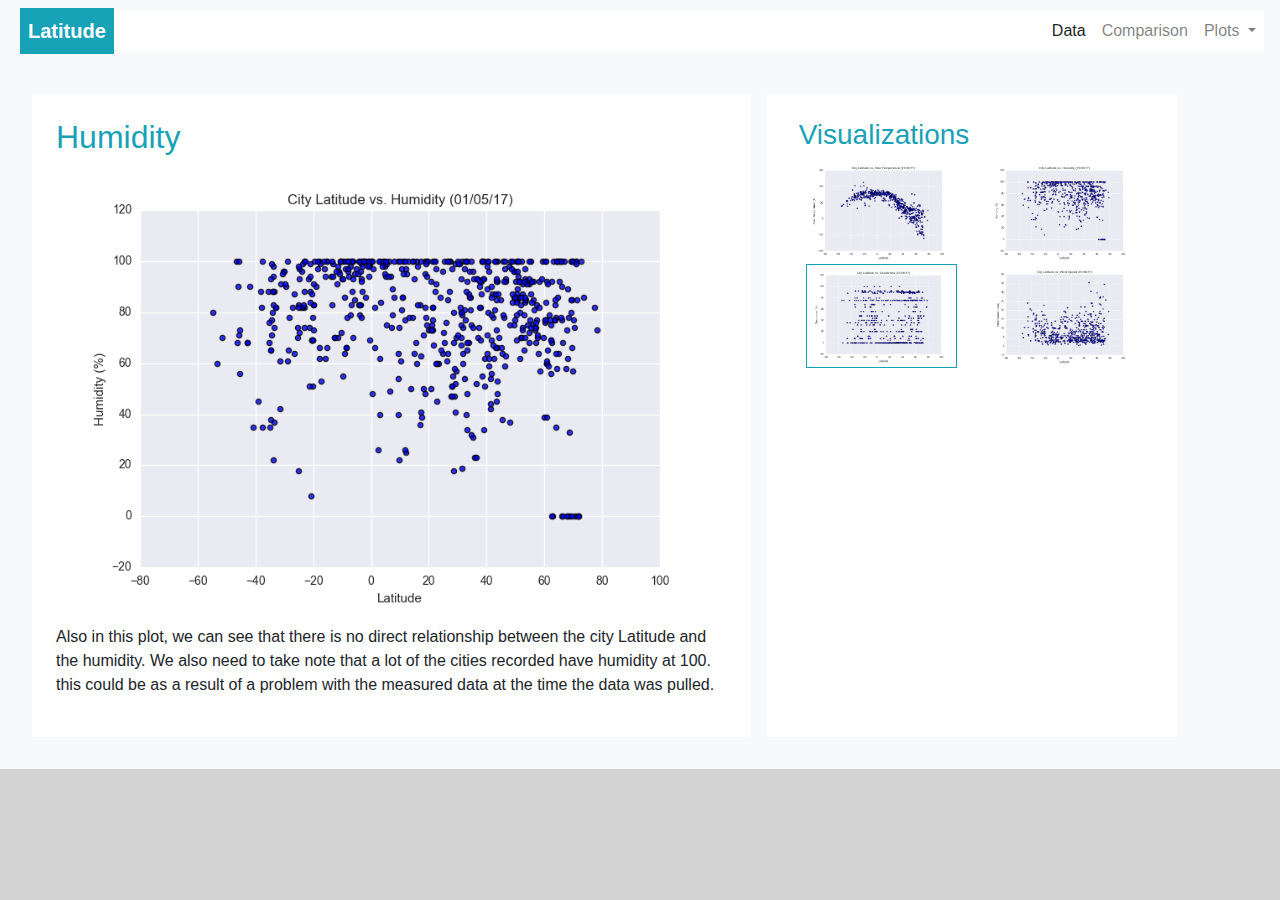
<file: humidity.html>
<!DOCTYPE html>
<html lang="en">
<head>
    <meta charset="UTF-8">
    <meta name="viewport" content="width=device-width, initial-scale=1.0">
    <meta http-equiv="X-UA-Compatible" content="ie=edge">
    <title>Latitude Visuals</title>
    <link rel="stylesheet" href="https://stackpath.bootstrapcdn.com/bootstrap/4.3.1/css/bootstrap.min.css" integrity="sha384-ggOyR0iXCbMQv3Xipma34MD+dH/1fQ784/j6cY/iJTQUOhcWr7x9JvoRxT2MZw1T" crossorigin="anonymous">
    <link rel="stylesheet" href="style.css">

    <script src="https://code.jquery.com/jquery-3.3.1.slim.min.js" integrity="sha384-q8i/X+965DzO0rT7abK41JStQIAqVgRVzpbzo5smXKp4YfRvH+8abtTE1Pi6jizo" crossorigin="anonymous"></script>
    <script src="https://cdnjs.cloudflare.com/ajax/libs/popper.js/1.14.7/umd/popper.min.js" integrity="sha384-UO2eT0CpHqdSJQ6hJty5KVphtPhzWj9WO1clHTMGa3JDZwrnQq4sF86dIHNDz0W1" crossorigin="anonymous"></script>
    <script src="https://stackpath.bootstrapcdn.com/bootstrap/4.3.1/js/bootstrap.min.js" integrity="sha384-JjSmVgyd0p3pXB1rRibZUAYoIIy6OrQ6VrjIEaFf/nJGzIxFDsf4x0xIM+B07jRM" crossorigin="anonymous"></script>
</head>
<body>
    <nav class="navbar navbar-expand-lg navbar-light bg-light">
        <a class="navbar-brand bg-info text-white ml-1 font-weight-bold p-2" href="index.html">Latitude</a>
        <button class="navbar-toggler" type="button" data-toggle="collapse" data-target="#navbarSupportedContent" aria-controls="navbarSupportedContent" aria-expanded="false" aria-label="Toggle navigation">
          <span class="navbar-toggler-icon"></span>
        </button>
    
        <div class="collapse navbar-collapse" id="navbarSupportedContent">
          <ul class="navbar-nav ml-auto">
            <li class="nav-item active ">
              <a class="nav-link" href="data.html">Data <span class="sr-only">(current)</span></a>
            </li>
            <li class="nav-item">
              <a class="nav-link" href="comparative.html">Comparison</a>
            </li>
            <li class="nav-item dropdown">
              <a class="nav-link dropdown-toggle" href="#" id="navbarDropdown" role="button" data-toggle="dropdown" aria-haspopup="true" aria-expanded="false">
                Plots
              </a>
              <div class="dropdown-menu" aria-labelledby="navbarDropdown">
                <a class="dropdown-item" href="cloudiness.html">cloudiness</a>
                <a class="dropdown-item" href="humidity.html">humidity</a>
                <a class="dropdown-item" href="wind_speed.html">wind Speed</a>
                <a class="dropdown-item" href="temperature.html">temperature</a>
              </div>
            </li>
          </ul>
        </div>
      </nav>
      <div class="container-fluid">
        <div class="row p-4 bg-light">
          <div class="col-sm-12 col-md-7 m-2 p-4">
            <h2 class="text-info">Humidity</h2>
            <div class="row">
              <div class="col-sm-12 col-md-12">
                <a href="humidity.html"><img class="img-fluid width:10% height:10% float-left"
                    src="Resources/assets/images/Fig2.png" alt="Responsive image"></a>
              </div>
              <div class="col-sm-12 col-md-12">
                <p>Also in this plot, we can see that there is no direct relationship between the city Latitude and 
                    the humidity. We also need to take note that a lot of the cities recorded have humidity at 100. this 
                    could be as a result of a problem with the measured data at the time the data was pulled.
                </p>
              </div>
            </div>
          </div>
          <div class="col-sm-12 col-md-4 m-2 p-4">
            <h3 class="text-info ml-2">Visualizations</h3>
            <div class="container">
              <div class="row">
                <div class="col-12 col-sm-6 col-md-6">
                  <a href="temperature.html"><img class="img-fluid width:10% height:20%" src="Resources/assets/images/Fig1.png"
                      alt="Responsive image"></a>
                </div>
                <div class="col-12 col-sm-6 col-md-6">
                  <a href="humidity.html"><img class="img-fluid width:10% height:20%" src="Resources/assets/images/Fig2.png"
                      alt="Responsive image"></a>
                </div>
                <div class="col-12 col-sm-6 col-md-6">
                  <a href="cloudiness.html"><img class="img-fluid width:10% height:20% border border-info" src="Resources/assets/images/Fig3.png"
                      alt="Responsive image"></a>
                </div>
                <div class="col-12 col-sm-6 col-md-6">
                  <a href="wind_speed.html"><img class="img-fluid width:10% height:20%" src="Resources/assets/images/Fig4.png"
                      alt="Responsive image"></a>
                </div>
              </div>
            </div>
          </div>
        </div>
      </div>
</body>
</html>
</file>
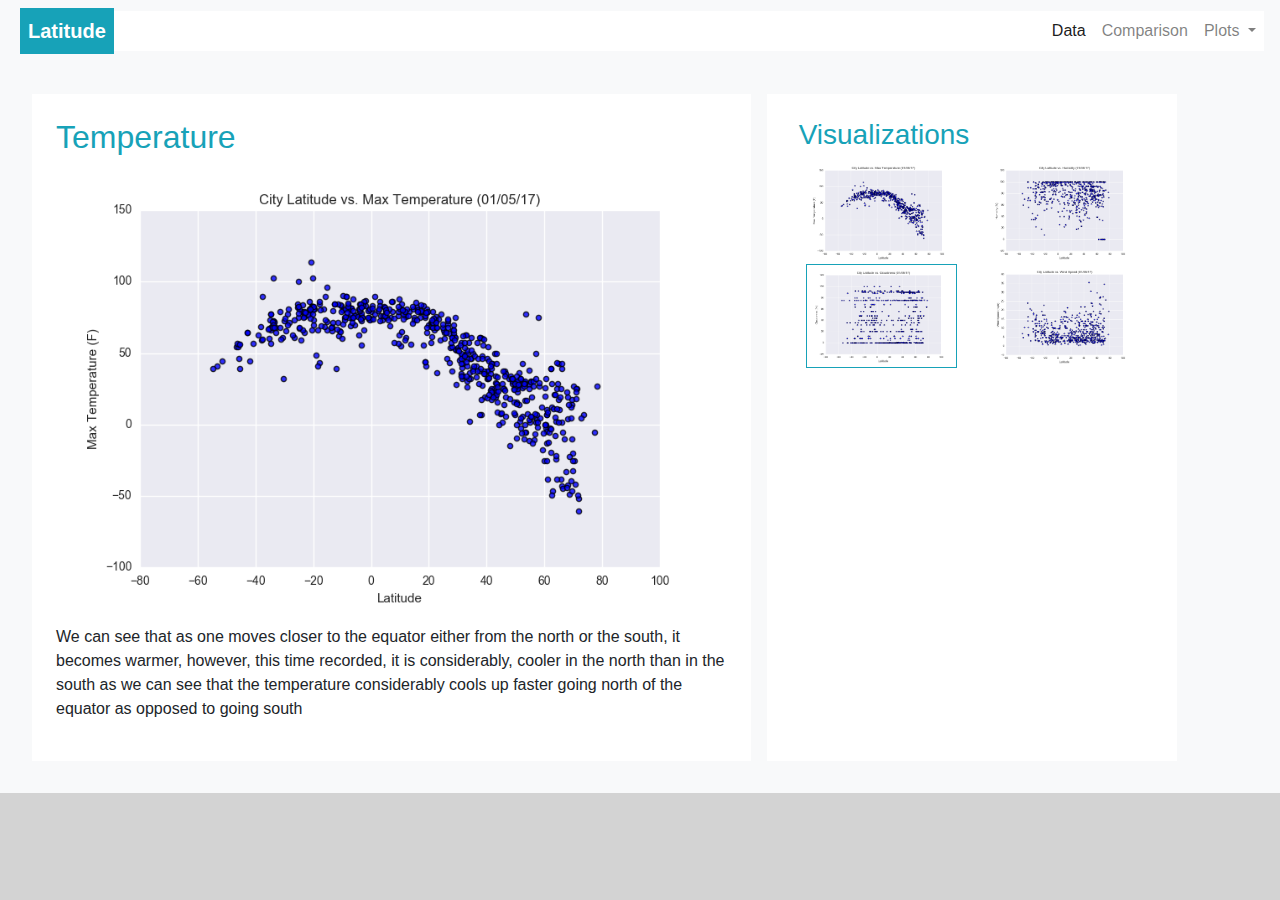
<file: temperature.html>
<!DOCTYPE html>
<html lang="en">
<head>
    <meta charset="UTF-8">
    <meta name="viewport" content="width=device-width, initial-scale=1.0">
    <meta http-equiv="X-UA-Compatible" content="ie=edge">
    <title>Latitude Visuals</title>
    <link rel="stylesheet" href="https://stackpath.bootstrapcdn.com/bootstrap/4.3.1/css/bootstrap.min.css" integrity="sha384-ggOyR0iXCbMQv3Xipma34MD+dH/1fQ784/j6cY/iJTQUOhcWr7x9JvoRxT2MZw1T" crossorigin="anonymous">
    <link rel="stylesheet" href="style.css">

    <script src="https://code.jquery.com/jquery-3.3.1.slim.min.js" integrity="sha384-q8i/X+965DzO0rT7abK41JStQIAqVgRVzpbzo5smXKp4YfRvH+8abtTE1Pi6jizo" crossorigin="anonymous"></script>
    <script src="https://cdnjs.cloudflare.com/ajax/libs/popper.js/1.14.7/umd/popper.min.js" integrity="sha384-UO2eT0CpHqdSJQ6hJty5KVphtPhzWj9WO1clHTMGa3JDZwrnQq4sF86dIHNDz0W1" crossorigin="anonymous"></script>
    <script src="https://stackpath.bootstrapcdn.com/bootstrap/4.3.1/js/bootstrap.min.js" integrity="sha384-JjSmVgyd0p3pXB1rRibZUAYoIIy6OrQ6VrjIEaFf/nJGzIxFDsf4x0xIM+B07jRM" crossorigin="anonymous"></script>
</head>
<body>
    <nav class="navbar navbar-expand-lg navbar-light bg-light">
        <a class="navbar-brand bg-info text-white ml-1 font-weight-bold p-2" href="index.html">Latitude</a>
        <button class="navbar-toggler" type="button" data-toggle="collapse" data-target="#navbarSupportedContent" aria-controls="navbarSupportedContent" aria-expanded="false" aria-label="Toggle navigation">
          <span class="navbar-toggler-icon"></span>
        </button>
    
        <div class="collapse navbar-collapse" id="navbarSupportedContent">
          <ul class="navbar-nav ml-auto">
            <li class="nav-item active ">
              <a class="nav-link" href="data.html">Data <span class="sr-only">(current)</span></a>
            </li>
            <li class="nav-item">
              <a class="nav-link" href="comparative.html">Comparison</a>
            </li>
            <li class="nav-item dropdown">
              <a class="nav-link dropdown-toggle" href="#" id="navbarDropdown" role="button" data-toggle="dropdown" aria-haspopup="true" aria-expanded="false">
                Plots
              </a>
              <div class="dropdown-menu" aria-labelledby="navbarDropdown">
                <a class="dropdown-item" href="cloudiness.html">cloudiness</a>
                <a class="dropdown-item" href="humidity.html">humidity</a>
                <a class="dropdown-item" href="wind_speed.html">wind Speed</a>
                <a class="dropdown-item" href="temperature.html">temperature</a>
              </div>
            </li>
          </ul>
        </div>
      </nav>
      <div class="container-fluid">
            <div class="row p-4 bg-light">
              <div class="col-sm-12 col-md-7 m-2 p-4">
                <h2 class="text-info">Temperature</h2>
                <div class="row">
                  <div class="col-sm-12 col-md-12">
                    <a href="temperature.html"><img class="img-fluid width:10% height:10% float-left"
                        src="Resources/assets/images/Fig1.png" alt="Responsive image"></a>
                  </div>
                  <div class="col-sm-12 col-md-12">
                    <p>We can see that as one moves closer to the equator either from the north or the south, 
                        it becomes warmer, however, this time recorded, it is considerably, cooler in the north than in the south as we can see that 
                        the temperature considerably cools up faster going north of the equator as opposed to going south
                    </p>
                  </div>
                </div>
              </div>
              <div class="col-sm-12 col-md-4 m-2 p-4">
                <h3 class="text-info ml-2">Visualizations</h3>
                <div class="container">
                  <div class="row">
                    <div class="col-12 col-sm-6 col-md-6">
                      <a href="temperature.html"><img class="img-fluid width:10% height:20%" src="Resources/assets/images/Fig1.png"
                          alt="Responsive image"></a>
                    </div>
                    <div class="col-12 col-sm-6 col-md-6">
                      <a href="humidity.html"><img class="img-fluid width:10% height:20%" src="Resources/assets/images/Fig2.png"
                          alt="Responsive image"></a>
                    </div>
                    <div class="col-12 col-sm-6 col-md-6">
                      <a href="cloudiness.html"><img class="img-fluid width:10% height:20% border border-info" src="Resources/assets/images/Fig3.png"
                          alt="Responsive image"></a>
                    </div>
                    <div class="col-12 col-sm-6 col-md-6">
                      <a href="wind_speed.html"><img class="img-fluid width:10% height:20%" src="Resources/assets/images/Fig4.png"
                          alt="Responsive image"></a>
                    </div>
                  </div>
                </div>
              </div>
            </div>
          </div>
</body>
</html>
</file>
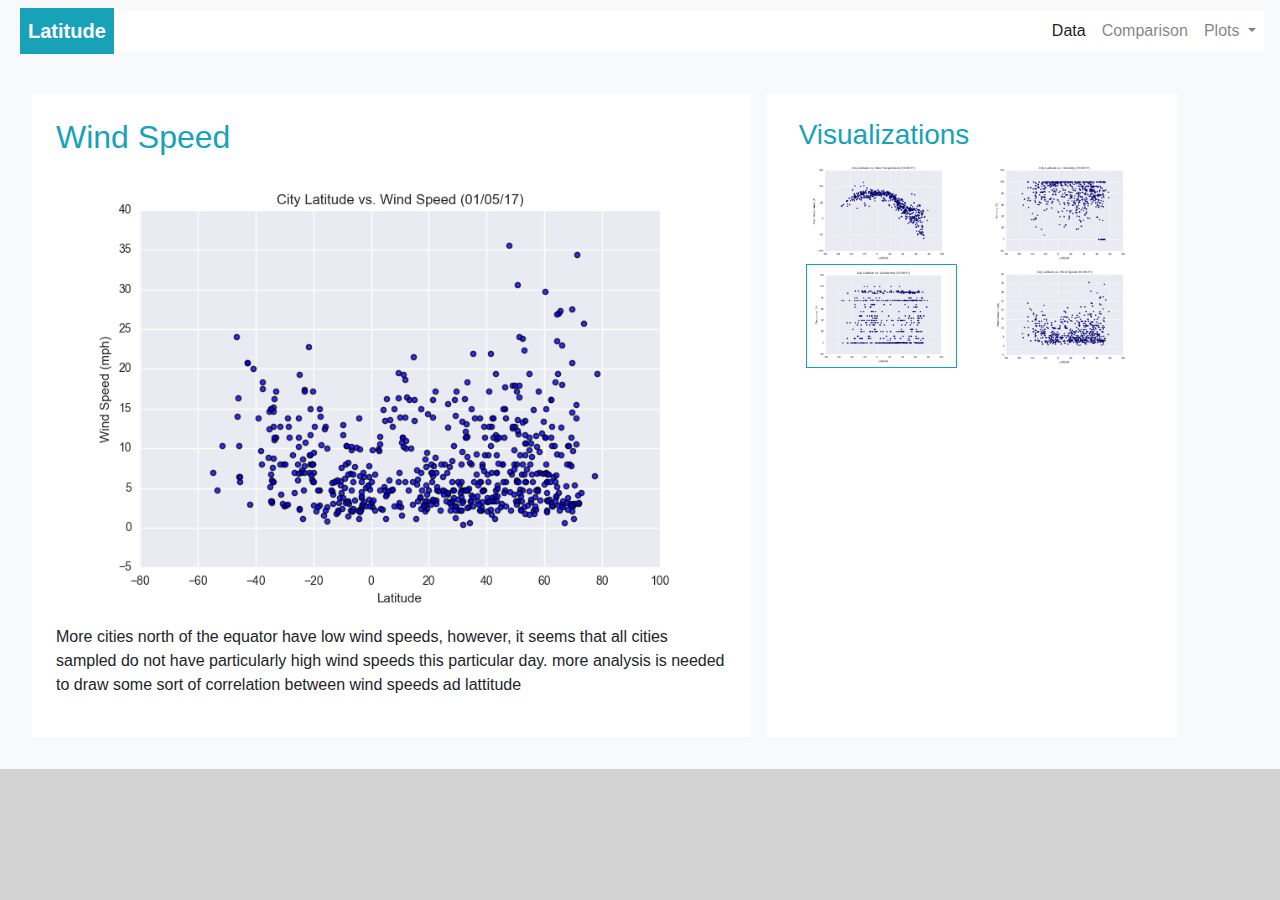
<file: wind_speed.html>
<!DOCTYPE html>
<html lang="en">
<head>
    <meta charset="UTF-8">
    <meta name="viewport" content="width=device-width, initial-scale=1.0">
    <meta http-equiv="X-UA-Compatible" content="ie=edge">
    <title>Latitude Visuals</title>
    <link rel="stylesheet" href="https://stackpath.bootstrapcdn.com/bootstrap/4.3.1/css/bootstrap.min.css" integrity="sha384-ggOyR0iXCbMQv3Xipma34MD+dH/1fQ784/j6cY/iJTQUOhcWr7x9JvoRxT2MZw1T" crossorigin="anonymous">
    <link rel="stylesheet" href="style.css">

    <script src="https://code.jquery.com/jquery-3.3.1.slim.min.js" integrity="sha384-q8i/X+965DzO0rT7abK41JStQIAqVgRVzpbzo5smXKp4YfRvH+8abtTE1Pi6jizo" crossorigin="anonymous"></script>
    <script src="https://cdnjs.cloudflare.com/ajax/libs/popper.js/1.14.7/umd/popper.min.js" integrity="sha384-UO2eT0CpHqdSJQ6hJty5KVphtPhzWj9WO1clHTMGa3JDZwrnQq4sF86dIHNDz0W1" crossorigin="anonymous"></script>
    <script src="https://stackpath.bootstrapcdn.com/bootstrap/4.3.1/js/bootstrap.min.js" integrity="sha384-JjSmVgyd0p3pXB1rRibZUAYoIIy6OrQ6VrjIEaFf/nJGzIxFDsf4x0xIM+B07jRM" crossorigin="anonymous"></script>
</head>
<body>
    <nav class="navbar navbar-expand-lg navbar-light bg-light">
        <a class="navbar-brand bg-info text-white ml-1 font-weight-bold p-2" href="index.html">Latitude</a>
        <button class="navbar-toggler" type="button" data-toggle="collapse" data-target="#navbarSupportedContent" aria-controls="navbarSupportedContent" aria-expanded="false" aria-label="Toggle navigation">
          <span class="navbar-toggler-icon"></span>
        </button>
    
        <div class="collapse navbar-collapse" id="navbarSupportedContent">
          <ul class="navbar-nav ml-auto">
            <li class="nav-item active ">
              <a class="nav-link" href="data.html">Data <span class="sr-only">(current)</span></a>
            </li>
            <li class="nav-item">
              <a class="nav-link" href="comparative.html">Comparison</a>
            </li>
            <li class="nav-item dropdown">
              <a class="nav-link dropdown-toggle" href="#" id="navbarDropdown" role="button" data-toggle="dropdown" aria-haspopup="true" aria-expanded="false">
                Plots
              </a>
              <div class="dropdown-menu" aria-labelledby="navbarDropdown">
                <a class="dropdown-item" href="cloudiness.html">cloudiness</a>
                <a class="dropdown-item" href="humidity.html">humidity</a>
                <a class="dropdown-item" href="wind_speed.html">wind Speed</a>
                <a class="dropdown-item" href="temperature.html">temperature</a>
              </div>
            </li>
          </ul>
        </div>
      </nav>
      <div class="container-fluid">
            <div class="row p-4 bg-light">
              <div class="col-sm-12 col-md-7 m-2 p-4">
                <h2 class="text-info">Wind Speed</h2>
                <div class="row">
                  <div class="col-sm-12 col-md-12">
                    <a href="wind_speed.html"><img class="img-fluid width:10% height:10% float-left"
                        src="Resources/assets/images/Fig4.png" alt="Responsive image"></a>
                  </div>
                  <div class="col-sm-12 col-md-12">
                    <p>More cities north of the equator have low wind speeds, 
                        however, it seems that all cities sampled do not have particularly high wind speeds this particular day. 
                        more analysis is needed to draw some sort of correlation between wind speeds ad lattitude
                    </p>
                  </div>
                </div>
              </div>
              <div class="col-sm-12 col-md-4 m-2 p-4">
                <h3 class="text-info ml-2">Visualizations</h3>
                <div class="container">
                  <div class="row">
                    <div class="col-12 col-sm-6 col-md-6">
                      <a href="temperature.html"><img class="img-fluid width:10% height:20%" src="Resources/assets/images/Fig1.png"
                          alt="Responsive image"></a>
                    </div>
                    <div class="col-12 col-sm-6 col-md-6">
                      <a href="humidity.html"><img class="img-fluid width:10% height:20%" src="Resources/assets/images/Fig2.png"
                          alt="Responsive image"></a>
                    </div>
                    <div class="col-12 col-sm-6 col-md-6">
                      <a href="cloudiness.html"><img class="img-fluid width:10% height:20% border border-info" src="Resources/assets/images/Fig3.png"
                          alt="Responsive image"></a>
                    </div>
                    <div class="col-12 col-sm-6 col-md-6">
                      <a href="wind_speed.html"><img class="img-fluid width:10% height:20%" src="Resources/assets/images/Fig4.png"
                          alt="Responsive image"></a>
                    </div>
                  </div>
                </div>
              </div>
            </div>
          </div>
</body>
</html>
</file>
<file: style.css>
body { background:lightgray !important;}
div { background:white !important;}
.navbar-brand {
    padding: 0; 
    margin: 0; 
}
.dropdown-item{
    font: outline;
    color: blue;
}
</file>
